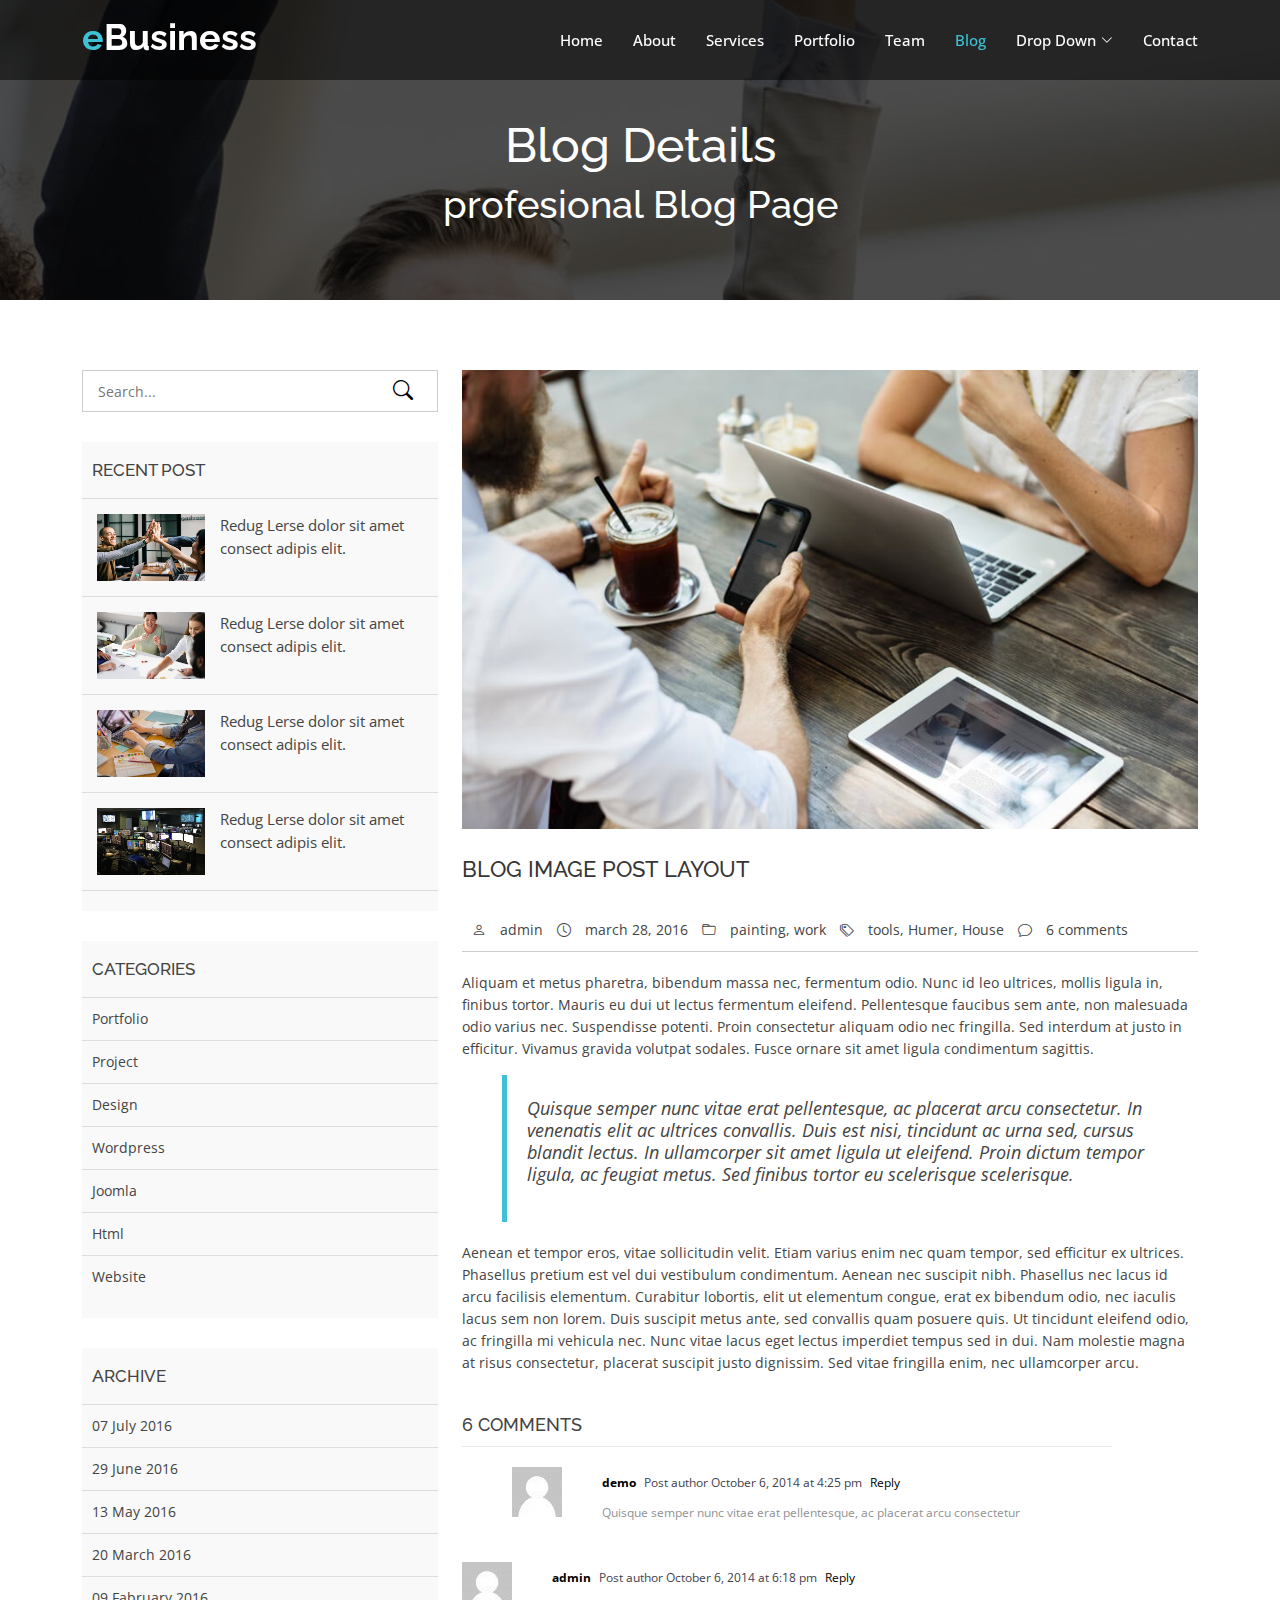
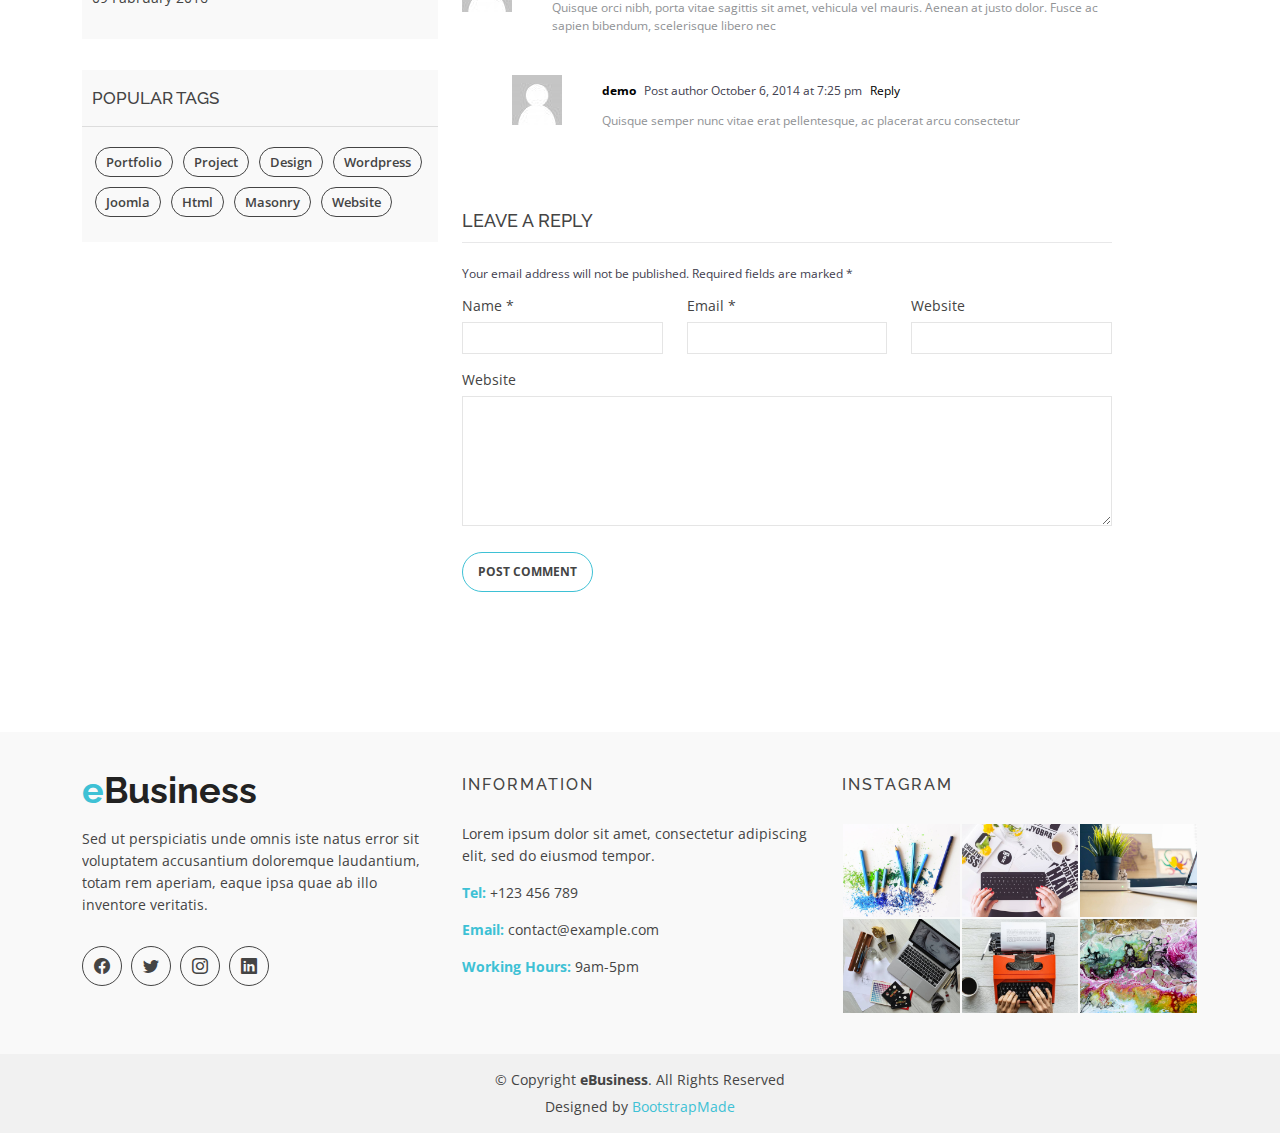
<file: blog-details.html>
<!DOCTYPE html>
<html lang="en">

<head>
  <meta charset="utf-8">
  <meta content="width=device-width, initial-scale=1.0" name="viewport">

  <title>eBusiness Bootstrap Template - Index</title>
  <meta content="" name="description">
  <meta content="" name="keywords">

  <!-- Favicons -->
  <link href="assets/img/favicon.png" rel="icon">
  <link href="assets/img/apple-touch-icon.png" rel="apple-touch-icon">

  <!-- Google Fonts -->
  <link href="https://fonts.googleapis.com/css?family=Open+Sans:300,400,400i,600,700|Raleway:300,400,400i,500,500i,700,800,900" rel="stylesheet">

  <!-- Vendor CSS Files -->
  <link href="assets/vendor/animate.css/animate.min.css" rel="stylesheet">
  <link href="assets/vendor/bootstrap/css/bootstrap.min.css" rel="stylesheet">
  <link href="assets/vendor/bootstrap-icons/bootstrap-icons.css" rel="stylesheet">
  <link href="assets/vendor/boxicons/css/boxicons.min.css" rel="stylesheet">
  <link href="assets/vendor/glightbox/css/glightbox.min.css" rel="stylesheet">
  <link href="assets/vendor/swiper/swiper-bundle.min.css" rel="stylesheet">

  <!-- Template Main CSS File -->
  <link href="assets/css/style.css" rel="stylesheet">

  <!-- =======================================================
  * Template Name: eBusiness
  * Updated: Mar 10 2023 with Bootstrap v5.2.3
  * Template URL: https://bootstrapmade.com/ebusiness-bootstrap-corporate-template/
  * Author: BootstrapMade.com
  * License: https://bootstrapmade.com/license/
  ======================================================== -->
</head>

<body>

  <!-- ======= Header ======= -->
  <header id="header" class="fixed-top d-flex align-items-center">
    <div class="container d-flex justify-content-between">

      <div class="logo">
        <h1><a href="index.html"><span>e</span>Business</a></h1>
        <!-- Uncomment below if you prefer to use an images logo -->
        <!-- <a href="index.html"><img src="assets/img/logo.png" alt="" class="img-fluid"></a>-->
      </div>

      <nav id="navbar" class="navbar">
        <ul>
          <li><a class="nav-link scrollto " href="#hero">Home</a></li>
          <li><a class="nav-link scrollto" href="#about">About</a></li>
          <li><a class="nav-link scrollto" href="#services">Services</a></li>
          <li><a class="nav-link scrollto" href="#portfolio">Portfolio</a></li>
          <li><a class="nav-link scrollto" href="#team">Team</a></li>
          <li><a class="active" href="blog.html">Blog</a></li>
          <li class="dropdown"><a href="#"><span>Drop Down</span> <i class="bi bi-chevron-down"></i></a>
            <ul>
              <li><a href="#">Drop Down 1</a></li>
              <li class="dropdown"><a href="#"><span>Deep Drop Down</span> <i class="bi bi-chevron-right"></i></a>
                <ul>
                  <li><a href="#">Deep Drop Down 1</a></li>
                  <li><a href="#">Deep Drop Down 2</a></li>
                  <li><a href="#">Deep Drop Down 3</a></li>
                  <li><a href="#">Deep Drop Down 4</a></li>
                  <li><a href="#">Deep Drop Down 5</a></li>
                </ul>
              </li>
              <li><a href="#">Drop Down 2</a></li>
              <li><a href="#">Drop Down 3</a></li>
              <li><a href="#">Drop Down 4</a></li>
            </ul>
          </li>
          <li><a class="nav-link scrollto" href="#contact">Contact</a></li>
        </ul>
        <i class="bi bi-list mobile-nav-toggle"></i>
      </nav><!-- .navbar -->

    </div>
  </header><!-- End Header -->

  <main id="main">

    <!-- ======= Blog Header ======= -->
    <div class="header-bg page-area">
      <div class="container position-relative">
        <div class="row">
          <div class="col-md-12 col-sm-12 col-xs-12">
            <div class="slider-content text-center">
              <div class="header-bottom">
                <div class="layer2">
                  <h1 class="title2">Blog Details </h1>
                </div>
                <div class="layer3">
                  <h2 class="title3">profesional Blog Page</h2>
                </div>
              </div>
            </div>
          </div>
        </div>
      </div>
    </div><!-- End Blog Header -->

    <!-- ======= Blog Page ======= -->
    <div class="blog-page area-padding">
      <div class="container">
        <div class="row">
          <div class="col-lg-4 col-md-4">
            <div class="page-head-blog">
              <div class="single-blog-page">
                <!-- search option start -->
                <form action="#">
                  <div class="search-option">
                    <input type="text" placeholder="Search...">
                    <button class="button" type="submit">
                      <i class="bi bi-search"></i>
                    </button>
                  </div>
                </form>
                <!-- search option end -->
              </div>
              <div class="single-blog-page">
                <!-- recent start -->
                <div class="left-blog">
                  <h4>recent post</h4>
                  <div class="recent-post">
                    <!-- start single post -->
                    <div class="recent-single-post">
                      <div class="post-img">
                        <a href="#">
                          <img src="assets/img/blog/1.jpg" alt="">
                        </a>
                      </div>
                      <div class="pst-content">
                        <p><a href="#"> Redug Lerse dolor sit amet consect adipis elit.</a></p>
                      </div>
                    </div>
                    <!-- End single post -->
                    <!-- start single post -->
                    <div class="recent-single-post">
                      <div class="post-img">
                        <a href="#">
                          <img src="assets/img/blog/2.jpg" alt="">
                        </a>
                      </div>
                      <div class="pst-content">
                        <p><a href="#"> Redug Lerse dolor sit amet consect adipis elit.</a></p>
                      </div>
                    </div>
                    <!-- End single post -->
                    <!-- start single post -->
                    <div class="recent-single-post">
                      <div class="post-img">
                        <a href="#">
                          <img src="assets/img/blog/3.jpg" alt="">
                        </a>
                      </div>
                      <div class="pst-content">
                        <p><a href="#"> Redug Lerse dolor sit amet consect adipis elit.</a></p>
                      </div>
                    </div>
                    <!-- End single post -->
                    <!-- start single post -->
                    <div class="recent-single-post">
                      <div class="post-img">
                        <a href="#">
                          <img src="assets/img/blog/4.jpg" alt="">
                        </a>
                      </div>
                      <div class="pst-content">
                        <p><a href="#"> Redug Lerse dolor sit amet consect adipis elit.</a></p>
                      </div>
                    </div>
                    <!-- End single post -->
                  </div>
                </div>
                <!-- recent end -->
              </div>
              <div class="single-blog-page">
                <div class="left-blog">
                  <h4>categories</h4>
                  <ul>
                    <li>
                      <a href="#">Portfolio</a>
                    </li>
                    <li>
                      <a href="#">Project</a>
                    </li>
                    <li>
                      <a href="#">Design</a>
                    </li>
                    <li>
                      <a href="#">wordpress</a>
                    </li>
                    <li>
                      <a href="#">Joomla</a>
                    </li>
                    <li>
                      <a href="#">Html</a>
                    </li>
                    <li>
                      <a href="#">Website</a>
                    </li>
                  </ul>
                </div>
              </div>
              <div class="single-blog-page">
                <div class="left-blog">
                  <h4>archive</h4>
                  <ul>
                    <li>
                      <a href="#">07 July 2016</a>
                    </li>
                    <li>
                      <a href="#">29 June 2016</a>
                    </li>
                    <li>
                      <a href="#">13 May 2016</a>
                    </li>
                    <li>
                      <a href="#">20 March 2016</a>
                    </li>
                    <li>
                      <a href="#">09 Fabruary 2016</a>
                    </li>
                  </ul>
                </div>
              </div>
              <div class="single-blog-page">
                <div class="left-tags blog-tags">
                  <div class="popular-tag left-side-tags left-blog">
                    <h4>popular tags</h4>
                    <ul>
                      <li>
                        <a href="#">Portfolio</a>
                      </li>
                      <li>
                        <a href="#">Project</a>
                      </li>
                      <li>
                        <a href="#">Design</a>
                      </li>
                      <li>
                        <a href="#">wordpress</a>
                      </li>
                      <li>
                        <a href="#">Joomla</a>
                      </li>
                      <li>
                        <a href="#">Html</a>
                      </li>
                      <li>
                        <a href="#">Masonry</a>
                      </li>
                      <li>
                        <a href="#">Website</a>
                      </li>
                    </ul>
                  </div>
                </div>
              </div>
            </div>
          </div>
          <!-- End left sidebar -->
          <!-- Start single blog -->
          <div class="col-md-8 col-sm-8 col-xs-12">
            <div class="row">
              <div class="col-md-12 col-sm-12 col-xs-12">
                <!-- single-blog start -->
                <article class="blog-post-wrapper">
                  <div class="post-thumbnail">
                    <img src="assets/img/blog/6.jpg" alt="" />
                  </div>
                  <div class="post-information">
                    <h2>Blog image post layout</h2>
                    <div class="entry-meta">
                      <span class="author-meta"><i class="bi bi-person"></i> <a href="#">admin</a></span>
                      <span><i class="bi bi-clock"></i> march 28, 2016</span>
                      <span class="tag-meta">
                        <i class="bi bi-folder"></i>
                        <a href="#">painting</a>,
                        <a href="#">work</a>
                      </span>
                      <span>
                        <i class="bi bi-tags"></i>
                        <a href="#">tools</a>,
                        <a href="#"> Humer</a>,
                        <a href="#">House</a>
                      </span>
                      <span><i class="bi bi-chat"></i> <a href="#">6 comments</a></span>
                    </div>
                    <div class="entry-content">
                      <p>Aliquam et metus pharetra, bibendum massa nec, fermentum odio. Nunc id leo ultrices, mollis ligula in, finibus tortor. Mauris eu dui ut lectus fermentum eleifend. Pellentesque faucibus sem ante, non malesuada odio varius nec. Suspendisse
                        potenti. Proin consectetur aliquam odio nec fringilla. Sed interdum at justo in efficitur. Vivamus gravida volutpat sodales. Fusce ornare sit amet ligula condimentum sagittis.</p>
                      <blockquote>
                        <p>Quisque semper nunc vitae erat pellentesque, ac placerat arcu consectetur. In venenatis elit ac ultrices convallis. Duis est nisi, tincidunt ac urna sed, cursus blandit lectus. In ullamcorper sit amet ligula ut eleifend. Proin dictum
                          tempor ligula, ac feugiat metus. Sed finibus tortor eu scelerisque scelerisque.</p>
                      </blockquote>
                      <p>Aenean et tempor eros, vitae sollicitudin velit. Etiam varius enim nec quam tempor, sed efficitur ex ultrices. Phasellus pretium est vel dui vestibulum condimentum. Aenean nec suscipit nibh. Phasellus nec lacus id arcu facilisis elementum.
                        Curabitur lobortis, elit ut elementum congue, erat ex bibendum odio, nec iaculis lacus sem non lorem. Duis suscipit metus ante, sed convallis quam posuere quis. Ut tincidunt eleifend odio, ac fringilla mi vehicula nec. Nunc vitae
                        lacus eget lectus imperdiet tempus sed in dui. Nam molestie magna at risus consectetur, placerat suscipit justo dignissim. Sed vitae fringilla enim, nec ullamcorper arcu.</p>
                    </div>
                  </div>
                </article>
                <div class="clear"></div>
                <div class="single-post-comments">
                  <div class="comments-area">
                    <div class="comments-heading">
                      <h3>6 comments</h3>
                    </div>
                    <div class="comments-list">
                      <ul>
                        <li class="threaded-comments">
                          <div class="comments-details">
                            <div class="comments-list-img">
                              <img src="assets/img/blog/b02.jpg" alt="post-author">
                            </div>
                            <div class="comments-content-wrap">
                              <span>
                                <b><a href="#">demo</a></b>
                                Post author
                                <span class="post-time">October 6, 2014 at 4:25 pm</span>
                                <a href="#">Reply</a>
                              </span>
                              <p>Quisque semper nunc vitae erat pellentesque, ac placerat arcu consectetur</p>
                            </div>
                          </div>
                        </li>
                        <li>
                          <div class="comments-details">
                            <div class="comments-list-img">
                              <img src="assets/img/blog/b02.jpg" alt="post-author">
                            </div>
                            <div class="comments-content-wrap">
                              <span>
                                <b><a href="#">admin</a></b>
                                Post author
                                <span class="post-time">October 6, 2014 at 6:18 pm </span>
                                <a href="#">Reply</a>
                              </span>
                              <p>Quisque orci nibh, porta vitae sagittis sit amet, vehicula vel mauris. Aenean at justo dolor. Fusce ac sapien bibendum, scelerisque libero nec</p>
                            </div>
                          </div>
                        </li>
                        <li class="threaded-comments">
                          <div class="comments-details">
                            <div class="comments-list-img">
                              <img src="assets/img/blog/b02.jpg" alt="post-author">
                            </div>
                            <div class="comments-content-wrap">
                              <span>
                                <b><a href="#">demo</a></b>
                                Post author
                                <span class="post-time">October 6, 2014 at 7:25 pm</span>
                                <a href="#">Reply</a>
                              </span>
                              <p>Quisque semper nunc vitae erat pellentesque, ac placerat arcu consectetur</p>
                            </div>
                          </div>
                        </li>
                      </ul>
                    </div>
                  </div>
                  <div class="comment-respond">
                    <h3 class="comment-reply-title">Leave a Reply </h3>
                    <span class="email-notes">Your email address will not be published. Required fields are marked *</span>
                    <form action="#">
                      <div class="row">
                        <div class="col-lg-4 col-md-4">
                          <p>Name *</p>
                          <input type="text" />
                        </div>
                        <div class="col-lg-4 col-md-4">
                          <p>Email *</p>
                          <input type="email" />
                        </div>
                        <div class="col-lg-4 col-md-4">
                          <p>Website</p>
                          <input type="text" />
                        </div>
                        <div class="col-lg-12 col-md-12 col-sm-12 comment-form-comment">
                          <p>Website</p>
                          <textarea id="message-box" cols="30" rows="10"></textarea>
                          <input type="submit" value="Post Comment" />
                        </div>
                      </div>
                    </form>
                  </div>
                </div>
                <!-- single-blog end -->
              </div>
            </div>
          </div>
        </div>
      </div>
    </div><!-- End Blog Page -->

  </main><!-- End #main -->

  <!-- ======= Footer ======= -->
  <footer>
    <div class="footer-area">
      <div class="container">
        <div class="row">
          <div class="col-md-4">
            <div class="footer-content">
              <div class="footer-head">
                <div class="footer-logo">
                  <h2><span>e</span>Business</h2>
                </div>

                <p>Sed ut perspiciatis unde omnis iste natus error sit voluptatem accusantium doloremque laudantium, totam rem aperiam, eaque ipsa quae ab illo inventore veritatis.</p>
                <div class="footer-icons">
                  <ul>
                    <li>
                      <a href="#"><i class="bi bi-facebook"></i></a>
                    </li>
                    <li>
                      <a href="#"><i class="bi bi-twitter"></i></a>
                    </li>
                    <li>
                      <a href="#"><i class="bi bi-instagram"></i></a>
                    </li>
                    <li>
                      <a href="#"><i class="bi bi-linkedin"></i></a>
                    </li>
                  </ul>
                </div>
              </div>
            </div>
          </div>
          <!-- end single footer -->
          <div class="col-md-4">
            <div class="footer-content">
              <div class="footer-head">
                <h4>information</h4>
                <p>
                  Lorem ipsum dolor sit amet, consectetur adipiscing elit, sed do eiusmod tempor.
                </p>
                <div class="footer-contacts">
                  <p><span>Tel:</span> +123 456 789</p>
                  <p><span>Email:</span> contact@example.com</p>
                  <p><span>Working Hours:</span> 9am-5pm</p>
                </div>
              </div>
            </div>
          </div>
          <!-- end single footer -->
          <div class="col-md-4">
            <div class="footer-content">
              <div class="footer-head">
                <h4>Instagram</h4>
                <div class="flicker-img">
                  <a href="#"><img src="assets/img/portfolio/1.jpg" alt=""></a>
                  <a href="#"><img src="assets/img/portfolio/2.jpg" alt=""></a>
                  <a href="#"><img src="assets/img/portfolio/3.jpg" alt=""></a>
                  <a href="#"><img src="assets/img/portfolio/4.jpg" alt=""></a>
                  <a href="#"><img src="assets/img/portfolio/5.jpg" alt=""></a>
                  <a href="#"><img src="assets/img/portfolio/6.jpg" alt=""></a>
                </div>
              </div>
            </div>
          </div>
        </div>
      </div>
    </div>
    <div class="footer-area-bottom">
      <div class="container">
        <div class="row">
          <div class="col-md-12 col-sm-12 col-xs-12">
            <div class="copyright text-center">
              <p>
                &copy; Copyright <strong>eBusiness</strong>. All Rights Reserved
              </p>
            </div>
            <div class="credits">
              <!--
              All the links in the footer should remain intact.
              You can delete the links only if you purchased the pro version.
              Licensing information: https://bootstrapmade.com/license/
              Purchase the pro version with working PHP/AJAX contact form: https://bootstrapmade.com/buy/?theme=eBusiness
            -->
              Designed by <a href="https://bootstrapmade.com/">BootstrapMade</a>
            </div>
          </div>
        </div>
      </div>
    </div>
  </footer><!-- End  Footer -->

  <div id="preloader"></div>
  <a href="#" class="back-to-top d-flex align-items-center justify-content-center"><i class="bi bi-arrow-up-short"></i></a>

  <!-- Vendor JS Files -->
  <script src="assets/vendor/bootstrap/js/bootstrap.bundle.min.js"></script>
  <script src="assets/vendor/glightbox/js/glightbox.min.js"></script>
  <script src="assets/vendor/isotope-layout/isotope.pkgd.min.js"></script>
  <script src="assets/vendor/swiper/swiper-bundle.min.js"></script>
  <script src="assets/vendor/php-email-form/validate.js"></script>

  <!-- Template Main JS File -->
  <script src="assets/js/main.js"></script>

</body>

</html>
</file>
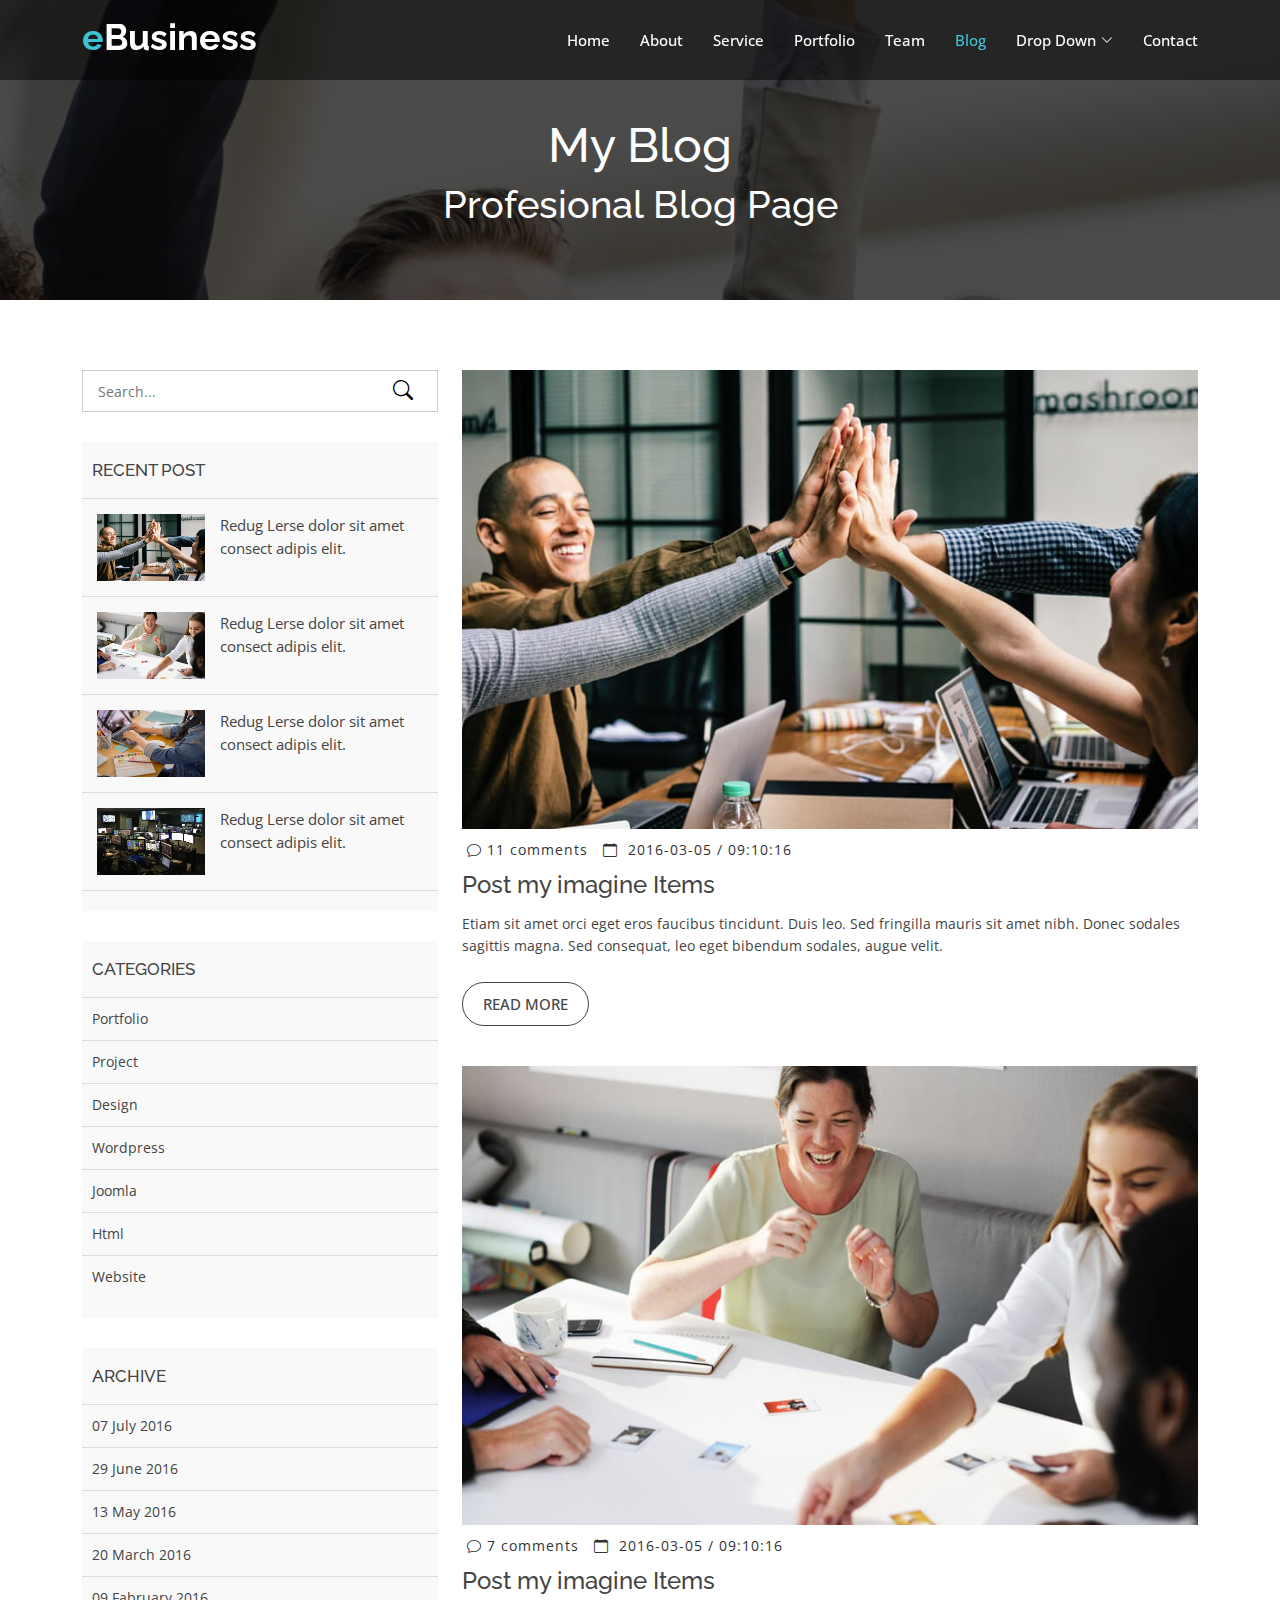
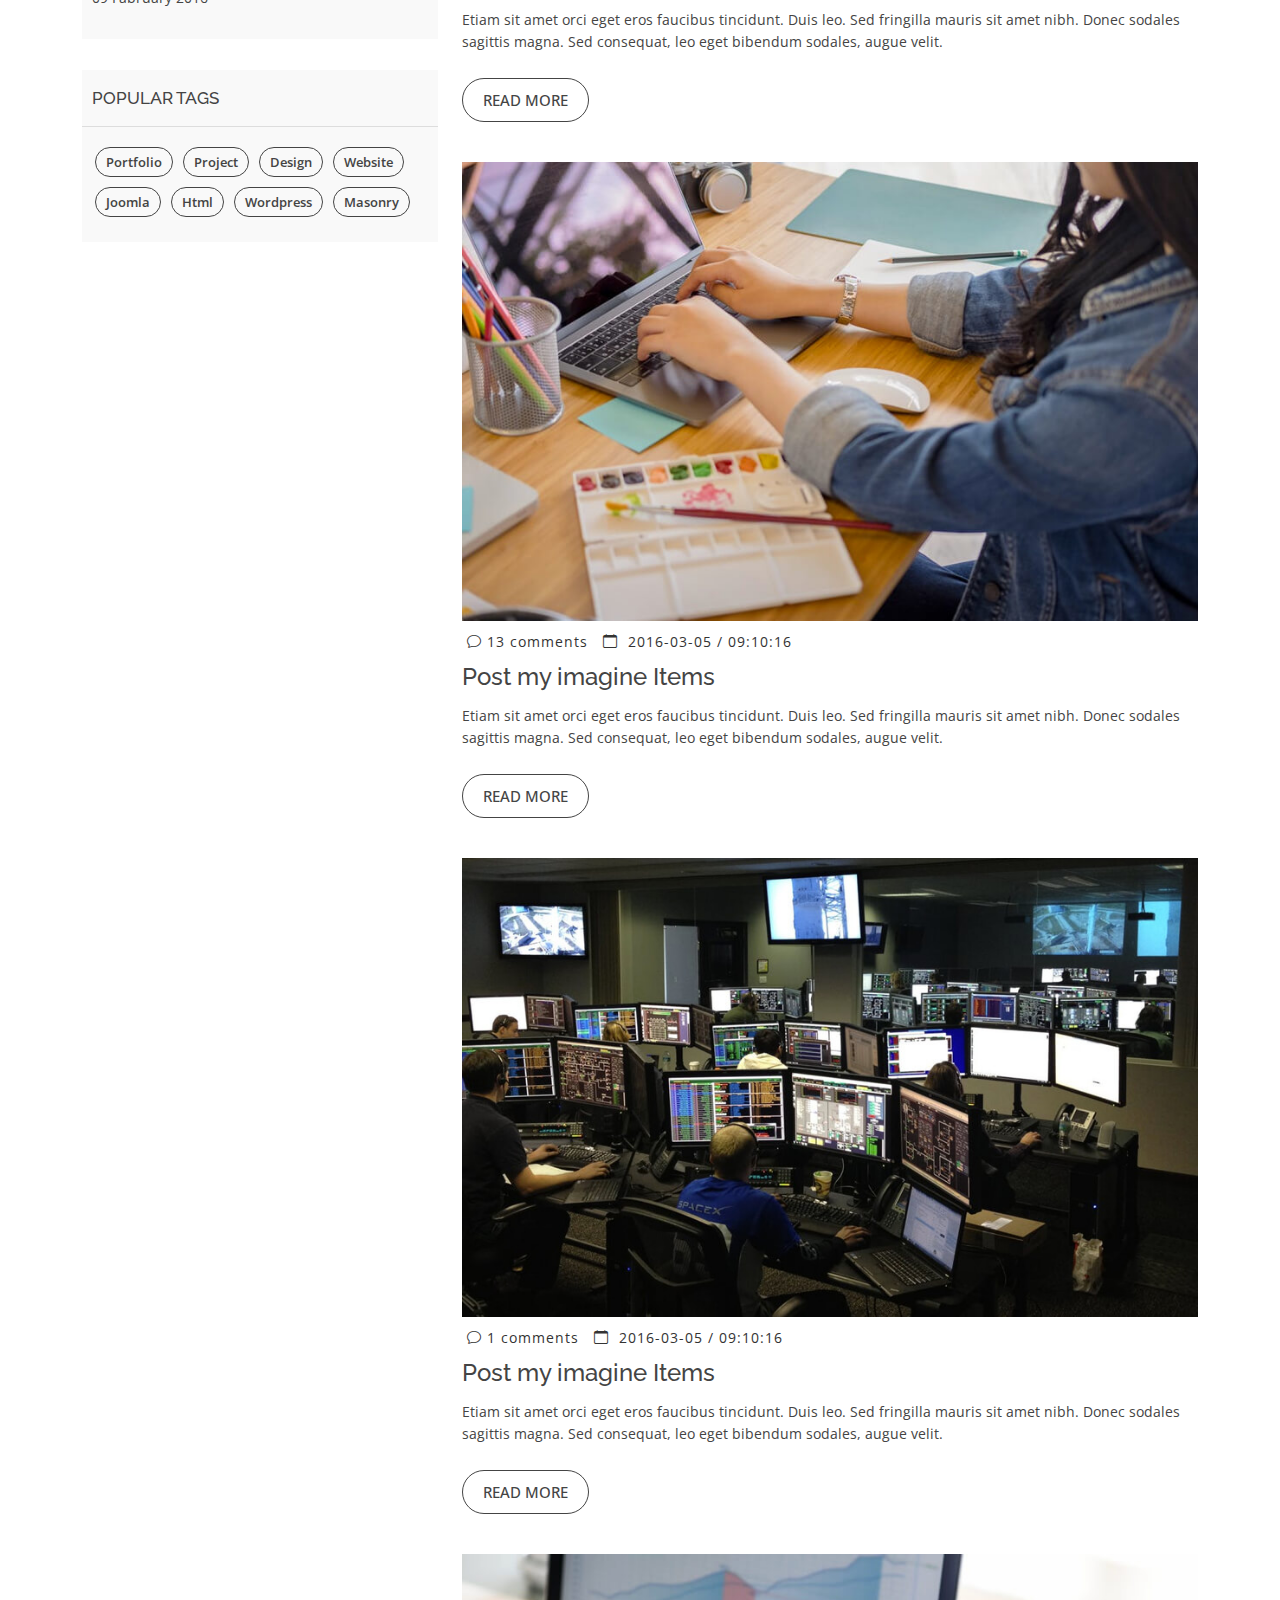
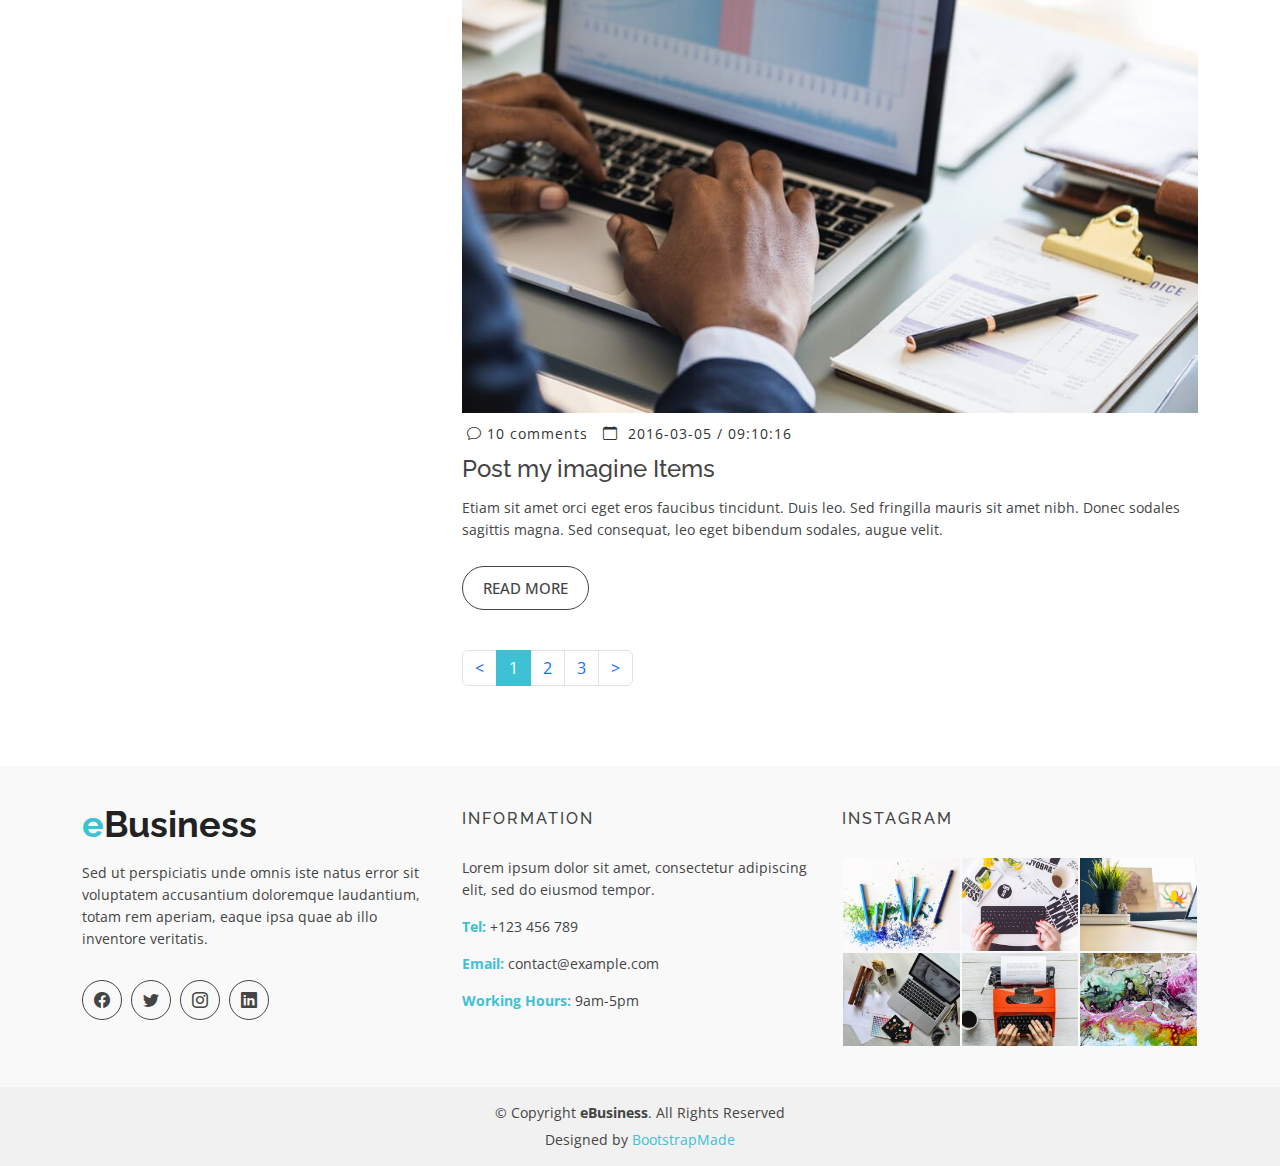
<file: blog.html>
<!DOCTYPE html>
<html lang="en">

<head>
  <meta charset="utf-8">
  <meta content="width=device-width, initial-scale=1.0" name="viewport">

  <title>eBusiness Bootstrap Template - Index</title>
  <meta content="" name="description">
  <meta content="" name="keywords">

  <!-- Favicons -->
  <link href="assets/img/favicon.png" rel="icon">
  <link href="assets/img/apple-touch-icon.png" rel="apple-touch-icon">

  <!-- Google Fonts -->
  <link href="https://fonts.googleapis.com/css?family=Open+Sans:300,400,400i,600,700|Raleway:300,400,400i,500,500i,700,800,900" rel="stylesheet">

  <!-- Vendor CSS Files -->
  <link href="assets/vendor/animate.css/animate.min.css" rel="stylesheet">
  <link href="assets/vendor/bootstrap/css/bootstrap.min.css" rel="stylesheet">
  <link href="assets/vendor/bootstrap-icons/bootstrap-icons.css" rel="stylesheet">
  <link href="assets/vendor/boxicons/css/boxicons.min.css" rel="stylesheet">
  <link href="assets/vendor/glightbox/css/glightbox.min.css" rel="stylesheet">
  <link href="assets/vendor/swiper/swiper-bundle.min.css" rel="stylesheet">

  <!-- Template Main CSS File -->
  <link href="assets/css/style.css" rel="stylesheet">

  <!-- =======================================================
  * Template Name: eBusiness
  * Updated: Mar 10 2023 with Bootstrap v5.2.3
  * Template URL: https://bootstrapmade.com/ebusiness-bootstrap-corporate-template/
  * Author: BootstrapMade.com
  * License: https://bootstrapmade.com/license/
  ======================================================== -->
</head>

<body>

  <!-- ======= Header ======= -->
  <header id="header" class="fixed-top d-flex align-items-center">
    <div class="container d-flex justify-content-between">

      <div class="logo">
        <h1><a href="index.html"><span>e</span>Business</a></h1>
        <!-- Uncomment below if you prefer to use an image logo -->
        <!-- <a href="index.html"><img src="assets/img/logo.png" alt="" class="img-fluid"></a>-->
      </div>

      <nav id="navbar" class="navbar">
        <ul>
          <li><a class="nav-link scrollto " href="#hero">Home</a></li>
          <li><a class="nav-link scrollto" href="#about">About</a></li>
          <li><a class="nav-link scrollto" href="#services">Service</a></li>
          <li><a class="nav-link scrollto" href="#portfolio">Portfolio</a></li>
          <li><a class="nav-link scrollto" href="#team">Team</a></li>
          <li><a class="active" href="blog.html">Blog</a></li>
          <li class="dropdown"><a href="#"><span>Drop Down</span> <i class="bi bi-chevron-down"></i></a>
            <ul>
              <li><a href="#">Drop Down 1</a></li>
              <li class="dropdown"><a href="#"><span>Deep Drop Down</span> <i class="bi bi-chevron-right"></i></a>
                <ul>
                  <li><a href="#">Deep Drop Down 1</a></li>
                  <li><a href="#">Deep Drop Down 2</a></li>
                  <li><a href="#">Deep Drop Down 3</a></li>
                  <li><a href="#">Deep Drop Down 4</a></li>
                  <li><a href="#">Deep Drop Down 5</a></li>
                </ul>
              </li>
              <li><a href="#">Drop Down 2</a></li>
              <li><a href="#">Drop Down 3</a></li>
              <li><a href="#">Drop Down 4</a></li>
            </ul>
          </li>
          <li><a class="nav-link scrollto" href="#contact">Contact</a></li>
        </ul>
        <i class="bi bi-list mobile-nav-toggle"></i>
      </nav><!-- .navbar -->

    </div>
  </header><!-- End Header -->

  <main id="main">

    <!-- ======= Blog Header ======= -->
    <div class="header-bg page-area">
      <div class="container position-relative">
        <div class="row">
          <div class="col-md-12 col-sm-12 col-xs-12">
            <div class="slider-content text-center">
              <div class="header-bottom">
                <div class="layer2">
                  <h1 class="title2">My Blog</h1>
                </div>
                <div class="layer3">
                  <h2 class="title3">Profesional Blog Page</h2>
                </div>
              </div>
            </div>
          </div>
        </div>
      </div>
    </div><!-- End Blog Header -->

    <!-- ======= Blog Page ======= -->
    <div class="blog-page area-padding">
      <div class="container">
        <div class="row">
          <div class="col-lg-4 col-md-4">
            <div class="page-head-blog">
              <div class="single-blog-page">
                <!-- search option start -->
                <form action="#">
                  <div class="search-option">
                    <input type="text" placeholder="Search...">
                    <button class="button" type="submit">
                      <i class="bi bi-search"></i>
                    </button>
                  </div>
                </form>
                <!-- search option end -->
              </div>
              <div class="single-blog-page">
                <!-- recent start -->
                <div class="left-blog">
                  <h4>recent post</h4>
                  <div class="recent-post">
                    <!-- start single post -->
                    <div class="recent-single-post">
                      <div class="post-img">
                        <a href="#">
                          <img src="assets/img/blog/1.jpg" alt="">
                        </a>
                      </div>
                      <div class="pst-content">
                        <p><a href="#"> Redug Lerse dolor sit amet consect adipis elit.</a></p>
                      </div>
                    </div>
                    <!-- End single post -->
                    <!-- start single post -->
                    <div class="recent-single-post">
                      <div class="post-img">
                        <a href="#">
                          <img src="assets/img/blog/2.jpg" alt="">
                        </a>
                      </div>
                      <div class="pst-content">
                        <p><a href="#"> Redug Lerse dolor sit amet consect adipis elit.</a></p>
                      </div>
                    </div>
                    <!-- End single post -->
                    <!-- start single post -->
                    <div class="recent-single-post">
                      <div class="post-img">
                        <a href="#">
                          <img src="assets/img/blog/3.jpg" alt="">
                        </a>
                      </div>
                      <div class="pst-content">
                        <p><a href="#"> Redug Lerse dolor sit amet consect adipis elit.</a></p>
                      </div>
                    </div>
                    <!-- End single post -->
                    <!-- start single post -->
                    <div class="recent-single-post">
                      <div class="post-img">
                        <a href="#">
                          <img src="assets/img/blog/4.jpg" alt="">
                        </a>
                      </div>
                      <div class="pst-content">
                        <p><a href="#"> Redug Lerse dolor sit amet consect adipis elit.</a></p>
                      </div>
                    </div>
                    <!-- End single post -->
                  </div>
                </div>
                <!-- recent end -->
              </div>
              <div class="single-blog-page">
                <div class="left-blog">
                  <h4>categories</h4>
                  <ul>
                    <li>
                      <a href="#">Portfolio</a>
                    </li>
                    <li>
                      <a href="#">Project</a>
                    </li>
                    <li>
                      <a href="#">Design</a>
                    </li>
                    <li>
                      <a href="#">wordpress</a>
                    </li>
                    <li>
                      <a href="#">Joomla</a>
                    </li>
                    <li>
                      <a href="#">Html</a>
                    </li>
                    <li>
                      <a href="#">Website</a>
                    </li>
                  </ul>
                </div>
              </div>
              <div class="single-blog-page">
                <div class="left-blog">
                  <h4>archive</h4>
                  <ul>
                    <li>
                      <a href="#">07 July 2016</a>
                    </li>
                    <li>
                      <a href="#">29 June 2016</a>
                    </li>
                    <li>
                      <a href="#">13 May 2016</a>
                    </li>
                    <li>
                      <a href="#">20 March 2016</a>
                    </li>
                    <li>
                      <a href="#">09 Fabruary 2016</a>
                    </li>
                  </ul>
                </div>
              </div>
              <div class="single-blog-page">
                <div class="left-tags blog-tags">
                  <div class="popular-tag left-side-tags left-blog">
                    <h4>popular tags</h4>
                    <ul>
                      <li>
                        <a href="#">Portfolio</a>
                      </li>
                      <li>
                        <a href="#">Project</a>
                      </li>
                      <li>
                        <a href="#">Design</a>
                      </li>
                      <li>
                        <a href="#">Website</a>
                      </li>
                      <li>
                        <a href="#">Joomla</a>
                      </li>
                      <li>
                        <a href="#">Html</a>
                      </li>
                      <li>
                        <a href="#">wordpress</a>
                      </li>
                      <li>
                        <a href="#">Masonry</a>
                      </li>
                    </ul>
                  </div>
                </div>
              </div>
            </div>
          </div>
          <!-- End left sidebar -->
          <!-- Start single blog -->
          <div class="col-md-8 col-sm-8 col-xs-12">
            <div class="row">
              <div class="col-md-12 col-sm-12 col-xs-12">
                <div class="single-blog">
                  <div class="single-blog-img">
                    <a href="blog-details.html">
                      <img src="assets/img/blog/1.jpg" alt="">
                    </a>
                  </div>
                  <div class="blog-meta">
                    <span class="comments-type">
                      <i class="bi bi-chat"></i>
                      <a href="#">11 comments</a>
                    </span>
                    <span class="date-type">
                      <i class="bi bi-calendar"></i>2016-03-05 / 09:10:16
                    </span>
                  </div>
                  <div class="blog-text">
                    <h4>
                      <a href="#">Post my imagine Items</a>
                    </h4>
                    <p>
                      Etiam sit amet orci eget eros faucibus tincidunt. Duis leo. Sed fringilla mauris sit amet nibh. Donec sodales sagittis magna. Sed consequat, leo eget bibendum sodales, augue velit.
                    </p>
                  </div>
                  <span>
                    <a href="blog-details.html" class="ready-btn">Read more</a>
                  </span>
                </div>
              </div>
              <!-- End single blog -->
              <div class="col-md-12 col-sm-12 col-xs-12">
                <div class="single-blog">
                  <div class="single-blog-img">
                    <a href="blog-details.html">
                      <img src="assets/img/blog/2.jpg" alt="">
                    </a>
                  </div>
                  <div class="blog-meta">
                    <span class="comments-type">
                      <i class="bi bi-chat"></i>
                      <a href="#">7 comments</a>
                    </span>
                    <span class="date-type">
                      <i class="bi bi-calendar"></i>2016-03-05 / 09:10:16
                    </span>
                  </div>
                  <div class="blog-text">
                    <h4>
                      <a href="#">Post my imagine Items</a>
                    </h4>
                    <p>
                      Etiam sit amet orci eget eros faucibus tincidunt. Duis leo. Sed fringilla mauris sit amet nibh. Donec sodales sagittis magna. Sed consequat, leo eget bibendum sodales, augue velit.
                    </p>
                  </div>
                  <span>
                    <a href="blog-details.html" class="ready-btn">Read more</a>
                  </span>
                </div>
              </div>
              <!-- Start single blog -->
              <div class="col-md-12 col-sm-12 col-xs-12">
                <div class="single-blog">
                  <div class="single-blog-img">
                    <a href="blog-details.html">
                      <img src="assets/img/blog/3.jpg" alt="">
                    </a>
                  </div>
                  <div class="blog-meta">
                    <span class="comments-type">
                      <i class="bi bi-chat"></i>
                      <a href="#">13 comments</a>
                    </span>
                    <span class="date-type">
                      <i class="bi bi-calendar"></i>2016-03-05 / 09:10:16
                    </span>
                  </div>
                  <div class="blog-text">
                    <h4>
                      <a href="#">Post my imagine Items</a>
                    </h4>
                    <p>
                      Etiam sit amet orci eget eros faucibus tincidunt. Duis leo. Sed fringilla mauris sit amet nibh. Donec sodales sagittis magna. Sed consequat, leo eget bibendum sodales, augue velit.
                    </p>
                  </div>
                  <span>
                    <a href="blog-details.html" class="ready-btn">Read more</a>
                  </span>
                </div>
              </div>
              <!-- End single blog -->
              <div class="col-md-12 col-sm-12 col-xs-12">
                <div class="single-blog">
                  <div class="single-blog-img">
                    <a href="blog-details.html">
                      <img src="assets/img/blog/4.jpg" alt="">
                    </a>
                  </div>
                  <div class="blog-meta">
                    <span class="comments-type">
                      <i class="bi bi-chat"></i>
                      <a href="#">1 comments</a>
                    </span>
                    <span class="date-type">
                      <i class="bi bi-calendar"></i>2016-03-05 / 09:10:16
                    </span>
                  </div>
                  <div class="blog-text">
                    <h4>
                      <a href="#">Post my imagine Items</a>
                    </h4>
                    <p>
                      Etiam sit amet orci eget eros faucibus tincidunt. Duis leo. Sed fringilla mauris sit amet nibh. Donec sodales sagittis magna. Sed consequat, leo eget bibendum sodales, augue velit.
                    </p>
                  </div>
                  <span>
                    <a href="blog-details.html" class="ready-btn">Read more</a>
                  </span>
                </div>
              </div>
              <!-- Start single blog -->
              <div class="col-md-12 col-sm-12 col-xs-12">
                <div class="single-blog">
                  <div class="single-blog-img">
                    <a href="blog-details.html">
                      <img src="assets/img/blog/5.jpg" alt="">
                    </a>
                  </div>
                  <div class="blog-meta">
                    <span class="comments-type">
                      <i class="bi bi-chat"></i>
                      <a href="#">10 comments</a>
                    </span>
                    <span class="date-type">
                      <i class="bi bi-calendar"></i>2016-03-05 / 09:10:16
                    </span>
                  </div>
                  <div class="blog-text">
                    <h4>
                      <a href="#">Post my imagine Items</a>
                    </h4>
                    <p>
                      Etiam sit amet orci eget eros faucibus tincidunt. Duis leo. Sed fringilla mauris sit amet nibh. Donec sodales sagittis magna. Sed consequat, leo eget bibendum sodales, augue velit.
                    </p>
                  </div>
                  <span>
                    <a href="blog-details.html" class="ready-btn">Read more</a>
                  </span>
                </div>
              </div>
              <!-- End single blog -->
              <div class="blog-pagination">
                <ul class="pagination">
                  <li class="page-item"><a href="#" class="page-link">&lt;</a></li>
                  <li class="page-item active"><a href="#" class="page-link">1</a></li>
                  <li class="page-item"><a href="#" class="page-link">2</a></li>
                  <li class="page-item"><a href="#" class="page-link">3</a></li>
                  <li class="page-item"><a href="#" class="page-link">&gt;</a></li>
                </ul>
              </div>
            </div>
          </div>
        </div>
      </div>
    </div><!-- End Blog Page -->

  </main><!-- End #main -->

  <!-- ======= Footer ======= -->
  <footer>
    <div class="footer-area">
      <div class="container">
        <div class="row">
          <div class="col-md-4">
            <div class="footer-content">
              <div class="footer-head">
                <div class="footer-logo">
                  <h2><span>e</span>Business</h2>
                </div>

                <p>Sed ut perspiciatis unde omnis iste natus error sit voluptatem accusantium doloremque laudantium, totam rem aperiam, eaque ipsa quae ab illo inventore veritatis.</p>
                <div class="footer-icons">
                  <ul>
                    <li>
                      <a href="#"><i class="bi bi-facebook"></i></a>
                    </li>
                    <li>
                      <a href="#"><i class="bi bi-twitter"></i></a>
                    </li>
                    <li>
                      <a href="#"><i class="bi bi-instagram"></i></a>
                    </li>
                    <li>
                      <a href="#"><i class="bi bi-linkedin"></i></a>
                    </li>
                  </ul>
                </div>
              </div>
            </div>
          </div>
          <!-- end single footer -->
          <div class="col-md-4">
            <div class="footer-content">
              <div class="footer-head">
                <h4>information</h4>
                <p>
                  Lorem ipsum dolor sit amet, consectetur adipiscing elit, sed do eiusmod tempor.
                </p>
                <div class="footer-contacts">
                  <p><span>Tel:</span> +123 456 789</p>
                  <p><span>Email:</span> contact@example.com</p>
                  <p><span>Working Hours:</span> 9am-5pm</p>
                </div>
              </div>
            </div>
          </div>
          <!-- end single footer -->
          <div class="col-md-4">
            <div class="footer-content">
              <div class="footer-head">
                <h4>Instagram</h4>
                <div class="flicker-img">
                  <a href="#"><img src="assets/img/portfolio/1.jpg" alt=""></a>
                  <a href="#"><img src="assets/img/portfolio/2.jpg" alt=""></a>
                  <a href="#"><img src="assets/img/portfolio/3.jpg" alt=""></a>
                  <a href="#"><img src="assets/img/portfolio/4.jpg" alt=""></a>
                  <a href="#"><img src="assets/img/portfolio/5.jpg" alt=""></a>
                  <a href="#"><img src="assets/img/portfolio/6.jpg" alt=""></a>
                </div>
              </div>
            </div>
          </div>
        </div>
      </div>
    </div>
    <div class="footer-area-bottom">
      <div class="container">
        <div class="row">
          <div class="col-md-12 col-sm-12 col-xs-12">
            <div class="copyright text-center">
              <p>
                &copy; Copyright <strong>eBusiness</strong>. All Rights Reserved
              </p>
            </div>
            <div class="credits">
              <!--
              All the links in the footer should remain intact.
              You can delete the links only if you purchased the pro version.
              Licensing information: https://bootstrapmade.com/license/
              Purchase the pro version with working PHP/AJAX contact form: https://bootstrapmade.com/buy/?theme=eBusiness
            -->
              Designed by <a href="https://bootstrapmade.com/">BootstrapMade</a>
            </div>
          </div>
        </div>
      </div>
    </div>
  </footer><!-- End  Footer -->

  <div id="preloader"></div>
  <a href="#" class="back-to-top d-flex align-items-center justify-content-center"><i class="bi bi-arrow-up-short"></i></a>

  <!-- Vendor JS Files -->
  <script src="assets/vendor/bootstrap/js/bootstrap.bundle.min.js"></script>
  <script src="assets/vendor/glightbox/js/glightbox.min.js"></script>
  <script src="assets/vendor/isotope-layout/isotope.pkgd.min.js"></script>
  <script src="assets/vendor/swiper/swiper-bundle.min.js"></script>
  <script src="assets/vendor/php-email-form/validate.js"></script>

  <!-- Template Main JS File -->
  <script src="assets/js/main.js"></script>

</body>

</html>
</file>
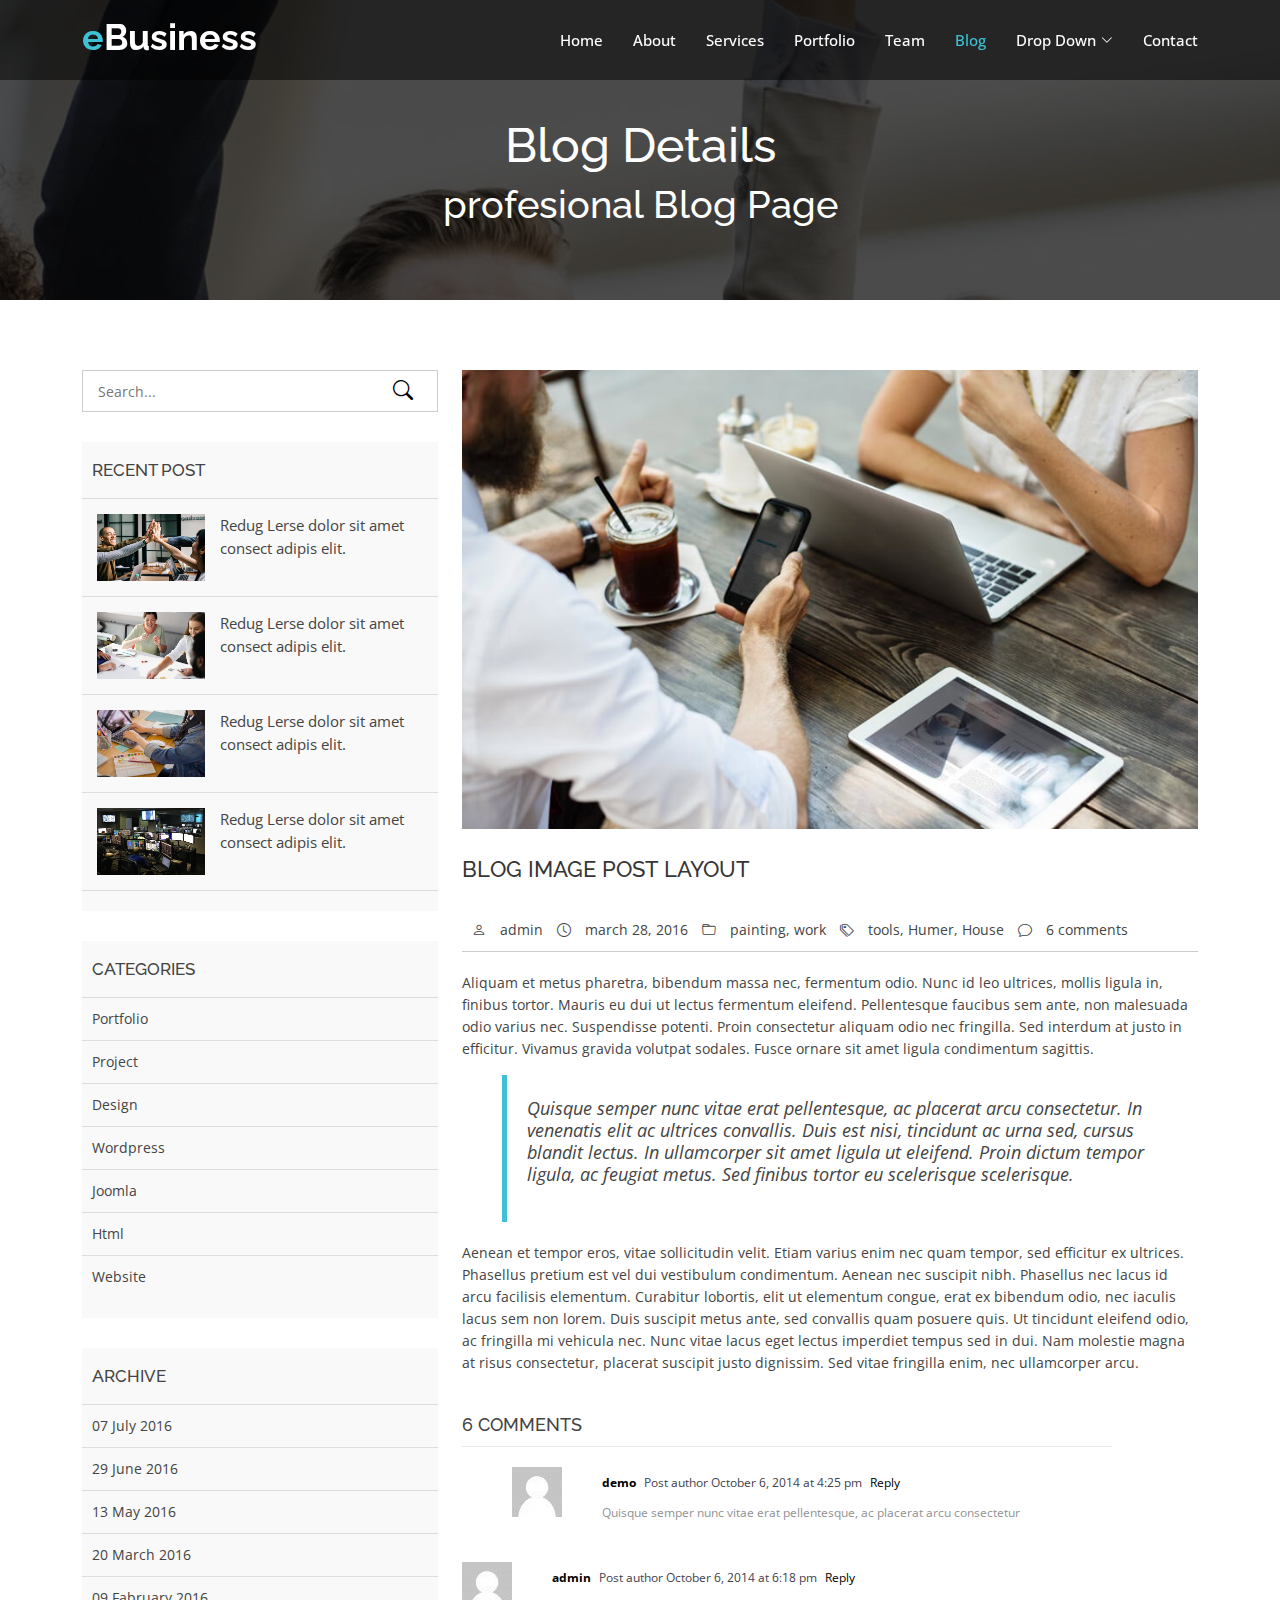
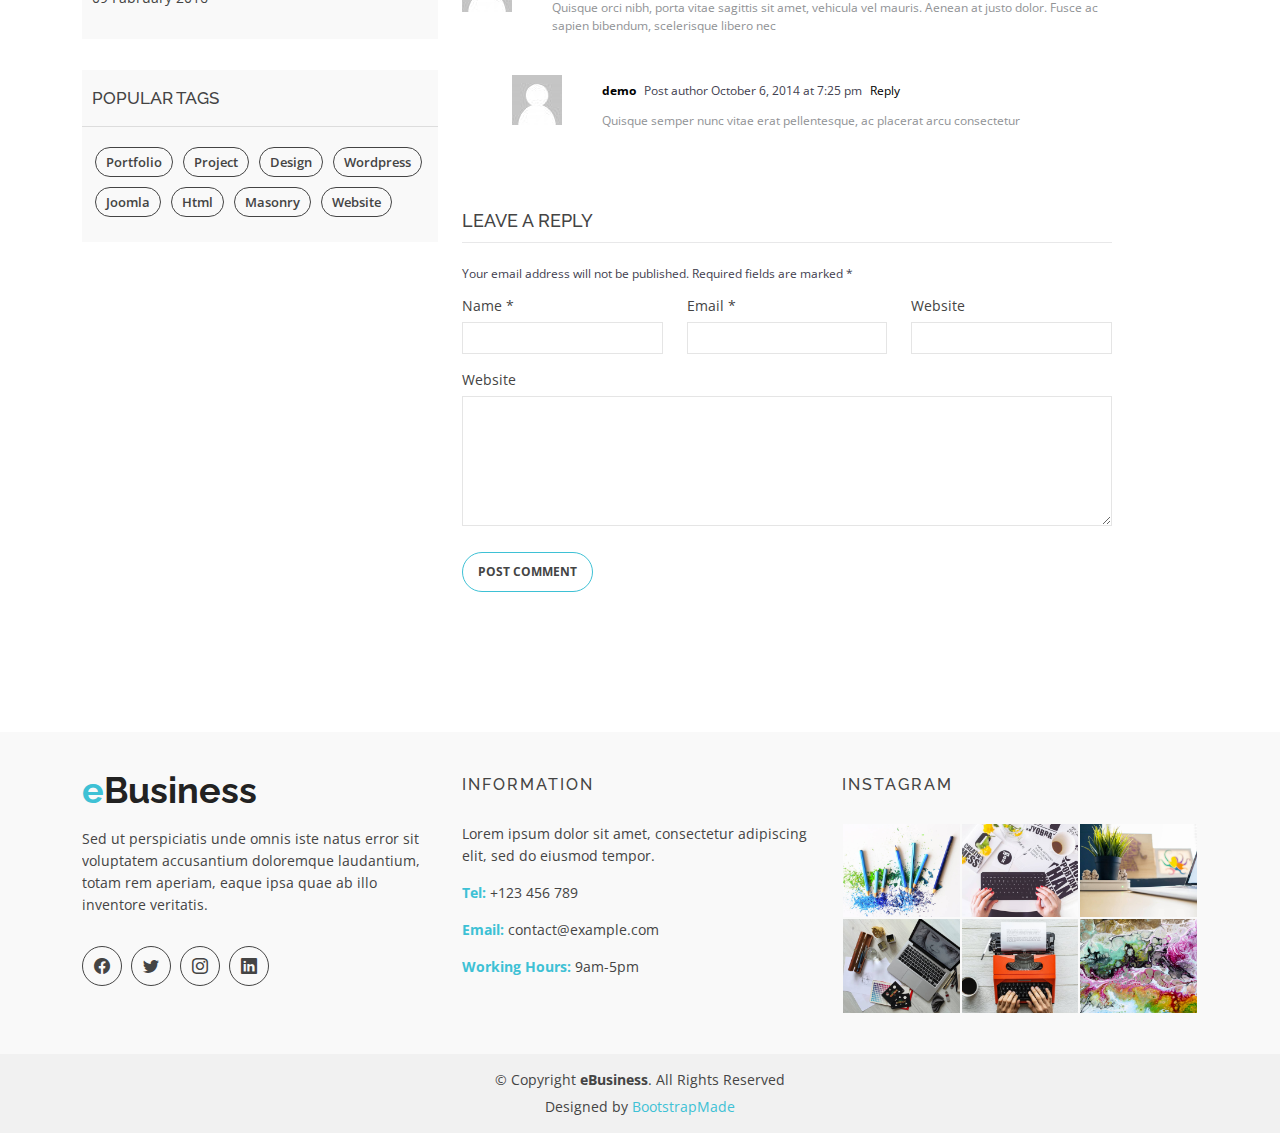
<file: eBusiness/blog-details.html>
<!DOCTYPE html>
<html lang="en">

<head>
  <meta charset="utf-8">
  <meta content="width=device-width, initial-scale=1.0" name="viewport">

  <title>eBusiness Bootstrap Template - Index</title>
  <meta content="" name="description">
  <meta content="" name="keywords">

  <!-- Favicons -->
  <link href="assets/img/favicon.png" rel="icon">
  <link href="assets/img/apple-touch-icon.png" rel="apple-touch-icon">

  <!-- Google Fonts -->
  <link href="https://fonts.googleapis.com/css?family=Open+Sans:300,400,400i,600,700|Raleway:300,400,400i,500,500i,700,800,900" rel="stylesheet">

  <!-- Vendor CSS Files -->
  <link href="assets/vendor/animate.css/animate.min.css" rel="stylesheet">
  <link href="assets/vendor/bootstrap/css/bootstrap.min.css" rel="stylesheet">
  <link href="assets/vendor/bootstrap-icons/bootstrap-icons.css" rel="stylesheet">
  <link href="assets/vendor/boxicons/css/boxicons.min.css" rel="stylesheet">
  <link href="assets/vendor/glightbox/css/glightbox.min.css" rel="stylesheet">
  <link href="assets/vendor/swiper/swiper-bundle.min.css" rel="stylesheet">

  <!-- Template Main CSS File -->
  <link href="assets/css/style.css" rel="stylesheet">

  <!-- =======================================================
  * Template Name: eBusiness
  * Updated: Mar 10 2023 with Bootstrap v5.2.3
  * Template URL: https://bootstrapmade.com/ebusiness-bootstrap-corporate-template/
  * Author: BootstrapMade.com
  * License: https://bootstrapmade.com/license/
  ======================================================== -->
</head>

<body>

  <!-- ======= Header ======= -->
  <header id="header" class="fixed-top d-flex align-items-center">
    <div class="container d-flex justify-content-between">

      <div class="logo">
        <h1><a href="index.html"><span>e</span>Business</a></h1>
        <!-- Uncomment below if you prefer to use an image logo -->
        <!-- <a href="index.html"><img src="assets/img/logo.png" alt="" class="img-fluid"></a>-->
      </div>

      <nav id="navbar" class="navbar">
        <ul>
          <li><a class="nav-link scrollto " href="#hero">Home</a></li>
          <li><a class="nav-link scrollto" href="#about">About</a></li>
          <li><a class="nav-link scrollto" href="#services">Services</a></li>
          <li><a class="nav-link scrollto" href="#portfolio">Portfolio</a></li>
          <li><a class="nav-link scrollto" href="#team">Team</a></li>
          <li><a class="active" href="blog.html">Blog</a></li>
          <li class="dropdown"><a href="#"><span>Drop Down</span> <i class="bi bi-chevron-down"></i></a>
            <ul>
              <li><a href="#">Drop Down 1</a></li>
              <li class="dropdown"><a href="#"><span>Deep Drop Down</span> <i class="bi bi-chevron-right"></i></a>
                <ul>
                  <li><a href="#">Deep Drop Down 1</a></li>
                  <li><a href="#">Deep Drop Down 2</a></li>
                  <li><a href="#">Deep Drop Down 3</a></li>
                  <li><a href="#">Deep Drop Down 4</a></li>
                  <li><a href="#">Deep Drop Down 5</a></li>
                </ul>
              </li>
              <li><a href="#">Drop Down 2</a></li>
              <li><a href="#">Drop Down 3</a></li>
              <li><a href="#">Drop Down 4</a></li>
            </ul>
          </li>
          <li><a class="nav-link scrollto" href="#contact">Contact</a></li>
        </ul>
        <i class="bi bi-list mobile-nav-toggle"></i>
      </nav><!-- .navbar -->

    </div>
  </header><!-- End Header -->

  <main id="main">

    <!-- ======= Blog Header ======= -->
    <div class="header-bg page-area">
      <div class="container position-relative">
        <div class="row">
          <div class="col-md-12 col-sm-12 col-xs-12">
            <div class="slider-content text-center">
              <div class="header-bottom">
                <div class="layer2">
                  <h1 class="title2">Blog Details </h1>
                </div>
                <div class="layer3">
                  <h2 class="title3">profesional Blog Page</h2>
                </div>
              </div>
            </div>
          </div>
        </div>
      </div>
    </div><!-- End Blog Header -->

    <!-- ======= Blog Page ======= -->
    <div class="blog-page area-padding">
      <div class="container">
        <div class="row">
          <div class="col-lg-4 col-md-4">
            <div class="page-head-blog">
              <div class="single-blog-page">
                <!-- search option start -->
                <form action="#">
                  <div class="search-option">
                    <input type="text" placeholder="Search...">
                    <button class="button" type="submit">
                      <i class="bi bi-search"></i>
                    </button>
                  </div>
                </form>
                <!-- search option end -->
              </div>
              <div class="single-blog-page">
                <!-- recent start -->
                <div class="left-blog">
                  <h4>recent post</h4>
                  <div class="recent-post">
                    <!-- start single post -->
                    <div class="recent-single-post">
                      <div class="post-img">
                        <a href="#">
                          <img src="assets/img/blog/1.jpg" alt="">
                        </a>
                      </div>
                      <div class="pst-content">
                        <p><a href="#"> Redug Lerse dolor sit amet consect adipis elit.</a></p>
                      </div>
                    </div>
                    <!-- End single post -->
                    <!-- start single post -->
                    <div class="recent-single-post">
                      <div class="post-img">
                        <a href="#">
                          <img src="assets/img/blog/2.jpg" alt="">
                        </a>
                      </div>
                      <div class="pst-content">
                        <p><a href="#"> Redug Lerse dolor sit amet consect adipis elit.</a></p>
                      </div>
                    </div>
                    <!-- End single post -->
                    <!-- start single post -->
                    <div class="recent-single-post">
                      <div class="post-img">
                        <a href="#">
                          <img src="assets/img/blog/3.jpg" alt="">
                        </a>
                      </div>
                      <div class="pst-content">
                        <p><a href="#"> Redug Lerse dolor sit amet consect adipis elit.</a></p>
                      </div>
                    </div>
                    <!-- End single post -->
                    <!-- start single post -->
                    <div class="recent-single-post">
                      <div class="post-img">
                        <a href="#">
                          <img src="assets/img/blog/4.jpg" alt="">
                        </a>
                      </div>
                      <div class="pst-content">
                        <p><a href="#"> Redug Lerse dolor sit amet consect adipis elit.</a></p>
                      </div>
                    </div>
                    <!-- End single post -->
                  </div>
                </div>
                <!-- recent end -->
              </div>
              <div class="single-blog-page">
                <div class="left-blog">
                  <h4>categories</h4>
                  <ul>
                    <li>
                      <a href="#">Portfolio</a>
                    </li>
                    <li>
                      <a href="#">Project</a>
                    </li>
                    <li>
                      <a href="#">Design</a>
                    </li>
                    <li>
                      <a href="#">wordpress</a>
                    </li>
                    <li>
                      <a href="#">Joomla</a>
                    </li>
                    <li>
                      <a href="#">Html</a>
                    </li>
                    <li>
                      <a href="#">Website</a>
                    </li>
                  </ul>
                </div>
              </div>
              <div class="single-blog-page">
                <div class="left-blog">
                  <h4>archive</h4>
                  <ul>
                    <li>
                      <a href="#">07 July 2016</a>
                    </li>
                    <li>
                      <a href="#">29 June 2016</a>
                    </li>
                    <li>
                      <a href="#">13 May 2016</a>
                    </li>
                    <li>
                      <a href="#">20 March 2016</a>
                    </li>
                    <li>
                      <a href="#">09 Fabruary 2016</a>
                    </li>
                  </ul>
                </div>
              </div>
              <div class="single-blog-page">
                <div class="left-tags blog-tags">
                  <div class="popular-tag left-side-tags left-blog">
                    <h4>popular tags</h4>
                    <ul>
                      <li>
                        <a href="#">Portfolio</a>
                      </li>
                      <li>
                        <a href="#">Project</a>
                      </li>
                      <li>
                        <a href="#">Design</a>
                      </li>
                      <li>
                        <a href="#">wordpress</a>
                      </li>
                      <li>
                        <a href="#">Joomla</a>
                      </li>
                      <li>
                        <a href="#">Html</a>
                      </li>
                      <li>
                        <a href="#">Masonry</a>
                      </li>
                      <li>
                        <a href="#">Website</a>
                      </li>
                    </ul>
                  </div>
                </div>
              </div>
            </div>
          </div>
          <!-- End left sidebar -->
          <!-- Start single blog -->
          <div class="col-md-8 col-sm-8 col-xs-12">
            <div class="row">
              <div class="col-md-12 col-sm-12 col-xs-12">
                <!-- single-blog start -->
                <article class="blog-post-wrapper">
                  <div class="post-thumbnail">
                    <img src="assets/img/blog/6.jpg" alt="" />
                  </div>
                  <div class="post-information">
                    <h2>Blog image post layout</h2>
                    <div class="entry-meta">
                      <span class="author-meta"><i class="bi bi-person"></i> <a href="#">admin</a></span>
                      <span><i class="bi bi-clock"></i> march 28, 2016</span>
                      <span class="tag-meta">
                        <i class="bi bi-folder"></i>
                        <a href="#">painting</a>,
                        <a href="#">work</a>
                      </span>
                      <span>
                        <i class="bi bi-tags"></i>
                        <a href="#">tools</a>,
                        <a href="#"> Humer</a>,
                        <a href="#">House</a>
                      </span>
                      <span><i class="bi bi-chat"></i> <a href="#">6 comments</a></span>
                    </div>
                    <div class="entry-content">
                      <p>Aliquam et metus pharetra, bibendum massa nec, fermentum odio. Nunc id leo ultrices, mollis ligula in, finibus tortor. Mauris eu dui ut lectus fermentum eleifend. Pellentesque faucibus sem ante, non malesuada odio varius nec. Suspendisse
                        potenti. Proin consectetur aliquam odio nec fringilla. Sed interdum at justo in efficitur. Vivamus gravida volutpat sodales. Fusce ornare sit amet ligula condimentum sagittis.</p>
                      <blockquote>
                        <p>Quisque semper nunc vitae erat pellentesque, ac placerat arcu consectetur. In venenatis elit ac ultrices convallis. Duis est nisi, tincidunt ac urna sed, cursus blandit lectus. In ullamcorper sit amet ligula ut eleifend. Proin dictum
                          tempor ligula, ac feugiat metus. Sed finibus tortor eu scelerisque scelerisque.</p>
                      </blockquote>
                      <p>Aenean et tempor eros, vitae sollicitudin velit. Etiam varius enim nec quam tempor, sed efficitur ex ultrices. Phasellus pretium est vel dui vestibulum condimentum. Aenean nec suscipit nibh. Phasellus nec lacus id arcu facilisis elementum.
                        Curabitur lobortis, elit ut elementum congue, erat ex bibendum odio, nec iaculis lacus sem non lorem. Duis suscipit metus ante, sed convallis quam posuere quis. Ut tincidunt eleifend odio, ac fringilla mi vehicula nec. Nunc vitae
                        lacus eget lectus imperdiet tempus sed in dui. Nam molestie magna at risus consectetur, placerat suscipit justo dignissim. Sed vitae fringilla enim, nec ullamcorper arcu.</p>
                    </div>
                  </div>
                </article>
                <div class="clear"></div>
                <div class="single-post-comments">
                  <div class="comments-area">
                    <div class="comments-heading">
                      <h3>6 comments</h3>
                    </div>
                    <div class="comments-list">
                      <ul>
                        <li class="threaded-comments">
                          <div class="comments-details">
                            <div class="comments-list-img">
                              <img src="assets/img/blog/b02.jpg" alt="post-author">
                            </div>
                            <div class="comments-content-wrap">
                              <span>
                                <b><a href="#">demo</a></b>
                                Post author
                                <span class="post-time">October 6, 2014 at 4:25 pm</span>
                                <a href="#">Reply</a>
                              </span>
                              <p>Quisque semper nunc vitae erat pellentesque, ac placerat arcu consectetur</p>
                            </div>
                          </div>
                        </li>
                        <li>
                          <div class="comments-details">
                            <div class="comments-list-img">
                              <img src="assets/img/blog/b02.jpg" alt="post-author">
                            </div>
                            <div class="comments-content-wrap">
                              <span>
                                <b><a href="#">admin</a></b>
                                Post author
                                <span class="post-time">October 6, 2014 at 6:18 pm </span>
                                <a href="#">Reply</a>
                              </span>
                              <p>Quisque orci nibh, porta vitae sagittis sit amet, vehicula vel mauris. Aenean at justo dolor. Fusce ac sapien bibendum, scelerisque libero nec</p>
                            </div>
                          </div>
                        </li>
                        <li class="threaded-comments">
                          <div class="comments-details">
                            <div class="comments-list-img">
                              <img src="assets/img/blog/b02.jpg" alt="post-author">
                            </div>
                            <div class="comments-content-wrap">
                              <span>
                                <b><a href="#">demo</a></b>
                                Post author
                                <span class="post-time">October 6, 2014 at 7:25 pm</span>
                                <a href="#">Reply</a>
                              </span>
                              <p>Quisque semper nunc vitae erat pellentesque, ac placerat arcu consectetur</p>
                            </div>
                          </div>
                        </li>
                      </ul>
                    </div>
                  </div>
                  <div class="comment-respond">
                    <h3 class="comment-reply-title">Leave a Reply </h3>
                    <span class="email-notes">Your email address will not be published. Required fields are marked *</span>
                    <form action="#">
                      <div class="row">
                        <div class="col-lg-4 col-md-4">
                          <p>Name *</p>
                          <input type="text" />
                        </div>
                        <div class="col-lg-4 col-md-4">
                          <p>Email *</p>
                          <input type="email" />
                        </div>
                        <div class="col-lg-4 col-md-4">
                          <p>Website</p>
                          <input type="text" />
                        </div>
                        <div class="col-lg-12 col-md-12 col-sm-12 comment-form-comment">
                          <p>Website</p>
                          <textarea id="message-box" cols="30" rows="10"></textarea>
                          <input type="submit" value="Post Comment" />
                        </div>
                      </div>
                    </form>
                  </div>
                </div>
                <!-- single-blog end -->
              </div>
            </div>
          </div>
        </div>
      </div>
    </div><!-- End Blog Page -->

  </main><!-- End #main -->

  <!-- ======= Footer ======= -->
  <footer>
    <div class="footer-area">
      <div class="container">
        <div class="row">
          <div class="col-md-4">
            <div class="footer-content">
              <div class="footer-head">
                <div class="footer-logo">
                  <h2><span>e</span>Business</h2>
                </div>

                <p>Sed ut perspiciatis unde omnis iste natus error sit voluptatem accusantium doloremque laudantium, totam rem aperiam, eaque ipsa quae ab illo inventore veritatis.</p>
                <div class="footer-icons">
                  <ul>
                    <li>
                      <a href="#"><i class="bi bi-facebook"></i></a>
                    </li>
                    <li>
                      <a href="#"><i class="bi bi-twitter"></i></a>
                    </li>
                    <li>
                      <a href="#"><i class="bi bi-instagram"></i></a>
                    </li>
                    <li>
                      <a href="#"><i class="bi bi-linkedin"></i></a>
                    </li>
                  </ul>
                </div>
              </div>
            </div>
          </div>
          <!-- end single footer -->
          <div class="col-md-4">
            <div class="footer-content">
              <div class="footer-head">
                <h4>information</h4>
                <p>
                  Lorem ipsum dolor sit amet, consectetur adipiscing elit, sed do eiusmod tempor.
                </p>
                <div class="footer-contacts">
                  <p><span>Tel:</span> +123 456 789</p>
                  <p><span>Email:</span> contact@example.com</p>
                  <p><span>Working Hours:</span> 9am-5pm</p>
                </div>
              </div>
            </div>
          </div>
          <!-- end single footer -->
          <div class="col-md-4">
            <div class="footer-content">
              <div class="footer-head">
                <h4>Instagram</h4>
                <div class="flicker-img">
                  <a href="#"><img src="assets/img/portfolio/1.jpg" alt=""></a>
                  <a href="#"><img src="assets/img/portfolio/2.jpg" alt=""></a>
                  <a href="#"><img src="assets/img/portfolio/3.jpg" alt=""></a>
                  <a href="#"><img src="assets/img/portfolio/4.jpg" alt=""></a>
                  <a href="#"><img src="assets/img/portfolio/5.jpg" alt=""></a>
                  <a href="#"><img src="assets/img/portfolio/6.jpg" alt=""></a>
                </div>
              </div>
            </div>
          </div>
        </div>
      </div>
    </div>
    <div class="footer-area-bottom">
      <div class="container">
        <div class="row">
          <div class="col-md-12 col-sm-12 col-xs-12">
            <div class="copyright text-center">
              <p>
                &copy; Copyright <strong>eBusiness</strong>. All Rights Reserved
              </p>
            </div>
            <div class="credits">
              <!--
              All the links in the footer should remain intact.
              You can delete the links only if you purchased the pro version.
              Licensing information: https://bootstrapmade.com/license/
              Purchase the pro version with working PHP/AJAX contact form: https://bootstrapmade.com/buy/?theme=eBusiness
            -->
              Designed by <a href="https://bootstrapmade.com/">BootstrapMade</a>
            </div>
          </div>
        </div>
      </div>
    </div>
  </footer><!-- End  Footer -->

  <div id="preloader"></div>
  <a href="#" class="back-to-top d-flex align-items-center justify-content-center"><i class="bi bi-arrow-up-short"></i></a>

  <!-- Vendor JS Files -->
  <script src="assets/vendor/bootstrap/js/bootstrap.bundle.min.js"></script>
  <script src="assets/vendor/glightbox/js/glightbox.min.js"></script>
  <script src="assets/vendor/isotope-layout/isotope.pkgd.min.js"></script>
  <script src="assets/vendor/swiper/swiper-bundle.min.js"></script>
  <script src="assets/vendor/php-email-form/validate.js"></script>

  <!-- Template Main JS File -->
  <script src="assets/js/main.js"></script>

</body>

</html>
</file>
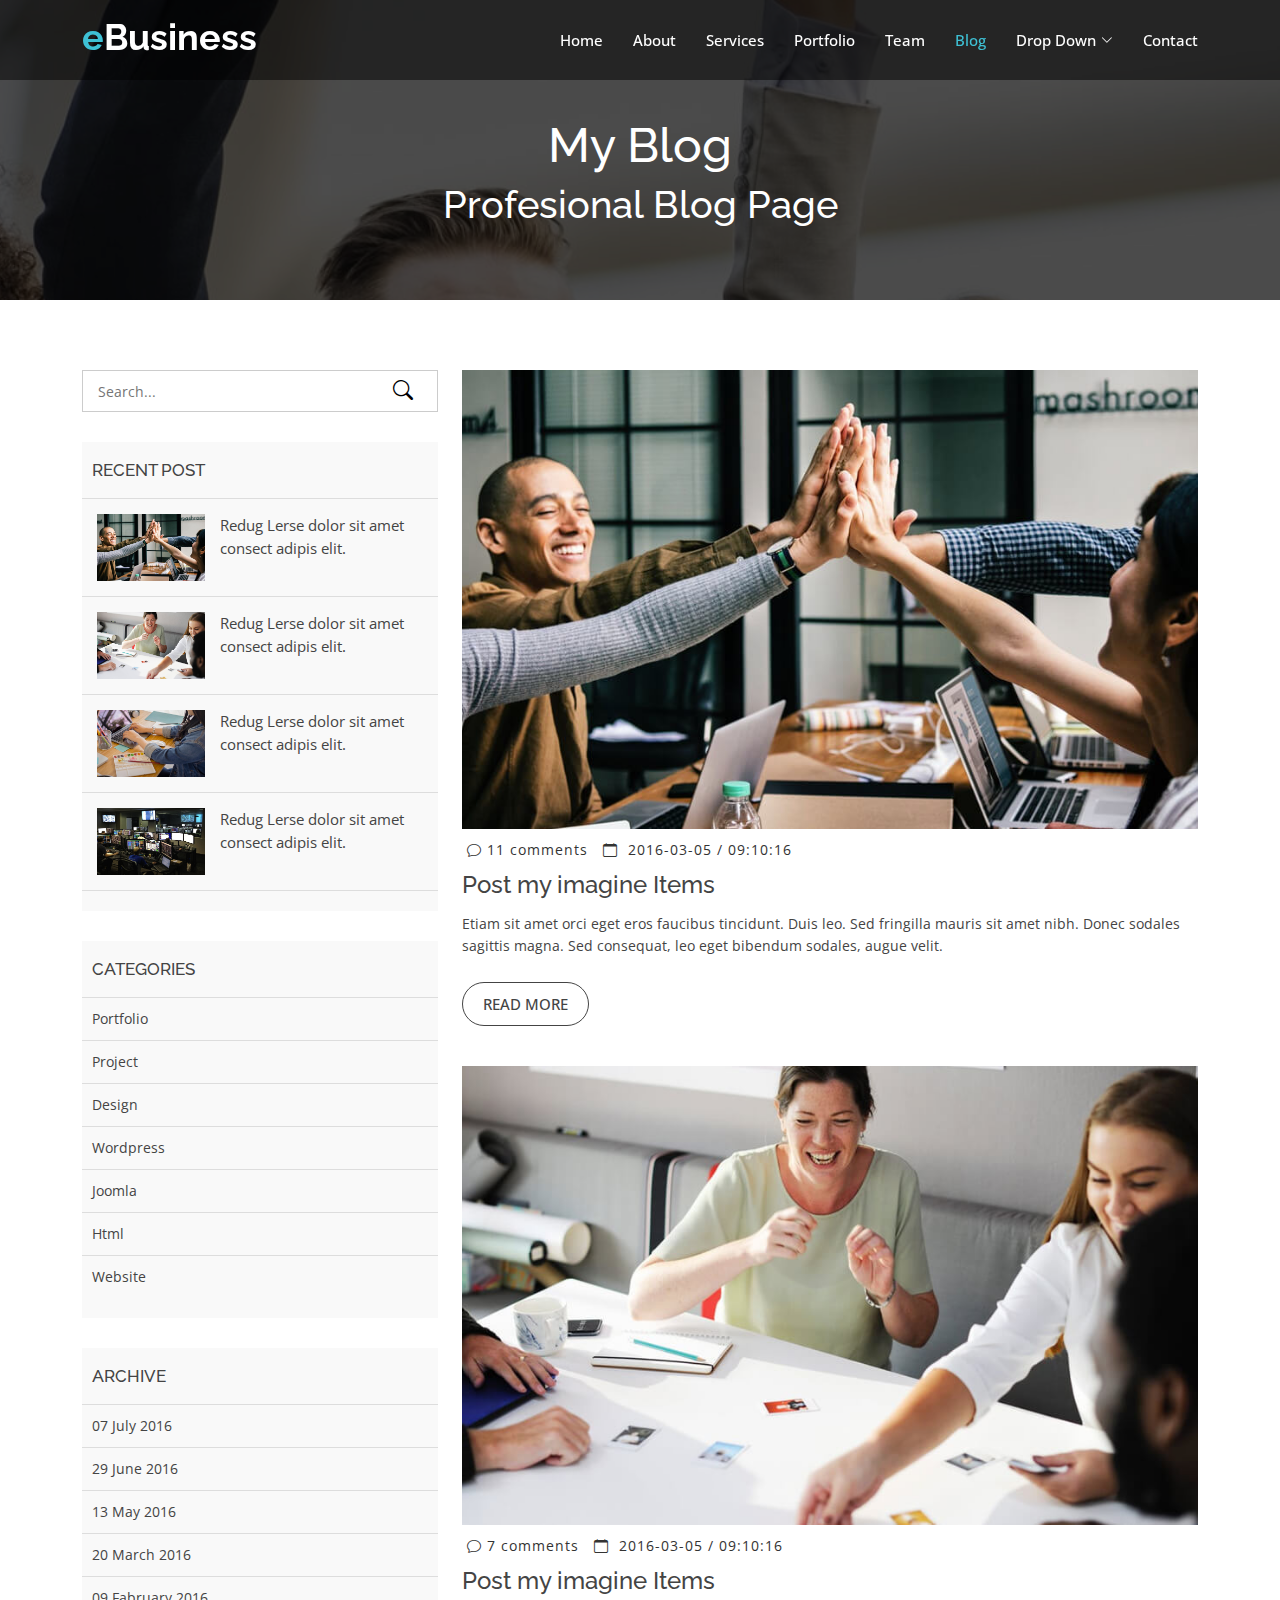
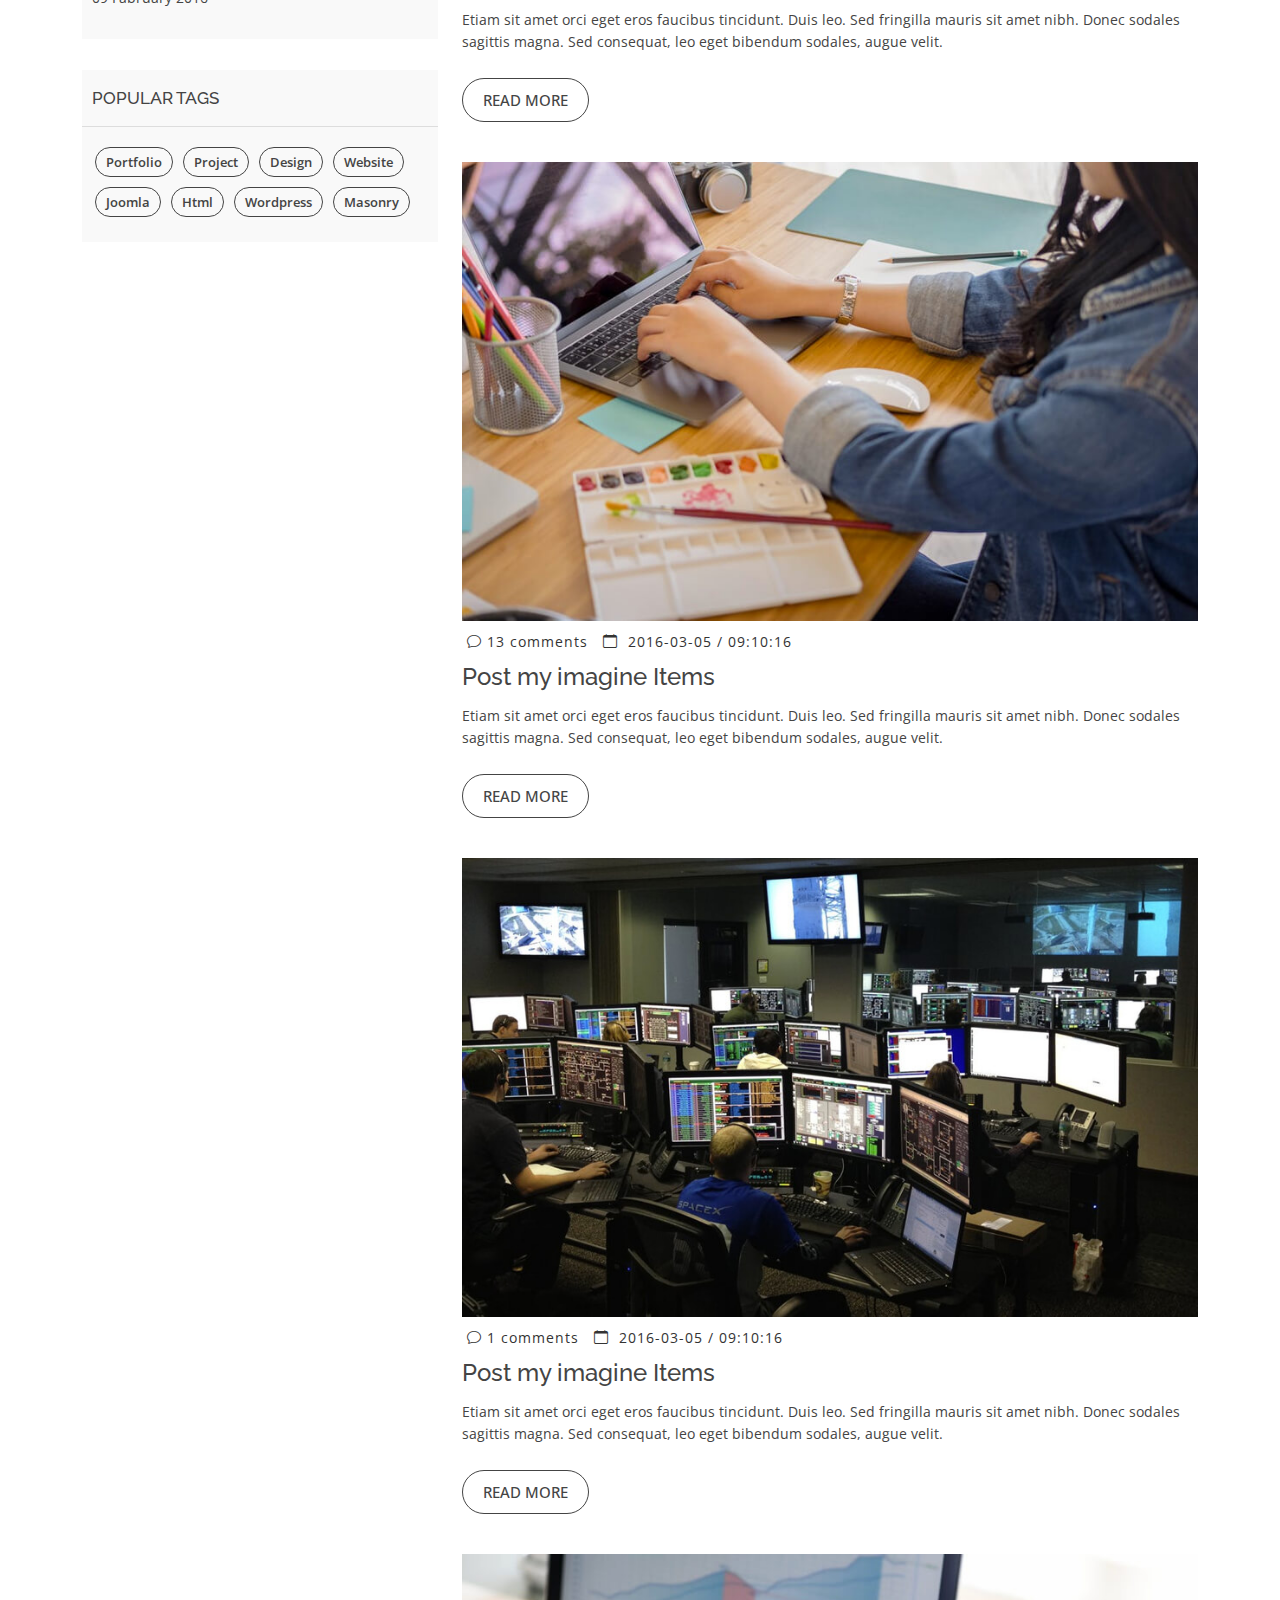
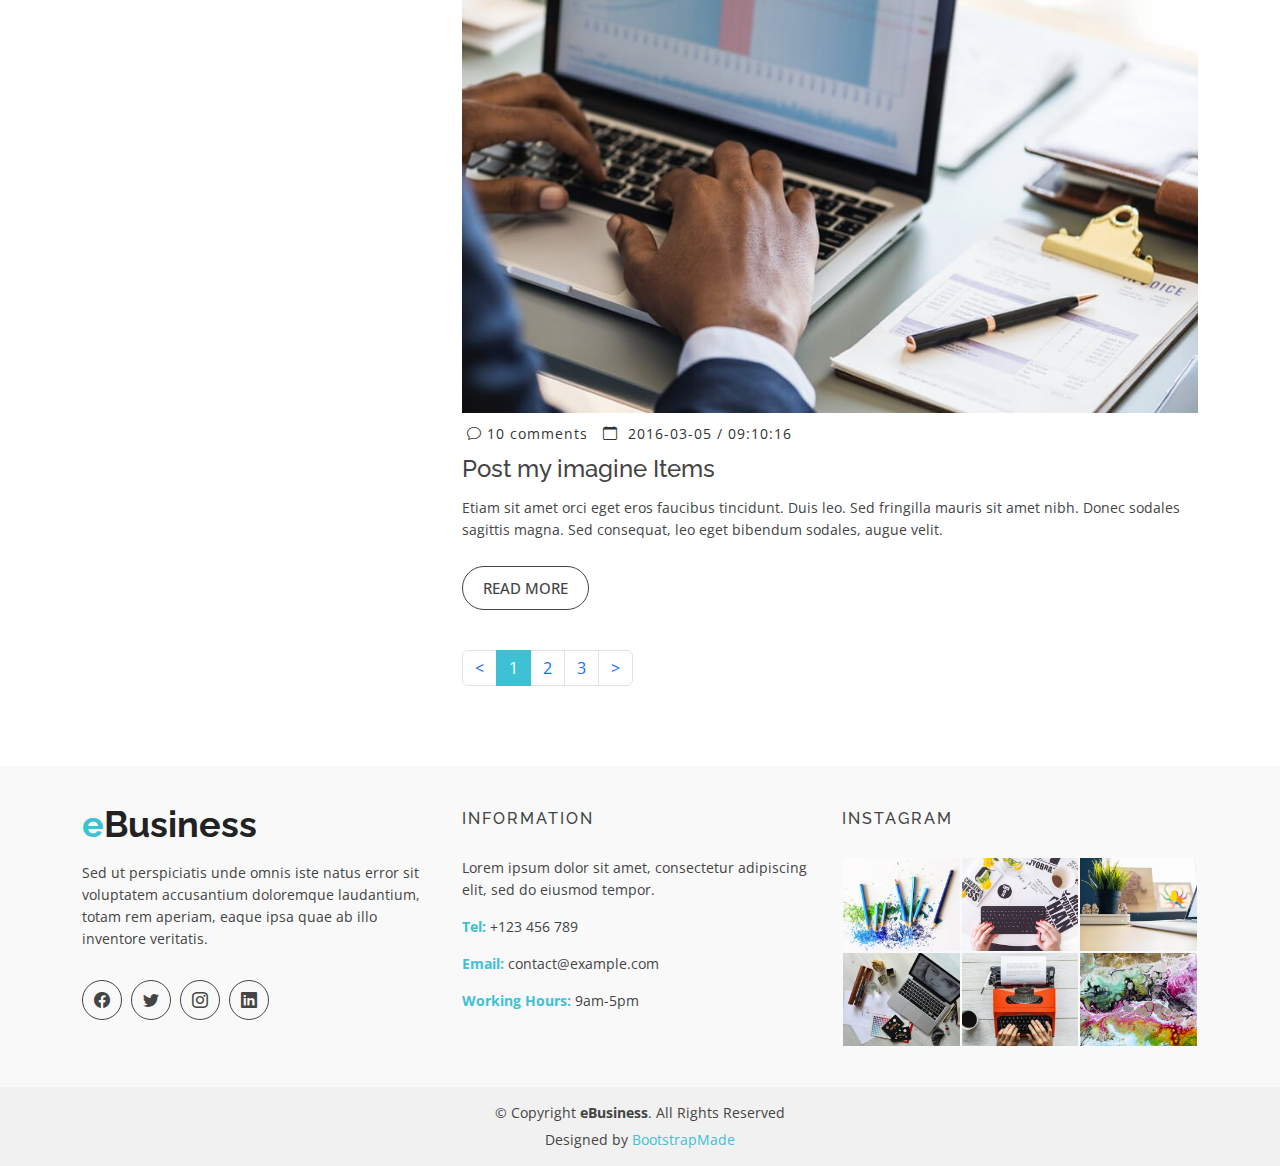
<file: eBusiness/blog.html>
<!DOCTYPE html>
<html lang="en">

<head>
  <meta charset="utf-8">
  <meta content="width=device-width, initial-scale=1.0" name="viewport">

  <title>eBusiness Bootstrap Template - Index</title>
  <meta content="" name="description">
  <meta content="" name="keywords">

  <!-- Favicons -->
  <link href="assets/img/favicon.png" rel="icon">
  <link href="assets/img/apple-touch-icon.png" rel="apple-touch-icon">

  <!-- Google Fonts -->
  <link href="https://fonts.googleapis.com/css?family=Open+Sans:300,400,400i,600,700|Raleway:300,400,400i,500,500i,700,800,900" rel="stylesheet">

  <!-- Vendor CSS Files -->
  <link href="assets/vendor/animate.css/animate.min.css" rel="stylesheet">
  <link href="assets/vendor/bootstrap/css/bootstrap.min.css" rel="stylesheet">
  <link href="assets/vendor/bootstrap-icons/bootstrap-icons.css" rel="stylesheet">
  <link href="assets/vendor/boxicons/css/boxicons.min.css" rel="stylesheet">
  <link href="assets/vendor/glightbox/css/glightbox.min.css" rel="stylesheet">
  <link href="assets/vendor/swiper/swiper-bundle.min.css" rel="stylesheet">

  <!-- Template Main CSS File -->
  <link href="assets/css/style.css" rel="stylesheet">

  <!-- =======================================================
  * Template Name: eBusiness
  * Updated: Mar 10 2023 with Bootstrap v5.2.3
  * Template URL: https://bootstrapmade.com/ebusiness-bootstrap-corporate-template/
  * Author: BootstrapMade.com
  * License: https://bootstrapmade.com/license/
  ======================================================== -->
</head>

<body>

  <!-- ======= Header ======= -->
  <header id="header" class="fixed-top d-flex align-items-center">
    <div class="container d-flex justify-content-between">

      <div class="logo">
        <h1><a href="index.html"><span>e</span>Business</a></h1>
        <!-- Uncomment below if you prefer to use an image logo -->
        <!-- <a href="index.html"><img src="assets/img/logo.png" alt="" class="img-fluid"></a>-->
      </div>

      <nav id="navbar" class="navbar">
        <ul>
          <li><a class="nav-link scrollto " href="#hero">Home</a></li>
          <li><a class="nav-link scrollto" href="#about">About</a></li>
          <li><a class="nav-link scrollto" href="#services">Services</a></li>
          <li><a class="nav-link scrollto" href="#portfolio">Portfolio</a></li>
          <li><a class="nav-link scrollto" href="#team">Team</a></li>
          <li><a class="active" href="blog.html">Blog</a></li>
          <li class="dropdown"><a href="#"><span>Drop Down</span> <i class="bi bi-chevron-down"></i></a>
            <ul>
              <li><a href="#">Drop Down 1</a></li>
              <li class="dropdown"><a href="#"><span>Deep Drop Down</span> <i class="bi bi-chevron-right"></i></a>
                <ul>
                  <li><a href="#">Deep Drop Down 1</a></li>
                  <li><a href="#">Deep Drop Down 2</a></li>
                  <li><a href="#">Deep Drop Down 3</a></li>
                  <li><a href="#">Deep Drop Down 4</a></li>
                  <li><a href="#">Deep Drop Down 5</a></li>
                </ul>
              </li>
              <li><a href="#">Drop Down 2</a></li>
              <li><a href="#">Drop Down 3</a></li>
              <li><a href="#">Drop Down 4</a></li>
            </ul>
          </li>
          <li><a class="nav-link scrollto" href="#contact">Contact</a></li>
        </ul>
        <i class="bi bi-list mobile-nav-toggle"></i>
      </nav><!-- .navbar -->

    </div>
  </header><!-- End Header -->

  <main id="main">

    <!-- ======= Blog Header ======= -->
    <div class="header-bg page-area">
      <div class="container position-relative">
        <div class="row">
          <div class="col-md-12 col-sm-12 col-xs-12">
            <div class="slider-content text-center">
              <div class="header-bottom">
                <div class="layer2">
                  <h1 class="title2">My Blog</h1>
                </div>
                <div class="layer3">
                  <h2 class="title3">Profesional Blog Page</h2>
                </div>
              </div>
            </div>
          </div>
        </div>
      </div>
    </div><!-- End Blog Header -->

    <!-- ======= Blog Page ======= -->
    <div class="blog-page area-padding">
      <div class="container">
        <div class="row">
          <div class="col-lg-4 col-md-4">
            <div class="page-head-blog">
              <div class="single-blog-page">
                <!-- search option start -->
                <form action="#">
                  <div class="search-option">
                    <input type="text" placeholder="Search...">
                    <button class="button" type="submit">
                      <i class="bi bi-search"></i>
                    </button>
                  </div>
                </form>
                <!-- search option end -->
              </div>
              <div class="single-blog-page">
                <!-- recent start -->
                <div class="left-blog">
                  <h4>recent post</h4>
                  <div class="recent-post">
                    <!-- start single post -->
                    <div class="recent-single-post">
                      <div class="post-img">
                        <a href="#">
                          <img src="assets/img/blog/1.jpg" alt="">
                        </a>
                      </div>
                      <div class="pst-content">
                        <p><a href="#"> Redug Lerse dolor sit amet consect adipis elit.</a></p>
                      </div>
                    </div>
                    <!-- End single post -->
                    <!-- start single post -->
                    <div class="recent-single-post">
                      <div class="post-img">
                        <a href="#">
                          <img src="assets/img/blog/2.jpg" alt="">
                        </a>
                      </div>
                      <div class="pst-content">
                        <p><a href="#"> Redug Lerse dolor sit amet consect adipis elit.</a></p>
                      </div>
                    </div>
                    <!-- End single post -->
                    <!-- start single post -->
                    <div class="recent-single-post">
                      <div class="post-img">
                        <a href="#">
                          <img src="assets/img/blog/3.jpg" alt="">
                        </a>
                      </div>
                      <div class="pst-content">
                        <p><a href="#"> Redug Lerse dolor sit amet consect adipis elit.</a></p>
                      </div>
                    </div>
                    <!-- End single post -->
                    <!-- start single post -->
                    <div class="recent-single-post">
                      <div class="post-img">
                        <a href="#">
                          <img src="assets/img/blog/4.jpg" alt="">
                        </a>
                      </div>
                      <div class="pst-content">
                        <p><a href="#"> Redug Lerse dolor sit amet consect adipis elit.</a></p>
                      </div>
                    </div>
                    <!-- End single post -->
                  </div>
                </div>
                <!-- recent end -->
              </div>
              <div class="single-blog-page">
                <div class="left-blog">
                  <h4>categories</h4>
                  <ul>
                    <li>
                      <a href="#">Portfolio</a>
                    </li>
                    <li>
                      <a href="#">Project</a>
                    </li>
                    <li>
                      <a href="#">Design</a>
                    </li>
                    <li>
                      <a href="#">wordpress</a>
                    </li>
                    <li>
                      <a href="#">Joomla</a>
                    </li>
                    <li>
                      <a href="#">Html</a>
                    </li>
                    <li>
                      <a href="#">Website</a>
                    </li>
                  </ul>
                </div>
              </div>
              <div class="single-blog-page">
                <div class="left-blog">
                  <h4>archive</h4>
                  <ul>
                    <li>
                      <a href="#">07 July 2016</a>
                    </li>
                    <li>
                      <a href="#">29 June 2016</a>
                    </li>
                    <li>
                      <a href="#">13 May 2016</a>
                    </li>
                    <li>
                      <a href="#">20 March 2016</a>
                    </li>
                    <li>
                      <a href="#">09 Fabruary 2016</a>
                    </li>
                  </ul>
                </div>
              </div>
              <div class="single-blog-page">
                <div class="left-tags blog-tags">
                  <div class="popular-tag left-side-tags left-blog">
                    <h4>popular tags</h4>
                    <ul>
                      <li>
                        <a href="#">Portfolio</a>
                      </li>
                      <li>
                        <a href="#">Project</a>
                      </li>
                      <li>
                        <a href="#">Design</a>
                      </li>
                      <li>
                        <a href="#">Website</a>
                      </li>
                      <li>
                        <a href="#">Joomla</a>
                      </li>
                      <li>
                        <a href="#">Html</a>
                      </li>
                      <li>
                        <a href="#">wordpress</a>
                      </li>
                      <li>
                        <a href="#">Masonry</a>
                      </li>
                    </ul>
                  </div>
                </div>
              </div>
            </div>
          </div>
          <!-- End left sidebar -->
          <!-- Start single blog -->
          <div class="col-md-8 col-sm-8 col-xs-12">
            <div class="row">
              <div class="col-md-12 col-sm-12 col-xs-12">
                <div class="single-blog">
                  <div class="single-blog-img">
                    <a href="blog-details.html">
                      <img src="assets/img/blog/1.jpg" alt="">
                    </a>
                  </div>
                  <div class="blog-meta">
                    <span class="comments-type">
                      <i class="bi bi-chat"></i>
                      <a href="#">11 comments</a>
                    </span>
                    <span class="date-type">
                      <i class="bi bi-calendar"></i>2016-03-05 / 09:10:16
                    </span>
                  </div>
                  <div class="blog-text">
                    <h4>
                      <a href="#">Post my imagine Items</a>
                    </h4>
                    <p>
                      Etiam sit amet orci eget eros faucibus tincidunt. Duis leo. Sed fringilla mauris sit amet nibh. Donec sodales sagittis magna. Sed consequat, leo eget bibendum sodales, augue velit.
                    </p>
                  </div>
                  <span>
                    <a href="blog-details.html" class="ready-btn">Read more</a>
                  </span>
                </div>
              </div>
              <!-- End single blog -->
              <div class="col-md-12 col-sm-12 col-xs-12">
                <div class="single-blog">
                  <div class="single-blog-img">
                    <a href="blog-details.html">
                      <img src="assets/img/blog/2.jpg" alt="">
                    </a>
                  </div>
                  <div class="blog-meta">
                    <span class="comments-type">
                      <i class="bi bi-chat"></i>
                      <a href="#">7 comments</a>
                    </span>
                    <span class="date-type">
                      <i class="bi bi-calendar"></i>2016-03-05 / 09:10:16
                    </span>
                  </div>
                  <div class="blog-text">
                    <h4>
                      <a href="#">Post my imagine Items</a>
                    </h4>
                    <p>
                      Etiam sit amet orci eget eros faucibus tincidunt. Duis leo. Sed fringilla mauris sit amet nibh. Donec sodales sagittis magna. Sed consequat, leo eget bibendum sodales, augue velit.
                    </p>
                  </div>
                  <span>
                    <a href="blog-details.html" class="ready-btn">Read more</a>
                  </span>
                </div>
              </div>
              <!-- Start single blog -->
              <div class="col-md-12 col-sm-12 col-xs-12">
                <div class="single-blog">
                  <div class="single-blog-img">
                    <a href="blog-details.html">
                      <img src="assets/img/blog/3.jpg" alt="">
                    </a>
                  </div>
                  <div class="blog-meta">
                    <span class="comments-type">
                      <i class="bi bi-chat"></i>
                      <a href="#">13 comments</a>
                    </span>
                    <span class="date-type">
                      <i class="bi bi-calendar"></i>2016-03-05 / 09:10:16
                    </span>
                  </div>
                  <div class="blog-text">
                    <h4>
                      <a href="#">Post my imagine Items</a>
                    </h4>
                    <p>
                      Etiam sit amet orci eget eros faucibus tincidunt. Duis leo. Sed fringilla mauris sit amet nibh. Donec sodales sagittis magna. Sed consequat, leo eget bibendum sodales, augue velit.
                    </p>
                  </div>
                  <span>
                    <a href="blog-details.html" class="ready-btn">Read more</a>
                  </span>
                </div>
              </div>
              <!-- End single blog -->
              <div class="col-md-12 col-sm-12 col-xs-12">
                <div class="single-blog">
                  <div class="single-blog-img">
                    <a href="blog-details.html">
                      <img src="assets/img/blog/4.jpg" alt="">
                    </a>
                  </div>
                  <div class="blog-meta">
                    <span class="comments-type">
                      <i class="bi bi-chat"></i>
                      <a href="#">1 comments</a>
                    </span>
                    <span class="date-type">
                      <i class="bi bi-calendar"></i>2016-03-05 / 09:10:16
                    </span>
                  </div>
                  <div class="blog-text">
                    <h4>
                      <a href="#">Post my imagine Items</a>
                    </h4>
                    <p>
                      Etiam sit amet orci eget eros faucibus tincidunt. Duis leo. Sed fringilla mauris sit amet nibh. Donec sodales sagittis magna. Sed consequat, leo eget bibendum sodales, augue velit.
                    </p>
                  </div>
                  <span>
                    <a href="blog-details.html" class="ready-btn">Read more</a>
                  </span>
                </div>
              </div>
              <!-- Start single blog -->
              <div class="col-md-12 col-sm-12 col-xs-12">
                <div class="single-blog">
                  <div class="single-blog-img">
                    <a href="blog-details.html">
                      <img src="assets/img/blog/5.jpg" alt="">
                    </a>
                  </div>
                  <div class="blog-meta">
                    <span class="comments-type">
                      <i class="bi bi-chat"></i>
                      <a href="#">10 comments</a>
                    </span>
                    <span class="date-type">
                      <i class="bi bi-calendar"></i>2016-03-05 / 09:10:16
                    </span>
                  </div>
                  <div class="blog-text">
                    <h4>
                      <a href="#">Post my imagine Items</a>
                    </h4>
                    <p>
                      Etiam sit amet orci eget eros faucibus tincidunt. Duis leo. Sed fringilla mauris sit amet nibh. Donec sodales sagittis magna. Sed consequat, leo eget bibendum sodales, augue velit.
                    </p>
                  </div>
                  <span>
                    <a href="blog-details.html" class="ready-btn">Read more</a>
                  </span>
                </div>
              </div>
              <!-- End single blog -->
              <div class="blog-pagination">
                <ul class="pagination">
                  <li class="page-item"><a href="#" class="page-link">&lt;</a></li>
                  <li class="page-item active"><a href="#" class="page-link">1</a></li>
                  <li class="page-item"><a href="#" class="page-link">2</a></li>
                  <li class="page-item"><a href="#" class="page-link">3</a></li>
                  <li class="page-item"><a href="#" class="page-link">&gt;</a></li>
                </ul>
              </div>
            </div>
          </div>
        </div>
      </div>
    </div><!-- End Blog Page -->

  </main><!-- End #main -->

  <!-- ======= Footer ======= -->
  <footer>
    <div class="footer-area">
      <div class="container">
        <div class="row">
          <div class="col-md-4">
            <div class="footer-content">
              <div class="footer-head">
                <div class="footer-logo">
                  <h2><span>e</span>Business</h2>
                </div>

                <p>Sed ut perspiciatis unde omnis iste natus error sit voluptatem accusantium doloremque laudantium, totam rem aperiam, eaque ipsa quae ab illo inventore veritatis.</p>
                <div class="footer-icons">
                  <ul>
                    <li>
                      <a href="#"><i class="bi bi-facebook"></i></a>
                    </li>
                    <li>
                      <a href="#"><i class="bi bi-twitter"></i></a>
                    </li>
                    <li>
                      <a href="#"><i class="bi bi-instagram"></i></a>
                    </li>
                    <li>
                      <a href="#"><i class="bi bi-linkedin"></i></a>
                    </li>
                  </ul>
                </div>
              </div>
            </div>
          </div>
          <!-- end single footer -->
          <div class="col-md-4">
            <div class="footer-content">
              <div class="footer-head">
                <h4>information</h4>
                <p>
                  Lorem ipsum dolor sit amet, consectetur adipiscing elit, sed do eiusmod tempor.
                </p>
                <div class="footer-contacts">
                  <p><span>Tel:</span> +123 456 789</p>
                  <p><span>Email:</span> contact@example.com</p>
                  <p><span>Working Hours:</span> 9am-5pm</p>
                </div>
              </div>
            </div>
          </div>
          <!-- end single footer -->
          <div class="col-md-4">
            <div class="footer-content">
              <div class="footer-head">
                <h4>Instagram</h4>
                <div class="flicker-img">
                  <a href="#"><img src="assets/img/portfolio/1.jpg" alt=""></a>
                  <a href="#"><img src="assets/img/portfolio/2.jpg" alt=""></a>
                  <a href="#"><img src="assets/img/portfolio/3.jpg" alt=""></a>
                  <a href="#"><img src="assets/img/portfolio/4.jpg" alt=""></a>
                  <a href="#"><img src="assets/img/portfolio/5.jpg" alt=""></a>
                  <a href="#"><img src="assets/img/portfolio/6.jpg" alt=""></a>
                </div>
              </div>
            </div>
          </div>
        </div>
      </div>
    </div>
    <div class="footer-area-bottom">
      <div class="container">
        <div class="row">
          <div class="col-md-12 col-sm-12 col-xs-12">
            <div class="copyright text-center">
              <p>
                &copy; Copyright <strong>eBusiness</strong>. All Rights Reserved
              </p>
            </div>
            <div class="credits">
              <!--
              All the links in the footer should remain intact.
              You can delete the links only if you purchased the pro version.
              Licensing information: https://bootstrapmade.com/license/
              Purchase the pro version with working PHP/AJAX contact form: https://bootstrapmade.com/buy/?theme=eBusiness
            -->
              Designed by <a href="https://bootstrapmade.com/">BootstrapMade</a>
            </div>
          </div>
        </div>
      </div>
    </div>
  </footer><!-- End  Footer -->

  <div id="preloader"></div>
  <a href="#" class="back-to-top d-flex align-items-center justify-content-center"><i class="bi bi-arrow-up-short"></i></a>

  <!-- Vendor JS Files -->
  <script src="assets/vendor/bootstrap/js/bootstrap.bundle.min.js"></script>
  <script src="assets/vendor/glightbox/js/glightbox.min.js"></script>
  <script src="assets/vendor/isotope-layout/isotope.pkgd.min.js"></script>
  <script src="assets/vendor/swiper/swiper-bundle.min.js"></script>
  <script src="assets/vendor/php-email-form/validate.js"></script>

  <!-- Template Main JS File -->
  <script src="assets/js/main.js"></script>

</body>

</html>
</file>
<file: assets/css/style.css>
/**
* Template Name: eBusiness
* Updated: Mar 10 2023 with Bootstrap v5.2.3
* Template URL: https://bootstrapmade.com/ebusiness-bootstrap-corporate-template/
* Author: BootstrapMade.com
* License: https://bootstrapmade.com/license/
*/

/*--------------------------------------------------------------
# General
--------------------------------------------------------------*/
html,
body {
  height: 100%;
}

.floatleft {
  float: left;
}

.floatright {
  float: right;
}

.alignleft {
  float: left;
  margin-right: 15px;
  margin-bottom: 15px;
}

.alignright {
  float: right;
  margin-left: 15px;
  margin-bottom: 15px;
}

.aligncenter {
  display: block;
  margin: 0 auto 15px;
}

a:focus {
  outline: 0px solid;
}

img {
  max-width: 100%;
  height: auto;
}

.fix {
  overflow: hidden;
}

p {
  margin: 0 0 15px;
  color: #444;
}

h1,
h2,
h3,
h4,
h5,
h6 {
  font-family: "Raleway", sans-serif;
  margin: 0 0 15px;
  color: #444;
  font-weight: 500;
}

h1 {
  font-size: 48px;
  line-height: 50px;
}

h2 {
  font-size: 38px;
  line-height: 40px;
}

h3 {
  font-size: 30px;
  line-height: 32px;
}

h4 {
  font-size: 24px;
  line-height: 26px;
}

h5 {
  font-size: 20px;
  line-height: 22px;
}

h6 {
  font-size: 16px;
  line-height: 20px;
}

a {
  transition: all 0.3s ease 0s;
  text-decoration: none;
}

a:hover {
  color: #3EC1D5;
  text-decoration: none;
}

a:active,
a:hover {
  outline: 0 none;
}

body {
  background: #fff none repeat scroll 0 0;
  color: #444;
  font-family: "Open Sans", sans-serif;
  font-size: 14px;
  text-align: left;
  overflow-x: hidden;
  line-height: 22px;
}

/*--------------------------------------------------------------
# Back to top button
--------------------------------------------------------------*/
.back-to-top {
  position: fixed;
  visibility: hidden;
  opacity: 0;
  right: 15px;
  bottom: 15px;
  z-index: 996;
  background: #3ec1d5;
  width: 40px;
  height: 40px;
  transition: all 0.4s;
}

.back-to-top i {
  font-size: 28px;
  color: #fff;
  line-height: 0;
}

.back-to-top:hover {
  background: #60ccdc;
  color: #fff;
}

.back-to-top.active {
  visibility: visible;
  opacity: 1;
}

.clear {
  clear: both;
}

ul {
  list-style: outside none none;
  margin: 0;
  padding: 0;
}

input,
select,
textarea,
input[type=text],
input[type=date],
input[type=url],
input[type=email],
input[type=password],
input[type=tel],
button,
button[type=submit] {
  -moz-appearance: none;
  box-shadow: none !important;
}

div#preloader {
  position: fixed;
  left: 0;
  top: 0;
  z-index: 99999;
  width: 100%;
  height: 100%;
  overflow: visible;
  background: #fff url("../img/preloader.gif") no-repeat center center;
}

::-moz-selection {
  background: #3EC1D5;
  text-shadow: none;
}

::selection {
  background: #3EC1D5;
  text-shadow: none;
}

.area-padding {
  padding: 70px 0px 80px;
}

.area-padding-2 {
  padding: 70px 0px 50px;
}

.padding-2 {
  padding-bottom: 90px;
}

.section-headline h2 {
  display: inline-block;
  font-size: 40px;
  font-weight: 600;
  margin-bottom: 70px;
  position: relative;
  text-transform: capitalize;
}

.section-headline h2::after {
  border: 1px solid #333;
  bottom: -20px;
  content: "";
  left: 0;
  margin: 0 auto;
  position: absolute;
  right: 0;
  width: 40%;
}

.sec-head {
  display: inline-block;
  font-size: 17px;
  font-weight: 600;
  margin-bottom: 0;
  padding: 0 0 10px;
  text-transform: uppercase;
  transition: all 0.4s ease 0s;
}

/*--------------------------------------------------------------
# Header
--------------------------------------------------------------*/
#header {
  height: 80px;
  transition: all 0.5s;
  z-index: 997;
  transition: all 0.5s;
  background: rgba(0, 0, 0, 0.5);
}

#header.header-scrolled {
  background: rgba(0, 0, 0, 0.8);
  height: 64px;
}

#header .logo h1 {
  font-size: 36px;
  margin: 0;
  padding: 0;
  line-height: 1;
  font-weight: bold;
}

#header .logo h1 span {
  color: #3ec1d5;
}

#header .logo h1 a,
#header .logo h1 a:hover {
  color: #fff;
  text-decoration: none;
}

#header .logo img {
  padding: 0;
  margin: 0;
  max-height: 40px;
}

@media (max-width: 768px) {
  #header {
    height: 64px;
    background: rgba(0, 0, 0, 0.8);
  }

  #header .logo h1 {
    font-size: 28px;
  }
}

.header-bg {
  background: url(../img/background/page-header.jpg);
  background-repeat: no-repeat;
  background-size: cover;
  background-position: top center;
  padding: 120px 0 60px;
}

.header-bg::before {
  content: "";
  position: absolute;
  left: 0;
  right: 0;
  top: 0;
  bottom: 0;
  background: rgba(0, 0, 0, 0.7);
}

@media (min-width: 1025px) {
  .header-bg {
    background-attachment: fixed;
  }
}

/*--------------------------------------------------------------
# Navigation Menu
--------------------------------------------------------------*/
/**
* Desktop Navigation 
*/
.navbar {
  padding: 0;
}

.navbar ul {
  margin: 0;
  padding: 0;
  display: flex;
  list-style: none;
  align-items: center;
}

.navbar li {
  position: relative;
}

.navbar a,
.navbar a:focus {
  display: flex;
  align-items: center;
  justify-content: space-between;
  padding: 10px 0 10px 30px;
  font-size: 15px;
  font-weight: 500;
  color: #fff;
  white-space: nowrap;
  transition: 0.3s;
}

.navbar a i,
.navbar a:focus i {
  font-size: 12px;
  line-height: 0;
  margin-left: 5px;
}

.navbar a:hover,
.navbar .active,
.navbar .active:focus,
.navbar li:hover>a {
  color: #3ec1d5;
}

.navbar .dropdown ul {
  display: block;
  position: absolute;
  left: 14px;
  top: calc(100% + 30px);
  margin: 0;
  padding: 10px 0;
  z-index: 99;
  opacity: 0;
  visibility: hidden;
  background: #fff;
  box-shadow: 0px 0px 30px rgba(127, 137, 161, 0.25);
  transition: 0.3s;
}

.navbar .dropdown ul li {
  min-width: 200px;
}

.navbar .dropdown ul a {
  padding: 10px 20px;
  font-size: 14px;
  text-transform: none;
  color: #0d2529;
}

.navbar .dropdown ul a i {
  font-size: 12px;
}

.navbar .dropdown ul a:hover,
.navbar .dropdown ul .active:hover,
.navbar .dropdown ul li:hover>a {
  color: #3ec1d5;
}

.navbar .dropdown:hover>ul {
  opacity: 1;
  top: 100%;
  visibility: visible;
}

.navbar .dropdown .dropdown ul {
  top: 0;
  left: calc(100% - 30px);
  visibility: hidden;
}

.navbar .dropdown .dropdown:hover>ul {
  opacity: 1;
  top: 0;
  left: 100%;
  visibility: visible;
}

@media (max-width: 1366px) {
  .navbar .dropdown .dropdown ul {
    left: -90%;
  }

  .navbar .dropdown .dropdown:hover>ul {
    left: -100%;
  }
}

/**
* Mobile Navigation 
*/
.mobile-nav-toggle {
  color: #fff;
  font-size: 28px;
  cursor: pointer;
  display: none;
  line-height: 0;
  transition: 0.5s;
}

@media (max-width: 991px) {
  .mobile-nav-toggle {
    display: block;
  }

  .navbar ul {
    display: none;
  }
}

.navbar-mobile {
  position: fixed;
  overflow: hidden;
  top: 0;
  right: 0;
  left: 0;
  bottom: 0;
  background: rgba(1, 2, 2, 0.9);
  transition: 0.3s;
  z-index: 999;
}

.navbar-mobile .mobile-nav-toggle {
  position: absolute;
  top: 15px;
  right: 15px;
}

.navbar-mobile ul {
  display: block;
  position: absolute;
  top: 55px;
  right: 15px;
  bottom: 15px;
  left: 15px;
  padding: 10px 0;
  background-color: #fff;
  overflow-y: auto;
  transition: 0.3s;
}

.navbar-mobile a,
.navbar-mobile a:focus {
  padding: 10px 20px;
  font-size: 15px;
  color: #0d2529;
}

.navbar-mobile a:hover,
.navbar-mobile .active,
.navbar-mobile li:hover>a {
  color: #3ec1d5;
}

.navbar-mobile .getstarted,
.navbar-mobile .getstarted:focus {
  margin: 15px;
}

.navbar-mobile .dropdown ul {
  position: static;
  display: none;
  margin: 10px 20px;
  padding: 10px 0;
  z-index: 99;
  opacity: 1;
  visibility: visible;
  background: #fff;
  box-shadow: 0px 0px 30px rgba(127, 137, 161, 0.25);
}

.navbar-mobile .dropdown ul li {
  min-width: 200px;
}

.navbar-mobile .dropdown ul a {
  padding: 10px 20px;
}

.navbar-mobile .dropdown ul a i {
  font-size: 12px;
}

.navbar-mobile .dropdown ul a:hover,
.navbar-mobile .dropdown ul .active:hover,
.navbar-mobile .dropdown ul li:hover>a {
  color: #3ec1d5;
}

.navbar-mobile .dropdown>.dropdown-active {
  display: block;
}

/*--------------------------------------------------------------
# Hero Section
--------------------------------------------------------------*/
#hero {
  width: 100%;
  height: 100vh;
  background: #000;
  overflow: hidden;
  position: relative;
}

@media (max-height: 500px) {
  #hero {
    height: 150vh;
  }
}

#hero .carousel,
#hero .carousel-inner,
#hero .carousel-item,
#hero .carousel-item::before {
  position: absolute;
  top: 0;
  right: 0;
  left: 0;
  bottom: 0;
}

#hero .carousel-item {
  background-size: cover;
  background-position: center;
  background-repeat: no-repeat;
}

#hero .carousel-item::before {
  content: "";
  background-color: rgba(39, 38, 38, 0.7);
}

#hero .carousel-container {
  display: flex;
  justify-content: center;
  align-items: center;
  position: absolute;
  bottom: 0;
  top: 70px;
  left: 50px;
  right: 50px;
}

#hero .container {
  text-align: center;
}

#hero h2 {
  color: #fff;
  margin-bottom: 20px;
  font-size: 24px;
  font-weight: 700;
}

@media (max-width: 768px) {
  #hero h2 {
    font-size: 20px;
    line-height: 1.2;
  }
}

#hero p {
  width: 80%;
  font-size: 38px;
  line-height: 1.2;
  margin: 0 auto 30px auto;
  color: #fff;
}

@media (min-width: 1024px) {
  #hero p {
    width: 60%;
  }
}

@media (max-width: 768px) {
  #hero p {
    font-size: 28px;
    line-height: 1.2;
  }
}

#hero .carousel-fade {
  overflow: hidden;
}

#hero .carousel-fade .carousel-inner .carousel-item {
  transition-property: opacity;
}

#hero .carousel-fade .carousel-inner .carousel-item,
#hero .carousel-fade .carousel-inner .active.carousel-item-start,
#hero .carousel-fade .carousel-inner .active.carousel-item-end {
  opacity: 0;
}

#hero .carousel-fade .carousel-inner .active,
#hero .carousel-fade .carousel-inner .carousel-item-next.carousel-item-start,
#hero .carousel-fade .carousel-inner .carousel-item-prev.carousel-item-end {
  opacity: 1;
  transition: 0.5s;
}

#hero .carousel-fade .carousel-inner .carousel-item-next,
#hero .carousel-fade .carousel-inner .carousel-item-prev,
#hero .carousel-fade .carousel-inner .active.carousel-item-start,
#hero .carousel-fade .carousel-inner .active.carousel-item-end {
  left: 0;
  transform: translate3d(0, 0, 0);
}

#hero .carousel-control-prev,
#hero .carousel-control-next {
  width: 10%;
}

@media (min-width: 1024px) {

  #hero .carousel-control-prev,
  #hero .carousel-control-next {
    width: 5%;
  }
}

#hero .carousel-control-next-icon,
#hero .carousel-control-prev-icon {
  background: none;
  font-size: 32px;
  line-height: 1;
}

#hero .carousel-indicators li {
  cursor: pointer;
}

#hero .btn-get-started {
  font-weight: 500;
  font-size: 16px;
  letter-spacing: 1px;
  display: inline-block;
  padding: 8px 32px;
  border-radius: 50px;
  transition: 0.5s;
  margin: 10px;
  color: #fff;
  background: #3ec1d5;
}

#hero .btn-get-started:hover {
  background: #fff;
  color: #3ec1d5;
}

/*--------------------------------------------------------------
# About
--------------------------------------------------------------*/
.about-area {
  background-color: #f9f9f9;
}

.single-well>a {
  display: block;
}

.single-well ul li {
  color: #444;
  display: block;
  padding: 5px 0;
}

.single-well ul li i {
  color: #3EC1D5;
  margin-right: 5px;
  font-size: 18px;
}

.single-well p {
  color: #444;
}

/*--------------------------------------------------------------
# Services
--------------------------------------------------------------*/
.services-icon {
  color: #444;
  display: inline-block;
  font-size: 36px;
  line-height: 36px;
  margin-bottom: 20px;
}

.section-headline.services-head>h2 {
  margin-bottom: 25px;
}

.services-details {
  padding-top: 40px;
  transition: all 0.5s ease 0s;
}

.services-details:hover h4,
.services-details:hover .services-icon {
  color: #3EC1D5;
}

.row.second-row {
  margin-top: 40px;
}

.section-head>h2 {
  color: #333;
}

.single-services>h4 {
  color: #444;
  font-size: 24px;
  font-weight: 500;
}

.single-services>p {
  color: #333;
  font-size: 14px;
}

/*--------------------------------------------------------------
# Team
--------------------------------------------------------------*/
.team-member {
  background: rgba(0, 0, 0, 0.65) none repeat scroll 0 0;
  display: block;
  margin-right: -15px;
  padding: 10px;
  position: relative;
  overflow: hidden;
}

.team-member::before {
  background: rgba(0, 0, 0, 0) url("../img/team/team01.jpg") repeat scroll 0 0;
  content: "";
  display: block;
  height: 100%;
  left: 0;
  margin-right: -15px;
  padding: 10px;
  position: absolute;
  top: 0;
  width: 100%;
  z-index: -1;
  background-repeat: no-repeat;
  background-size: cover;
  background-position: top center;
  transition: 5s;
  transform: scale(1);
}

.team-member:hover.team-member::before {
  transform: scale(1.2);
}

.single-team-member {
  border: 1px solid #ddd;
}

.team-left-text h4 {
  color: #fff;
  font-size: 30px;
  font-weight: 700;
  text-transform: uppercase;
}

.team-left-text p {
  color: #fff;
  font-size: 17px;
  line-height: 26px;
}

.email-news {
  display: block;
  margin: 30px 0;
  overflow: hidden;
  text-align: center;
  width: 100%;
}

.email-news .email_button input {
  background: rgba(0, 0, 0, 0) none repeat scroll 0 0;
  border: 1px solid #fff;
  color: #fff;
  float: left;
  font-size: 13px;
  padding: 8px;
  width: 81%;
}

.email-news .email_button>button {
  background: rgba(0, 0, 0, 0) none repeat scroll 0 0;
  border: 1px solid #fff;
  color: #fff;
  float: left;
  font-size: 16px;
  padding: 8px 12px;
  text-align: center;
}

.email-news .email_button>button:hover {
  background: #3EC1D5;
  border: 1px solid #fff;
  color: #fff;
}

.team-left-icon ul li {
  display: inline-block;
}

.team-left-icon ul li a:hover {
  color: #3EC1D5;
  background: #fff;
  border: 2px solid #fff;
}

.team-left-icon ul li a {
  border: 2px solid #fff;
  color: #fff;
  display: block;
  font-size: 16px;
  height: 40px;
  line-height: 37px;
  margin: 0 3px;
  width: 40px;
}

.team-member-carousel .single-team-member {
  overflow: hidden;
  width: 100%;
}

.single-team-member:hover .team-img a:after {
  opacity: 1;
}

.single-team-member:hover .team-social-icon {
  top: 45%;
  opacity: 1;
}

.team-img {
  position: relative;
}

.team-img>a {
  display: block;
}

.team-img>a::after {
  background: rgba(0, 0, 0, 0.7);
  bottom: 0;
  content: "";
  height: 100%;
  left: 0;
  position: absolute;
  transition: all 0.5s ease 0s;
  width: 100%;
  opacity: 0;
}

.team-social-icon {
  left: 50%;
  margin-left: -61px;
  opacity: 0;
  position: absolute;
  top: 30%;
  transition: 1.3s;
}

.team-social-icon ul li {
  display: inline-block;
}

.team-social-icon ul li a {
  border: 1px solid #fff;
  border-radius: 50%;
  color: #fff;
  display: inline-flex;
  align-items: center;
  justify-content: center;
  font-size: 14px;
  height: 34px;
  width: 34px;
  margin: 0 3px;
}

.team-social-icon ul li a i {
  line-height: 0;
}

.team-social-icon ul li a:hover {
  color: #fff;
  border: 1px solid #3EC1D5;
  background: #3EC1D5;
}

.team-content {
  padding: 10px 0px;
}

.team-content>h4,
.team-content>p {
  color: #444;
  margin-bottom: 5px;
}

.team-content.head-team p {
  margin-bottom: 0;
}

.team-left-icon.text-center {
  margin-bottom: 20px;
}

.head-team h4 {
  display: inline-block;
  font-size: 25px;
  font-weight: 600;
  padding-bottom: 10px;
  text-transform: uppercase;
}

/*--------------------------------------------------------------
# Review
--------------------------------------------------------------*/
.reviews-area {
  background: url(../img/background/reviews-bg.jpg);
  overflow: hidden;
  background-repeat: no-repeat;
  background-size: cover;
  background-position: top center;
  background-attachment: fixed;
  width: 100%;
  height: auto;
  position: relative;
}

.work-left-text {
  background: #3EC1D5 none repeat scroll 0 0;
}

.work-right-text {
  background: rgba(0, 0, 0, 0.8) none repeat scroll 0 0;
}

.work-right-text h2 {
  color: #fff;
  text-transform: uppercase;
  font-size: 24px;
}

.work-right-text h5 {
  color: #fff;
  font-size: 18px;
  font-weight: 700;
  line-height: 34px;
  text-transform: uppercase;
}

.work-right-text .sus-btn {
  margin-left: 0;
  margin-top: 20px;
}

.single-awesome-4 {
  display: block;
  float: left;
  overflow: hidden;
  width: 33.33%;
}

.single-awesome-4 .add-actions {
  padding: 10px 20px;
}

/*--------------------------------------------------------------
# Portfolio
--------------------------------------------------------------*/
.pst-content {
  padding-left: 10px;
}

#portfolio-flters {
  padding: 0;
  margin: 5px 0 35px 0;
  list-style: none;
  text-align: center;
}

#portfolio-flters li {
  cursor: pointer;
  margin: 15px 15px 15px 0;
  display: inline-block;
  padding: 8px 24px;
  font-size: 12px;
  line-height: 20px;
  color: #555;
  border-radius: 50px;
  text-transform: uppercase;
  background: #fff;
  margin-bottom: 5px;
  transition: all 0.3s ease-in-out;
  border: 1px solid #444;
}

#portfolio-flters li:hover,
#portfolio-flters li.filter-active {
  border-color: #3EC1D5;
  background: #3EC1D5;
  color: #fff;
}

#portfolio-flters li:last-child {
  margin-right: 0;
}

.single-awesome-portfolio {
  float: left;
  overflow: hidden;
  padding: 15px;
  width: 25%;
  position: relative;
}

.single-awesome-project {
  overflow: hidden;
  margin-bottom: 30px;
}

.first-item {
  margin-bottom: 30px;
}

.awesome-img {
  display: block;
  width: 100%;
  height: 100%;
  position: relative;
}

.awesome-img>a {
  display: block;
  position: relative;
}

.single-awesome-project:hover .awesome-img>a::after {
  opacity: 1;
}

.single-awesome-project:hover .add-actions {
  opacity: 1;
  bottom: 0;
}

.awesome-img>a::after {
  background: rgba(203, 214, 183, 0.7) none repeat scroll 0 0;
  content: "";
  height: 100%;
  left: 0;
  position: absolute;
  top: 0;
  width: 100%;
  opacity: 0;
  transition: 0.4s;
}

.add-actions {
  background: rgba(0, 0, 0, 0.6) none repeat scroll 0 0;
  bottom: 30px;
  display: block;
  height: 100%;
  left: 0;
  opacity: 0;
  overflow: hidden;
  padding: 10px 15px;
  position: absolute;
  transition: all 0.4s ease 0s;
  width: 100%;
}

.project-dec {
  display: block;
  height: 100%;
  width: 100%;
}

.project-dec a {
  display: block;
  height: 100%;
  width: 100%;
}

.project-dec h4 {
  margin-bottom: 5px;
}

.project-dec h4:hover {
  color: #fff;
}

.project-dec h4 {
  color: #ddd;
  font-size: 24px;
  margin-top: -45px;
  padding-top: 50%;
  text-decoration: none;
  text-transform: uppercase;
  font-weight: 800;
}

.project-dec span {
  color: #ddd;
  font-size: 13px;
}

.project-action-btn {
  display: block;
  height: 100%;
  text-align: center;
  transition: all 1s ease 0s;
  width: 100%;
}

.project-action-btn li {
  display: block;
  height: 100%;
  width: 100%;
}

.project-action-btn li a {
  display: block;
  height: 100%;
  width: 100%;
}

/*--------------------------------------------------------------
# Pricing
--------------------------------------------------------------*/
.pricing-area {
  background: rgba(0, 0, 0, 0.02) none repeat scroll 0 0;
}

.pri_table_list {
  border: 1px solid #ccc;
  text-align: center;
  transition: all 0.4s ease 0s;
  background: #fff;
}

.pri_table_list h3 span {
  font-size: 16px;
}

.pri_table_list ol li {
  border-bottom: 1px solid #ccc;
  color: #666;
  padding: 12px 15px;
  position: relative;
  display: flex;
  align-items: center;
}

.pri_table_list li.check {
  font-weight: 600;
}

.pri_table_list li.check i {
  color: #3EC1D5;
  line-height: 0;
  font-size: 24px;
  margin-right: 5px;
}

.pri_table_list li.cross {
  text-decoration: line-through;
  color: #999;
}

.pri_table_list li.cross i {
  color: #999;
  line-height: 0;
  font-size: 24px;
  margin-right: 5px;
}

.pri_table_list button {
  background: #444 none repeat scroll 0 0;
  border: 1px solid #444;
  color: #fff;
  margin-bottom: 25px;
  padding: 10px 35px;
  text-transform: uppercase;
  transition: all 0.4s ease 0s;
  border-radius: 30px;
}

.pri_table_list>h3 {
  color: #333;
  font-size: 24px;
  font-weight: 700;
  line-height: 25px;
  padding: 30px 0 20px;
  text-transform: uppercase;
  transition: all 0.4s ease 0s;
}

.pri_table_list ol {
  list-style: outside none none;
  margin: 0;
  padding: 0 0 25px;
}

.pri_table_list.active {
  transition: all 0.4s ease 0s;
  position: relative;
  overflow: hidden;
}

.saleon {
  background: #3EC1D5 none repeat scroll 0 0;
  color: #fff;
  font-size: 13px;
  font-weight: 700;
  left: -26px;
  padding: 2px 25px;
  position: absolute;
  text-transform: uppercase;
  top: 16px;
  transform: rotate(-45deg);
  -webkit-transform: rotate(-45deg);
  -ms-transform: rotate(-45deg);
  -o-transform: rotate(-45deg);
  -moz-transform: rotate(-45deg);
}

.pri_table_list>button:hover {
  background-color: #fff;
  border: 1px solid #333;
  color: #333;
}

.active>h3 {
  background: #f5f5f5 none repeat scroll 0 0;
  color: #333;
  transition: all 0.4s ease 0s;
}

.active>button {
  background: #3EC1D5 none repeat scroll 0 0;
  border: 1px solid #3EC1D5;
  color: #fff;
  transition: 0.4s;
}

.active>button:hover {
  background: #333 none repeat scroll 0 0;
  border: 1px solid #333;
  color: #fff;
  transition: 0.4s;
}

/*--------------------------------------------------------------
# Testimonials
--------------------------------------------------------------*/
.testimonials {
  padding: 80px 0;
  background: url("https://img.freepik.com/free-photo/collage-customer-experience-concept_23-2149367121.jpg?w=1060&t=st=1680857256~exp=1680857856~hmac=b5333d691ae70dfce755f49a0aba61ef649f15c87021b2c2b66678d3dc482111") no-repeat;
  background-position: center center;
  background-size: cover;
  position: relative;
}

.testimonials::before {
  content: "";
  position: absolute;
  left: 0;
  right: 0;
  top: 0;
  bottom: 0;
  background: rgba(0, 0, 0, 0.7);
}

.testimonials .testimonials-carousel,
.testimonials .testimonials-slider {
  overflow: hidden;
}

.testimonials .testimonial-item {
  text-align: center;
  color: #fff;
}

.testimonials .testimonial-item .testimonial-img {
  width: 100px;
  border-radius: 50%;
  border: 6px solid rgba(255, 255, 255, 0.15);
  margin: 0 auto;
}

.testimonials .testimonial-item h3 {
  font-size: 20px;
  font-weight: bold;
  margin: 10px 0 5px 0;
  color: #fff;
}

.testimonials .testimonial-item h4 {
  font-size: 14px;
  color: #ddd;
  margin: 0 0 15px 0;
}

.testimonials .testimonial-item .quote-icon-left,
.testimonials .testimonial-item .quote-icon-right {
  color: rgba(255, 255, 255, 0.4);
  font-size: 26px;
}

.testimonials .testimonial-item .quote-icon-left {
  display: inline-block;
  left: -5px;
  position: relative;
}

.testimonials .testimonial-item .quote-icon-right {
  display: inline-block;
  right: -5px;
  position: relative;
  top: 10px;
}

.testimonials .testimonial-item p {
  font-style: italic;
  margin: 0 auto 15px auto;
  color: #eee;
}

.testimonials .swiper-pagination {
  margin-top: 20px;
  position: relative;
}

.testimonials .swiper-pagination .swiper-pagination-bullet {
  width: 12px;
  height: 12px;
  background-color: rgba(255, 255, 255, 0.5);
  opacity: 1;
}

.testimonials .swiper-pagination .swiper-pagination-bullet-active {
  background-color: #3ec1d5;
}

@media (min-width: 992px) {
  .testimonials .testimonial-item p {
    width: 80%;
  }
}

/*--------------------------------------------------------------
# Quote
--------------------------------------------------------------*/
.suscribe-area {
  background: #3EC1D5 none repeat scroll 0 0;
  padding: 30px 0;
}

.suscribe-text {
  display: block;
  padding: 10px 0;
}

.suscribe-text h3 {
  color: #fff;
  display: inline-block;
  font-size: 20px;
  font-weight: 600;
  margin: 0;
  text-transform: uppercase;
  letter-spacing: 2px;
}

.sus-btn {
  background: #fff none repeat scroll 0 0;
  border: 2px solid #fff;
  color: #3EC1D5;
  display: inline-block;
  font-size: 16px;
  font-weight: 700;
  margin-left: 100px;
  padding: 10px 20px;
  text-decoration: none;
  text-transform: uppercase;
  border-radius: 30px;
}

.sus-btn:hover {
  background: #3EC1D5 none repeat scroll 0 0;
  border: 2px solid #fff;
  color: #fff;
}

/*--------------------------------------------------------------
# Contact
--------------------------------------------------------------*/
.contact-area {
  height: auto;
  width: 100%;
}

.contact-content {
  padding: 100px;
  background: #000 none repeat scroll 0 0;
}

.contact-content-right {
  padding: 100px;
}

.single-icon i {
  font-size: 32px;
  width: 50px;
  height: 50px;
  line-height: 56px;
  border-radius: 50%;
  margin-bottom: 30px;
  color: #3ec1d5;
}

.single-icon p {
  font-size: 16px;
  line-height: 30px;
}

.contact-icon {
  margin-bottom: 40px;
}

#google-map {
  height: 370px;
  margin-bottom: 20px;
}

.php-email-form .validate {
  display: none;
  color: red;
  margin: 0;
  font-weight: 400;
  font-size: 13px;
}

.php-email-form .error-message {
  display: none;
  color: #fff;
  background: #ed3c0d;
  text-align: center;
  padding: 15px;
  font-weight: 600;
}

.php-email-form .sent-message {
  display: none;
  color: #fff;
  background: #18d26e;
  text-align: center;
  padding: 15px;
  font-weight: 600;
}

.php-email-form .loading {
  display: none;
  background: #fff;
  text-align: center;
  padding: 15px;
}

.php-email-form .loading:before {
  content: "";
  display: inline-block;
  border-radius: 50%;
  width: 24px;
  height: 24px;
  margin: 0 10px -6px 0;
  border: 3px solid #18d26e;
  border-top-color: #eee;
  animation: animate-loading 1s linear infinite;
}

.php-email-form input,
.php-email-form textarea {
  border-radius: 0;
  box-shadow: none;
  font-size: 14px;
}

.php-email-form input:focus,
.php-email-form textarea:focus {
  border-color: #3ec1d5;
}

.php-email-form input {
  padding: 10px 15px;
}

.php-email-form textarea {
  padding: 12px 15px;
}

.php-email-form button[type=submit] {
  background: rgba(0, 0, 0, 0) none repeat scroll 0 0;
  border: 1px solid #ccc;
  color: #444;
  font-size: 16px;
  font-weight: 700;
  margin-top: 8px;
  padding: 12px 30px;
  text-transform: uppercase;
  transition: all 0.3s ease 0s;
  border-radius: 30px;
}

@keyframes animate-loading {
  0% {
    transform: rotate(0deg);
  }

  100% {
    transform: rotate(360deg);
  }
}

/*--------------------------------------------------------------
# Blog
--------------------------------------------------------------*/
.blog-area {
  height: auto;
  width: 100%;
}

.blog-text h4 a {
  color: #444;
  text-decoration: none;
}

.blog-text h4 {
  color: #444;
  margin-bottom: 15px;
}

.blog-btn {
  border-bottom: 1px dotted #444;
  color: #444;
  text-decoration: none;
}

.blog-btn {
  border-bottom: 1px dotted #444;
  color: #444;
  display: inline-block;
  padding: 0 1px 5px 0;
  position: relative;
  text-decoration: none;
}

.blog-btn {
  position: relative;
}

.blog-btn::after {
  content: "\f178";
  font-family: fontawesome;
  position: absolute;
  right: -20px;
  top: 1px;
  transition: all 0.3s ease 0s;
}

.blog-btn:hover::after {
  right: -30px;
}

.blog-btn:hover {
  color: #333;
  text-decoration: none;
}

.blog_meta span.date_type i {
  margin-left: 5px;
}

.blog-meta span.comments-type {
  margin-left: 5px;
}

.blog-meta span i {
  padding-right: 10px;
}

.blog-content .blog-meta {
  border-bottom: 1px dotted #333;
}

.blog-meta {
  border-bottom: 1px dotted #fff;
  padding: 10px 0;
}

.comments-type>a,
.date-type,
.blog-meta span.comments-type {
  color: #333;
  letter-spacing: 1px;
  margin-right: 5px;
}

.blog-meta .comments-type i {
  padding-right: 0 !important;
}

.blog-content-right .comments-type>a,
.blog-content-right .date-type,
.blog-content-right .blog-meta span.comments-type,
.blog-content-right .blog-text p {
  color: #fff;
  letter-spacing: 1px;
}

.single-blog .ready-btn {
  border: 1px solid #444;
  border-radius: 30px;
  color: #444;
  cursor: pointer;
  display: inline-block;
  font-size: 15px;
  font-weight: 500;
  margin-top: 10px;
  padding: 10px 20px;
  text-align: center;
  text-transform: uppercase;
  transition: all 0.4s ease 0s;
}

.single-blog .ready-btn:hover {
  border: 1px solid #3EC1D5;
  color: #fff;
}

/*--------------------------------------------------------------
# Blog page
--------------------------------------------------------------*/
.page-area {
  position: relative;
}

.blog-page .banner-box {
  margin-bottom: 40px;
}

.search-option input {
  border: medium none;
  padding: 6px 15px;
  width: 80%;
}

.search-option {
  border: 1px solid #ccc;
  height: 42px;
  margin-bottom: 30px;
}

.search-option button {
  background: transparent none repeat scroll 0 0;
  border: medium none;
  font-size: 20px;
  padding: 8px 23px;
}

.search-option button:hover {
  color: #3ec1d5;
}

.left-blog h4 {
  border-bottom: 1px solid #ddd;
  color: #444;
  font-size: 17px;
  font-weight: 500;
  margin-bottom: 0;
  padding: 15px 10px;
  text-transform: uppercase;
}

.left-blog {
  background: #f9f9f9 none repeat scroll 0 0;
  margin-bottom: 30px;
  overflow: hidden;
  padding-bottom: 20px;
}

.left-blog li {
  border-bottom: 1px solid #ddd;
  display: block;
}

.left-blog ul li a {
  color: #444;
  display: block;
  font-size: 14px;
  padding: 10px;
  text-transform: capitalize;
}

.recent-single-post {
  border-bottom: 1px solid #ddd;
  display: block;
  overflow: hidden;
  padding: 15px 10px;
}

.ready-btn {
  border: 1px solid #fff;
  border-radius: 30px;
  color: #fff;
  cursor: pointer;
  display: inline-block;
  font-size: 17px;
  font-weight: 600;
  margin-top: 30px;
  padding: 12px 40px;
  text-align: center;
  text-transform: uppercase;
  transition: all 0.4s ease 0s;
  z-index: 222;
}

.ready-btn:hover {
  color: #fff;
  background: #3EC1D5;
  border: 1px solid #3EC1D5;
  text-decoration: none;
}

.post-img {
  display: inline-block;
  float: left;
  padding: 0 5px;
  width: 35%;
}

.pst-content {
  display: inline-block;
  float: left;
  width: 65%;
}

.pst-content p a:hover,
.left-blog ul li a:hover {
  color: #3EC1D5;
}

.blog-page .single-blog {
  margin-bottom: 40px;
}

.pst-content p a {
  color: #444;
  font-size: 15px;
}

.header-bottom h1,
.header-bottom h2 {
  color: #fff;
}

.blog-tags {
  padding: 1px 0;
}

.left-blog li:last-child {
  border-bottom: 0;
}

.popular-tag.left-blog ul li a:hover {
  color: #fff;
}

.popular-tag.left-side-tags.left-blog ul {
  padding: 0 10px;
}

.blog-1 .banner-box {
  margin-bottom: 30px;
}

.left-tags .left-side-tags ul li {
  border-bottom: 0;
}

.left-tags .left-side-tags ul li a {
  padding: 3px 10px;
  width: auto;
}

.left-side-tags h4 {
  margin-bottom: 15px;
}

/*--------------------------------------------------------------
# Blog Details
--------------------------------------------------------------*/
.post-information h2 {
  color: #363636;
  font-size: 22px;
  text-transform: uppercase;
}

.post-information {
  padding: 20px 0;
}

.post-information .entry-meta span a {
  color: #444;
  display: inline-block;
  padding: 10px 0;
}

.entry-meta span a:hover {
  color: #3EC1D5;
}

.post-information .entry-meta {
  border-bottom: 1px solid #ccc;
  margin: 20px 0;
}

.post-information .entry-meta span i {
  padding: 0 10px;
}

.entry-content>p {
  color: #444;
}

.entry-meta>span {
  color: #444;
}

.entry-content blockquote {
  background: #fff none repeat scroll 0 0;
  border-left: 5px solid #3EC1D5;
  font-size: 17.5px;
  font-style: italic;
  margin: 0 0 20px 40px;
  padding: 22px 20px;
}

.pagination>.active>a,
.pagination>.active>span,
.pagination>.active>a:hover,
.pagination>.active>span:hover,
.pagination>.active>a:focus,
.pagination>.active>span:focus {
  background-color: #3EC1D5;
  border-color: #3EC1D5;
  color: #fff;
  cursor: default;
  z-index: 3;
}

.social-sharing {
  background: #fff none repeat scroll 0 0;
  border: 1px solid #ccc;
  display: block;
  margin: 30px 0;
}

.social-sharing>h3 {
  display: inline-block;
  font-size: 18px;
  margin: 0;
  padding: 20px 10px;
}

.sharing-icon {
  display: inline-block;
  float: right;
  padding: 13px 10px;
}

.sharing-icon a {
  border: 1px solid #444;
  color: #444;
  display: block;
  float: left;
  font-size: 18px;
  height: 34px;
  line-height: 30px;
  margin-left: 10px;
  text-align: center;
  width: 34px;
}

.sharing-icon a:hover {
  color: #3EC1D5;
  border: 1px solid #3EC1D5;
}

.single-blog .author-avatar {
  float: left;
  margin-right: 10px;
}

.single-blog .author-description h2 {
  font-size: 18px;
  margin: 0;
  padding: 0 0 5px;
}

.author-info {
  background: #fff none repeat scroll 0 0;
  float: left;
  margin: 30px 0;
  padding: 15px;
  width: 100%;
}

.single-post-comments {
  margin-bottom: 60px;
  max-width: 650px;
}

.comments-heading h3,
h3.comment-reply-title {
  border-bottom: 1px solid #e8e8e9;
  color: #444;
  font-size: 18px;
  margin: 0 0 20px;
  padding: 0 0 5px;
  text-transform: uppercase;
}

.comments-list ul li {
  margin-bottom: 25px;
}

.comments-list-img {
  float: left;
  margin-right: 15px;
}

.comments-content-wrap {
  color: #42414f;
  font-size: 12px;
  line-height: 1;
  margin: 0 0 15px 80px;
  padding: 10px;
  position: relative;
}

.author-avatar {
  display: inline-block;
  float: left;
  width: 10%;
}

.author-description h2 {
  color: #777;
  font-size: 20px;
  text-transform: uppercase;
}

.author-description h2 a {
  color: #000;
}

.comments-content-wrap span b {
  margin-right: 5px;
}

span.post-time {
  margin-right: 5px;
}

.comments-content-wrap p {
  color: #909295;
  line-height: 18px;
  margin-bottom: 5px;
  margin-top: 15px;
}

li.threaded-comments {
  margin-left: 50px;
}

.comment-respond {
  margin-top: 60px;
}

span.email-notes {
  color: #42414f;
  display: block;
  font-size: 12px;
  margin-bottom: 10px;
}

.comment-respond p {
  color: #444;
  margin-bottom: 5px;
}

.comment-respond input[type=text],
.comment-respond input[type=email] {
  border: 1px solid #e5e5e5;
  border-radius: 0;
  height: 32px;
  margin-bottom: 15px;
  padding: 0 0 0 10px;
  width: 100%;
}

.comment-respond textarea#message-box {
  border: 1px solid #e5e5e5;
  border-radius: 0;
  max-width: 100%;
  padding: 10px;
  height: 130px;
  width: 100%;
}

.comment-respond input[type=submit] {
  background: rgba(0, 0, 0, 0) none repeat scroll 0 0;
  border: 1px solid #3ec1d5;
  border-radius: 20px;
  box-shadow: none;
  color: #444;
  display: inline-block;
  font-size: 12px;
  font-weight: 700;
  height: 40px;
  line-height: 14px;
  margin-top: 20px;
  padding: 10px 15px;
  text-shadow: none;
  text-transform: uppercase;
  transition: all 0.3s ease 0s;
  white-space: nowrap;
}

.comments-content-wrap span a {
  color: #000;
}

.comments-content-wrap span a:hover {
  color: #3EC1D5;
}

.comment-respond input[type=submit]:hover {
  border: 1px solid #3EC1D5;
  color: #fff;
  background: #3EC1D5;
}

.single-blog .blog-pagination {
  border-top: 1px solid #e5e5e5;
  margin: 0;
  padding-top: 30px;
}

/*--------------------------------------------------------------
# Footer
--------------------------------------------------------------*/
.footer-area {
  padding: 40px 0;
  background: #f9f9f9;
}

.footer-head p {
  color: #444;
}

.footer-head h4 {
  color: #444;
  font-size: 16px;
  letter-spacing: 2px;
  padding-bottom: 10px;
  text-transform: uppercase;
}

.footer-logo {
  padding-bottom: 20px;
}

.footer-logo h2 {
  color: #222;
  padding: 0;
  margin: 0;
  font-size: 36px;
  font-weight: bold;
  line-height: 1;
}

.footer-logo h2 span {
  color: #3ec1d5;
}

.footer-icons ul li {
  display: inline-block;
}

.footer-icons ul li a {
  border: 1px solid #444;
  color: #444;
  display: block;
  font-size: 16px;
  height: 40px;
  line-height: 38px;
  margin-right: 5px;
  text-align: center;
  width: 40px;
  border-radius: 50%;
  display: flex;
  align-items: center;
  justify-content: center;
  line-height: 0;
}

.footer-icons ul li a i {
  line-height: 0;
}

.flicker-img>a {
  float: left;
  padding: 1px;
  width: 33.33%;
}

.footer-icons {
  margin-top: 30px;
}

.footer-contacts p span {
  color: #3EC1D5;
  font-weight: 700;
}

.popular-tag ul li {
  display: inline-block;
}

.footer-content {
  display: block;
  overflow: hidden;
}

.popular-tag ul li a:hover,
.footer-icons ul li a:hover {
  background: #3EC1D5;
  border: 1px solid #3EC1D5;
  color: #fff;
}

.popular-tag ul li a {
  border: 1px solid #444;
  border-radius: 30px;
  color: #444;
  font-size: 13px;
  display: block;
  font-weight: 600;
  margin: 5px 3px;
  position: relative;
  text-decoration: none;
  text-transform: capitalize;
  transition: all 0.4s ease 0s;
  width: 70px;
}

.footer-area-bottom {
  background: #f1f1f1 none repeat scroll 0 0;
  padding: 15px 0;
}

.copyright-text a:hover {
  text-decoration: underline;
  color: #3EC1D5;
}

.copyright-text a {
  color: #444;
}

.copyright>p {
  margin-bottom: 0;
  color: #444;
}

.copyright a,
.credits a {
  color: #3EC1D5;
}

.credits {
  padding-top: 5px;
  text-align: center;
}

/*--------------------------------------------------------------
# Responsive
--------------------------------------------------------------*/
@media (min-width: 1920px) {
  .work-right-text {
    padding: 150px 150px;
  }
}

/* Normal desktop :992px. */
@media (min-width: 992px) and (max-width: 1169px) {
  .slider-content {
    padding: 146px 0;
  }

  .work-right-text {
    padding: 40px 0;
  }

  .work-right-text h2 {
    font-size: 18px;
    line-height: 28px;
  }
}

/* Tablet desktop :768px. */
@media (min-width: 768px) and (max-width: 991px) {
  .layer-1-1 h2 {
    font-size: 24px;
  }

  .layer-1-2 h1 {
    font-size: 31px;
    line-height: 38px;
    padding: 0px 30px;
  }

  .tab-menu ul.nav li a {
    padding: 10px 16px;
  }

  .suscribe-input input {
    width: 60%;
  }

  .suscribe-input button {
    width: 40%;
  }

  .team-content.text-center>h4 {
    font-size: 20px;
  }

  .sus-btn {
    margin-left: 0;
  }

  .suscribe-text h3 {
    font-size: 16px;
    padding-right: 20px;
  }

  .work-right-text h5 {
    font-size: 14px;
    line-height: 22px;
  }

  .work-right-text {
    padding: 36px 0;
  }

  .work-right-text h2 {
    font-size: 14px;
    line-height: 22px;
  }

  .work-right-text .ready-btn {
    font-size: 13px;
    padding: 7px 20px;
    margin-top: 5px;
  }

  .single-awesome-portfolio {
    width: 33.33%;
  }

  .widget-product a img {
    display: block;
    float: none;
    width: 100%;
  }

  .widget-product .product-info {
    display: block;
    float: none;
    padding-left: 0;
    width: 100%;
    margin-top: 20px;
  }

  .map-column {
    margin-left: 0;
    padding-right: 40px;
  }

  .post-information .entry-meta {
    font-size: 13px;
    padding: 5px 0;
  }

  .post-information .entry-meta span a {
    padding: 4px 0;
  }

  .service-pic {
    margin-bottom: 30px;
    text-align: center;
  }

  .single-add-itms {
    width: 50%;
  }

  .left-sidebar-title>h4 {
    font-size: 18px;
  }

  .contact-form {
    margin-top: 0px;
  }

  .search-option input {
    width: 67%;
  }
}

/* small mobile :320px. */
@media (max-width: 767px) {
  .slider-area {
    margin-top: 60px;
  }

  .slider-content {
    padding: 80px 0;
  }

  .slider-content h2 {
    font-size: 18px !important;
    line-height: 24px !important;
  }

  .slider-content h1 {
    font-size: 20px !important;
    line-height: 26px !important;
  }

  .layer-1-3 a.ready-btn {
    padding: 8px 15px;
  }

  .section-headline h2 {
    font-size: 30px;
  }

  .well-middle .single-well {
    margin-top: 30px;
  }

  .single-skill {
    margin-bottom: 40px;
  }

  .tab-menu {
    margin-top: 30px;
  }

  .tab-menu ul.nav li a {
    padding: 8px 6px;
  }

  .wellcome-text {
    margin: 0px;
    padding: 70px 0px;
  }

  .subs-feilds {
    width: 100%;
  }

  .suscribe-input input {
    width: 60%;
  }

  .suscribe-input button {
    font-size: 15px;
    padding: 14px 10px;
    width: 40%;
  }

  .section-headline h3 {
    font-size: 25px;
  }

  .well-text>h2 {
    font-size: 18px;
  }

  .well-text p {
    display: none;
  }

  .single-team-member {
    margin-bottom: 30px;
  }

  .service-right {
    width: 100%;
  }

  .service-images:hover .overly-text {
    display: none;
  }

  .portfolio-area {
    padding-top: 0px;
  }

  .project-menu li a {
    padding: 8px 12px;
    margin: 10px 4px;
  }

  .pri_table_list {
    margin-bottom: 30px;
  }

  .single-awesome-project,
  .portfolio-2 .single-awesome-project {
    width: 100%;
    float: none;
  }

  .single-blog {
    margin-bottom: 30px;
  }

  .sus-btn {
    margin-left: 0;
    margin-top: 30px;
  }

  .contact-form {
    margin-top: 30px;
  }

  .head-team h5 {
    font-size: 22px;
  }

  .footer-content {
    margin-bottom: 30px;
  }

  .header-bottom h1 {
    font-size: 30px;
    margin-bottom: 0;
  }

  .page-area .slider-content {
    padding: 500px 0;
  }

  .search-option input {
    width: 74%;
  }

  .header-bottom h2 {
    font-size: 20px;
    margin-bottom: 0;
  }

  li.threaded-comments {
    margin-left: 0;
  }
}

/* Large Mobile :480px. */
@media only screen and (min-width: 480px) and (max-width: 767px) {
  .submitbtn {
    float: none;
    width: 99.8%;
  }

  .icons-bottom ul li a {
    height: 40px;
    line-height: 37px;
    width: 40px;
  }

  .blog-post-dlc ul li {
    padding-left: 20px;
    padding-right: 20px;
  }

  .awesome-portfolio-content .portfolio-2 {
    width: 50%;
  }

  .gallary-details .single-awesome-portfolio {
    width: 50%;
  }

  .tab-menu ul.nav li a {
    padding: 8px 20px;
  }
}

@media (max-width: 575px) {
  .slider-content {
    padding: 0;
  }
}

.chat{
  padding-top: 20px;
  color: rgb(13, 155, 244);
  text-align: center;
}

@media screen and (max-width: 600px) {
  .whatsapp_img{
    width: 200px; } }

    .contact-rooo {
      padding: 50px;
      background-color: #FFF; }
      @media screen and (max-width: 940px) {
        .contact-rooo {
          padding: 30px 10px; } }
    
    .contact-rooo {
      padding: 50px;
      background-color: #FFF; }
      @media screen and (max-width: 940px) {
        .contact-rooo {
          padding: 30px 10px; } }
    
    .contact-us-single {
      background: linear-gradient(to right, #70e1f5, #ffd194); 
    }
      .contact-us-single .cop-ck {
        padding: 10px 30px; }
        .contact-us-single .cop-ck h2 {
          font-size: 22px;
          margin-bottom: 20px; }
      .contact-us-single .cf-ro {
        margin-top: 10px; }    

/* Start Servicing pricing table */

.box{
  box-shadow: 2px 2px 30px rgba(0,0,0,0.2);
  border-radius:10px;
  overflow:hidden; 
}

.slide-img{
  height: 300px;
  position: relative;
}

.slide-img img{
  width:100%;
  height:100%;
  object-fit: cover;
  box-sizing: border-box;
}
.detail-box{
  width: 100%;
  display: flex;
  justify-content: space-between;
  align-items: center;
  padding: 10px 20px;
  box-sizing: border-box;
  font-family: calibari;
}
.type{
  display: flex;
  flex-direction: column;

}
.type a{
  color: #5c5959;
  margin: 5px 8px;
  font-weight: 700;
  letter-spacing: 0.5px;
  padding-right: 8px;
}

.text span{
  color:rgba(26,26,26,.5);

}
.price{
  color:#ea2222;
  font-weight: 600;
  font-size: 1.1rem;
  font-family: poppins;
  letter-spacing: .5px;
}

.overlay{
  position:absolute;
  left:50%;
  top: 50%;
  transform: translate(-50%,-50%);
  width: 100%;
  height: 100%;
  background-color: rgb(255, 245, 214, 0.3);
  display: flex;
  justify-content: center;
  align-items: center;
}
.buy-btn{
  width: 160px;
  height: 40px;
  display: flex;
  justify-content: center;
  align-items: center;
  background-color: rgb(255, 245, 214, 0.6);
  color: #252525;
  font-weight: 700;
  letter-spacing: 1px;
  font-family: calibri;
  border-radius: 20px;
  box-shadow: 2px 2px 30px rgba(0,0,0,.2)
}
.buy-btn:hover{
  color:#ffffff;
  background-color: #f15fa3;
  transition: all ease 0.3s;
}
.overlay{
  visibility: hidden;
}
.slide-img:hover .overlay{
  visibility:visible;
  animation: fade 0.5s;
}
@keyframes fade {
  0%{
    opacity: 0;
  }
  100%{
    opacity: 1;
  }
}        

/* End Servicing pricing table */
</file>
<file: eBusiness/assets/css/style.css>
/**
* Template Name: eBusiness
* Updated: Mar 10 2023 with Bootstrap v5.2.3
* Template URL: https://bootstrapmade.com/ebusiness-bootstrap-corporate-template/
* Author: BootstrapMade.com
* License: https://bootstrapmade.com/license/
*/

/*--------------------------------------------------------------
# General
--------------------------------------------------------------*/
html,
body {
  height: 100%;
}

.floatleft {
  float: left;
}

.floatright {
  float: right;
}

.alignleft {
  float: left;
  margin-right: 15px;
  margin-bottom: 15px;
}

.alignright {
  float: right;
  margin-left: 15px;
  margin-bottom: 15px;
}

.aligncenter {
  display: block;
  margin: 0 auto 15px;
}

a:focus {
  outline: 0px solid;
}

img {
  max-width: 100%;
  height: auto;
}

.fix {
  overflow: hidden;
}

p {
  margin: 0 0 15px;
  color: #444;
}

h1,
h2,
h3,
h4,
h5,
h6 {
  font-family: "Raleway", sans-serif;
  margin: 0 0 15px;
  color: #444;
  font-weight: 500;
}

h1 {
  font-size: 48px;
  line-height: 50px;
}

h2 {
  font-size: 38px;
  line-height: 40px;
}

h3 {
  font-size: 30px;
  line-height: 32px;
}

h4 {
  font-size: 24px;
  line-height: 26px;
}

h5 {
  font-size: 20px;
  line-height: 22px;
}

h6 {
  font-size: 16px;
  line-height: 20px;
}

a {
  transition: all 0.3s ease 0s;
  text-decoration: none;
}

a:hover {
  color: #3EC1D5;
  text-decoration: none;
}

a:active,
a:hover {
  outline: 0 none;
}

body {
  background: #fff none repeat scroll 0 0;
  color: #444;
  font-family: "Open Sans", sans-serif;
  font-size: 14px;
  text-align: left;
  overflow-x: hidden;
  line-height: 22px;
}

/*--------------------------------------------------------------
# Back to top button
--------------------------------------------------------------*/
.back-to-top {
  position: fixed;
  visibility: hidden;
  opacity: 0;
  right: 15px;
  bottom: 15px;
  z-index: 996;
  background: #3ec1d5;
  width: 40px;
  height: 40px;
  transition: all 0.4s;
}

.back-to-top i {
  font-size: 28px;
  color: #fff;
  line-height: 0;
}

.back-to-top:hover {
  background: #60ccdc;
  color: #fff;
}

.back-to-top.active {
  visibility: visible;
  opacity: 1;
}

.clear {
  clear: both;
}

ul {
  list-style: outside none none;
  margin: 0;
  padding: 0;
}

input,
select,
textarea,
input[type=text],
input[type=date],
input[type=url],
input[type=email],
input[type=password],
input[type=tel],
button,
button[type=submit] {
  -moz-appearance: none;
  box-shadow: none !important;
}

div#preloader {
  position: fixed;
  left: 0;
  top: 0;
  z-index: 99999;
  width: 100%;
  height: 100%;
  overflow: visible;
  background: #fff url("../img/preloader.gif") no-repeat center center;
}

::-moz-selection {
  background: #3EC1D5;
  text-shadow: none;
}

::selection {
  background: #3EC1D5;
  text-shadow: none;
}

.area-padding {
  padding: 70px 0px 80px;
}

.area-padding-2 {
  padding: 70px 0px 50px;
}

.padding-2 {
  padding-bottom: 90px;
}

.section-headline h2 {
  display: inline-block;
  font-size: 40px;
  font-weight: 600;
  margin-bottom: 70px;
  position: relative;
  text-transform: capitalize;
}

.section-headline h2::after {
  border: 1px solid #333;
  bottom: -20px;
  content: "";
  left: 0;
  margin: 0 auto;
  position: absolute;
  right: 0;
  width: 40%;
}

.sec-head {
  display: inline-block;
  font-size: 17px;
  font-weight: 600;
  margin-bottom: 0;
  padding: 0 0 10px;
  text-transform: uppercase;
  transition: all 0.4s ease 0s;
}

/*--------------------------------------------------------------
# Header
--------------------------------------------------------------*/
#header {
  height: 80px;
  transition: all 0.5s;
  z-index: 997;
  transition: all 0.5s;
  background: rgba(0, 0, 0, 0.5);
}

#header.header-scrolled {
  background: rgba(0, 0, 0, 0.8);
  height: 64px;
}

#header .logo h1 {
  font-size: 36px;
  margin: 0;
  padding: 0;
  line-height: 1;
  font-weight: bold;
}

#header .logo h1 span {
  color: #3ec1d5;
}

#header .logo h1 a,
#header .logo h1 a:hover {
  color: #fff;
  text-decoration: none;
}

#header .logo img {
  padding: 0;
  margin: 0;
  max-height: 40px;
}

@media (max-width: 768px) {
  #header {
    height: 64px;
    background: rgba(0, 0, 0, 0.8);
  }

  #header .logo h1 {
    font-size: 28px;
  }
}

.header-bg {
  background: url(../img/background/page-header.jpg);
  background-repeat: no-repeat;
  background-size: cover;
  background-position: top center;
  padding: 120px 0 60px;
}

.header-bg::before {
  content: "";
  position: absolute;
  left: 0;
  right: 0;
  top: 0;
  bottom: 0;
  background: rgba(0, 0, 0, 0.7);
}

@media (min-width: 1025px) {
  .header-bg {
    background-attachment: fixed;
  }
}

/*--------------------------------------------------------------
# Navigation Menu
--------------------------------------------------------------*/
/**
* Desktop Navigation 
*/
.navbar {
  padding: 0;
}

.navbar ul {
  margin: 0;
  padding: 0;
  display: flex;
  list-style: none;
  align-items: center;
}

.navbar li {
  position: relative;
}

.navbar a,
.navbar a:focus {
  display: flex;
  align-items: center;
  justify-content: space-between;
  padding: 10px 0 10px 30px;
  font-size: 15px;
  font-weight: 500;
  color: #fff;
  white-space: nowrap;
  transition: 0.3s;
}

.navbar a i,
.navbar a:focus i {
  font-size: 12px;
  line-height: 0;
  margin-left: 5px;
}

.navbar a:hover,
.navbar .active,
.navbar .active:focus,
.navbar li:hover>a {
  color: #3ec1d5;
}

.navbar .dropdown ul {
  display: block;
  position: absolute;
  left: 14px;
  top: calc(100% + 30px);
  margin: 0;
  padding: 10px 0;
  z-index: 99;
  opacity: 0;
  visibility: hidden;
  background: #fff;
  box-shadow: 0px 0px 30px rgba(127, 137, 161, 0.25);
  transition: 0.3s;
}

.navbar .dropdown ul li {
  min-width: 200px;
}

.navbar .dropdown ul a {
  padding: 10px 20px;
  font-size: 14px;
  text-transform: none;
  color: #0d2529;
}

.navbar .dropdown ul a i {
  font-size: 12px;
}

.navbar .dropdown ul a:hover,
.navbar .dropdown ul .active:hover,
.navbar .dropdown ul li:hover>a {
  color: #3ec1d5;
}

.navbar .dropdown:hover>ul {
  opacity: 1;
  top: 100%;
  visibility: visible;
}

.navbar .dropdown .dropdown ul {
  top: 0;
  left: calc(100% - 30px);
  visibility: hidden;
}

.navbar .dropdown .dropdown:hover>ul {
  opacity: 1;
  top: 0;
  left: 100%;
  visibility: visible;
}

@media (max-width: 1366px) {
  .navbar .dropdown .dropdown ul {
    left: -90%;
  }

  .navbar .dropdown .dropdown:hover>ul {
    left: -100%;
  }
}

/**
* Mobile Navigation 
*/
.mobile-nav-toggle {
  color: #fff;
  font-size: 28px;
  cursor: pointer;
  display: none;
  line-height: 0;
  transition: 0.5s;
}

@media (max-width: 991px) {
  .mobile-nav-toggle {
    display: block;
  }

  .navbar ul {
    display: none;
  }
}

.navbar-mobile {
  position: fixed;
  overflow: hidden;
  top: 0;
  right: 0;
  left: 0;
  bottom: 0;
  background: rgba(1, 2, 2, 0.9);
  transition: 0.3s;
  z-index: 999;
}

.navbar-mobile .mobile-nav-toggle {
  position: absolute;
  top: 15px;
  right: 15px;
}

.navbar-mobile ul {
  display: block;
  position: absolute;
  top: 55px;
  right: 15px;
  bottom: 15px;
  left: 15px;
  padding: 10px 0;
  background-color: #fff;
  overflow-y: auto;
  transition: 0.3s;
}

.navbar-mobile a,
.navbar-mobile a:focus {
  padding: 10px 20px;
  font-size: 15px;
  color: #0d2529;
}

.navbar-mobile a:hover,
.navbar-mobile .active,
.navbar-mobile li:hover>a {
  color: #3ec1d5;
}

.navbar-mobile .getstarted,
.navbar-mobile .getstarted:focus {
  margin: 15px;
}

.navbar-mobile .dropdown ul {
  position: static;
  display: none;
  margin: 10px 20px;
  padding: 10px 0;
  z-index: 99;
  opacity: 1;
  visibility: visible;
  background: #fff;
  box-shadow: 0px 0px 30px rgba(127, 137, 161, 0.25);
}

.navbar-mobile .dropdown ul li {
  min-width: 200px;
}

.navbar-mobile .dropdown ul a {
  padding: 10px 20px;
}

.navbar-mobile .dropdown ul a i {
  font-size: 12px;
}

.navbar-mobile .dropdown ul a:hover,
.navbar-mobile .dropdown ul .active:hover,
.navbar-mobile .dropdown ul li:hover>a {
  color: #3ec1d5;
}

.navbar-mobile .dropdown>.dropdown-active {
  display: block;
}

/*--------------------------------------------------------------
# Hero Section
--------------------------------------------------------------*/
#hero {
  width: 100%;
  height: 100vh;
  background: #000;
  overflow: hidden;
  position: relative;
}

@media (max-height: 500px) {
  #hero {
    height: 150vh;
  }
}

#hero .carousel,
#hero .carousel-inner,
#hero .carousel-item,
#hero .carousel-item::before {
  position: absolute;
  top: 0;
  right: 0;
  left: 0;
  bottom: 0;
}

#hero .carousel-item {
  background-size: cover;
  background-position: center;
  background-repeat: no-repeat;
}

#hero .carousel-item::before {
  content: "";
  background-color: rgba(0, 0, 0, 0.7);
}

#hero .carousel-container {
  display: flex;
  justify-content: center;
  align-items: center;
  position: absolute;
  bottom: 0;
  top: 70px;
  left: 50px;
  right: 50px;
}

#hero .container {
  text-align: center;
}

#hero h2 {
  color: #fff;
  margin-bottom: 20px;
  font-size: 24px;
  font-weight: 700;
}

@media (max-width: 768px) {
  #hero h2 {
    font-size: 20px;
    line-height: 1.2;
  }
}

#hero p {
  width: 80%;
  font-size: 38px;
  line-height: 1.2;
  margin: 0 auto 30px auto;
  color: #fff;
}

@media (min-width: 1024px) {
  #hero p {
    width: 60%;
  }
}

@media (max-width: 768px) {
  #hero p {
    font-size: 28px;
    line-height: 1.2;
  }
}

#hero .carousel-fade {
  overflow: hidden;
}

#hero .carousel-fade .carousel-inner .carousel-item {
  transition-property: opacity;
}

#hero .carousel-fade .carousel-inner .carousel-item,
#hero .carousel-fade .carousel-inner .active.carousel-item-start,
#hero .carousel-fade .carousel-inner .active.carousel-item-end {
  opacity: 0;
}

#hero .carousel-fade .carousel-inner .active,
#hero .carousel-fade .carousel-inner .carousel-item-next.carousel-item-start,
#hero .carousel-fade .carousel-inner .carousel-item-prev.carousel-item-end {
  opacity: 1;
  transition: 0.5s;
}

#hero .carousel-fade .carousel-inner .carousel-item-next,
#hero .carousel-fade .carousel-inner .carousel-item-prev,
#hero .carousel-fade .carousel-inner .active.carousel-item-start,
#hero .carousel-fade .carousel-inner .active.carousel-item-end {
  left: 0;
  transform: translate3d(0, 0, 0);
}

#hero .carousel-control-prev,
#hero .carousel-control-next {
  width: 10%;
}

@media (min-width: 1024px) {

  #hero .carousel-control-prev,
  #hero .carousel-control-next {
    width: 5%;
  }
}

#hero .carousel-control-next-icon,
#hero .carousel-control-prev-icon {
  background: none;
  font-size: 32px;
  line-height: 1;
}

#hero .carousel-indicators li {
  cursor: pointer;
}

#hero .btn-get-started {
  font-weight: 500;
  font-size: 16px;
  letter-spacing: 1px;
  display: inline-block;
  padding: 8px 32px;
  border-radius: 50px;
  transition: 0.5s;
  margin: 10px;
  color: #fff;
  background: #3ec1d5;
}

#hero .btn-get-started:hover {
  background: #fff;
  color: #3ec1d5;
}

/*--------------------------------------------------------------
# About
--------------------------------------------------------------*/
.about-area {
  background-color: #f9f9f9;
}

.single-well>a {
  display: block;
}

.single-well ul li {
  color: #444;
  display: block;
  padding: 5px 0;
}

.single-well ul li i {
  color: #3EC1D5;
  margin-right: 5px;
  font-size: 18px;
}

.single-well p {
  color: #444;
}

/*--------------------------------------------------------------
# Services
--------------------------------------------------------------*/
.services-icon {
  color: #444;
  display: inline-block;
  font-size: 36px;
  line-height: 36px;
  margin-bottom: 20px;
}

.section-headline.services-head>h2 {
  margin-bottom: 25px;
}

.services-details {
  padding-top: 40px;
  transition: all 0.5s ease 0s;
}

.services-details:hover h4,
.services-details:hover .services-icon {
  color: #3EC1D5;
}

.row.second-row {
  margin-top: 40px;
}

.section-head>h2 {
  color: #333;
}

.single-services>h4 {
  color: #444;
  font-size: 24px;
  font-weight: 500;
}

.single-services>p {
  color: #333;
  font-size: 14px;
}

/*--------------------------------------------------------------
# Team
--------------------------------------------------------------*/
.team-member {
  background: rgba(0, 0, 0, 0.65) none repeat scroll 0 0;
  display: block;
  margin-right: -15px;
  padding: 10px;
  position: relative;
  overflow: hidden;
}

.team-member::before {
  background: rgba(0, 0, 0, 0) url("../img/team/team01.jpg") repeat scroll 0 0;
  content: "";
  display: block;
  height: 100%;
  left: 0;
  margin-right: -15px;
  padding: 10px;
  position: absolute;
  top: 0;
  width: 100%;
  z-index: -1;
  background-repeat: no-repeat;
  background-size: cover;
  background-position: top center;
  transition: 5s;
  transform: scale(1);
}

.team-member:hover.team-member::before {
  transform: scale(1.2);
}

.single-team-member {
  border: 1px solid #ddd;
}

.team-left-text h4 {
  color: #fff;
  font-size: 30px;
  font-weight: 700;
  text-transform: uppercase;
}

.team-left-text p {
  color: #fff;
  font-size: 17px;
  line-height: 26px;
}

.email-news {
  display: block;
  margin: 30px 0;
  overflow: hidden;
  text-align: center;
  width: 100%;
}

.email-news .email_button input {
  background: rgba(0, 0, 0, 0) none repeat scroll 0 0;
  border: 1px solid #fff;
  color: #fff;
  float: left;
  font-size: 13px;
  padding: 8px;
  width: 81%;
}

.email-news .email_button>button {
  background: rgba(0, 0, 0, 0) none repeat scroll 0 0;
  border: 1px solid #fff;
  color: #fff;
  float: left;
  font-size: 16px;
  padding: 8px 12px;
  text-align: center;
}

.email-news .email_button>button:hover {
  background: #3EC1D5;
  border: 1px solid #fff;
  color: #fff;
}

.team-left-icon ul li {
  display: inline-block;
}

.team-left-icon ul li a:hover {
  color: #3EC1D5;
  background: #fff;
  border: 2px solid #fff;
}

.team-left-icon ul li a {
  border: 2px solid #fff;
  color: #fff;
  display: block;
  font-size: 16px;
  height: 40px;
  line-height: 37px;
  margin: 0 3px;
  width: 40px;
}

.team-member-carousel .single-team-member {
  overflow: hidden;
  width: 100%;
}

.single-team-member:hover .team-img a:after {
  opacity: 1;
}

.single-team-member:hover .team-social-icon {
  top: 45%;
  opacity: 1;
}

.team-img {
  position: relative;
}

.team-img>a {
  display: block;
}

.team-img>a::after {
  background: rgba(0, 0, 0, 0.7);
  bottom: 0;
  content: "";
  height: 100%;
  left: 0;
  position: absolute;
  transition: all 0.5s ease 0s;
  width: 100%;
  opacity: 0;
}

.team-social-icon {
  left: 50%;
  margin-left: -61px;
  opacity: 0;
  position: absolute;
  top: 30%;
  transition: 1.3s;
}

.team-social-icon ul li {
  display: inline-block;
}

.team-social-icon ul li a {
  border: 1px solid #fff;
  border-radius: 50%;
  color: #fff;
  display: inline-flex;
  align-items: center;
  justify-content: center;
  font-size: 14px;
  height: 34px;
  width: 34px;
  margin: 0 3px;
}

.team-social-icon ul li a i {
  line-height: 0;
}

.team-social-icon ul li a:hover {
  color: #fff;
  border: 1px solid #3EC1D5;
  background: #3EC1D5;
}

.team-content {
  padding: 10px 0px;
}

.team-content>h4,
.team-content>p {
  color: #444;
  margin-bottom: 5px;
}

.team-content.head-team p {
  margin-bottom: 0;
}

.team-left-icon.text-center {
  margin-bottom: 20px;
}

.head-team h4 {
  display: inline-block;
  font-size: 25px;
  font-weight: 600;
  padding-bottom: 10px;
  text-transform: uppercase;
}

/*--------------------------------------------------------------
# Review
--------------------------------------------------------------*/
.reviews-area {
  background: url(../img/background/reviews-bg.jpg);
  overflow: hidden;
  background-repeat: no-repeat;
  background-size: cover;
  background-position: top center;
  background-attachment: fixed;
  width: 100%;
  height: auto;
  position: relative;
}

.work-left-text {
  background: #3EC1D5 none repeat scroll 0 0;
}

.work-right-text {
  background: rgba(0, 0, 0, 0.8) none repeat scroll 0 0;
}

.work-right-text h2 {
  color: #fff;
  text-transform: uppercase;
  font-size: 24px;
}

.work-right-text h5 {
  color: #fff;
  font-size: 18px;
  font-weight: 700;
  line-height: 34px;
  text-transform: uppercase;
}

.work-right-text .sus-btn {
  margin-left: 0;
  margin-top: 20px;
}

.single-awesome-4 {
  display: block;
  float: left;
  overflow: hidden;
  width: 33.33%;
}

.single-awesome-4 .add-actions {
  padding: 10px 20px;
}

/*--------------------------------------------------------------
# Portfolio
--------------------------------------------------------------*/
.pst-content {
  padding-left: 10px;
}

#portfolio-flters {
  padding: 0;
  margin: 5px 0 35px 0;
  list-style: none;
  text-align: center;
}

#portfolio-flters li {
  cursor: pointer;
  margin: 15px 15px 15px 0;
  display: inline-block;
  padding: 8px 24px;
  font-size: 12px;
  line-height: 20px;
  color: #555;
  border-radius: 50px;
  text-transform: uppercase;
  background: #fff;
  margin-bottom: 5px;
  transition: all 0.3s ease-in-out;
  border: 1px solid #444;
}

#portfolio-flters li:hover,
#portfolio-flters li.filter-active {
  border-color: #3EC1D5;
  background: #3EC1D5;
  color: #fff;
}

#portfolio-flters li:last-child {
  margin-right: 0;
}

.single-awesome-portfolio {
  float: left;
  overflow: hidden;
  padding: 15px;
  width: 25%;
  position: relative;
}

.single-awesome-project {
  overflow: hidden;
  margin-bottom: 30px;
}

.first-item {
  margin-bottom: 30px;
}

.awesome-img {
  display: block;
  width: 100%;
  height: 100%;
  position: relative;
}

.awesome-img>a {
  display: block;
  position: relative;
}

.single-awesome-project:hover .awesome-img>a::after {
  opacity: 1;
}

.single-awesome-project:hover .add-actions {
  opacity: 1;
  bottom: 0;
}

.awesome-img>a::after {
  background: rgba(0, 0, 0, 0.7) none repeat scroll 0 0;
  content: "";
  height: 100%;
  left: 0;
  position: absolute;
  top: 0;
  width: 100%;
  opacity: 0;
  transition: 0.4s;
}

.add-actions {
  background: rgba(0, 0, 0, 0.6) none repeat scroll 0 0;
  bottom: 30px;
  display: block;
  height: 100%;
  left: 0;
  opacity: 0;
  overflow: hidden;
  padding: 10px 15px;
  position: absolute;
  transition: all 0.4s ease 0s;
  width: 100%;
}

.project-dec {
  display: block;
  height: 100%;
  width: 100%;
}

.project-dec a {
  display: block;
  height: 100%;
  width: 100%;
}

.project-dec h4 {
  margin-bottom: 5px;
}

.project-dec h4:hover {
  color: #fff;
}

.project-dec h4 {
  color: #ddd;
  font-size: 24px;
  margin-top: -45px;
  padding-top: 50%;
  text-decoration: none;
  text-transform: uppercase;
  font-weight: 800;
}

.project-dec span {
  color: #ddd;
  font-size: 13px;
}

.project-action-btn {
  display: block;
  height: 100%;
  text-align: center;
  transition: all 1s ease 0s;
  width: 100%;
}

.project-action-btn li {
  display: block;
  height: 100%;
  width: 100%;
}

.project-action-btn li a {
  display: block;
  height: 100%;
  width: 100%;
}

/*--------------------------------------------------------------
# Pricing
--------------------------------------------------------------*/
.pricing-area {
  background: rgba(0, 0, 0, 0.02) none repeat scroll 0 0;
}

.pri_table_list {
  border: 1px solid #ccc;
  text-align: center;
  transition: all 0.4s ease 0s;
  background: #fff;
}

.pri_table_list h3 span {
  font-size: 16px;
}

.pri_table_list ol li {
  border-bottom: 1px solid #ccc;
  color: #666;
  padding: 12px 15px;
  position: relative;
  display: flex;
  align-items: center;
}

.pri_table_list li.check {
  font-weight: 600;
}

.pri_table_list li.check i {
  color: #3EC1D5;
  line-height: 0;
  font-size: 24px;
  margin-right: 5px;
}

.pri_table_list li.cross {
  text-decoration: line-through;
  color: #999;
}

.pri_table_list li.cross i {
  color: #999;
  line-height: 0;
  font-size: 24px;
  margin-right: 5px;
}

.pri_table_list button {
  background: #444 none repeat scroll 0 0;
  border: 1px solid #444;
  color: #fff;
  margin-bottom: 25px;
  padding: 10px 35px;
  text-transform: uppercase;
  transition: all 0.4s ease 0s;
  border-radius: 30px;
}

.pri_table_list>h3 {
  color: #333;
  font-size: 24px;
  font-weight: 700;
  line-height: 25px;
  padding: 30px 0 20px;
  text-transform: uppercase;
  transition: all 0.4s ease 0s;
}

.pri_table_list ol {
  list-style: outside none none;
  margin: 0;
  padding: 0 0 25px;
}

.pri_table_list.active {
  transition: all 0.4s ease 0s;
  position: relative;
  overflow: hidden;
}

.saleon {
  background: #3EC1D5 none repeat scroll 0 0;
  color: #fff;
  font-size: 13px;
  font-weight: 700;
  left: -26px;
  padding: 2px 25px;
  position: absolute;
  text-transform: uppercase;
  top: 16px;
  transform: rotate(-45deg);
  -webkit-transform: rotate(-45deg);
  -ms-transform: rotate(-45deg);
  -o-transform: rotate(-45deg);
  -moz-transform: rotate(-45deg);
}

.pri_table_list>button:hover {
  background-color: #fff;
  border: 1px solid #333;
  color: #333;
}

.active>h3 {
  background: #f5f5f5 none repeat scroll 0 0;
  color: #333;
  transition: all 0.4s ease 0s;
}

.active>button {
  background: #3EC1D5 none repeat scroll 0 0;
  border: 1px solid #3EC1D5;
  color: #fff;
  transition: 0.4s;
}

.active>button:hover {
  background: #333 none repeat scroll 0 0;
  border: 1px solid #333;
  color: #fff;
  transition: 0.4s;
}

/*--------------------------------------------------------------
# Testimonials
--------------------------------------------------------------*/
.testimonials {
  padding: 80px 0;
  background: url("../img/background/slider-bg.jpg") no-repeat;
  background-position: center center;
  background-size: cover;
  position: relative;
}

.testimonials::before {
  content: "";
  position: absolute;
  left: 0;
  right: 0;
  top: 0;
  bottom: 0;
  background: rgba(0, 0, 0, 0.7);
}

.testimonials .testimonials-carousel,
.testimonials .testimonials-slider {
  overflow: hidden;
}

.testimonials .testimonial-item {
  text-align: center;
  color: #fff;
}

.testimonials .testimonial-item .testimonial-img {
  width: 100px;
  border-radius: 50%;
  border: 6px solid rgba(255, 255, 255, 0.15);
  margin: 0 auto;
}

.testimonials .testimonial-item h3 {
  font-size: 20px;
  font-weight: bold;
  margin: 10px 0 5px 0;
  color: #fff;
}

.testimonials .testimonial-item h4 {
  font-size: 14px;
  color: #ddd;
  margin: 0 0 15px 0;
}

.testimonials .testimonial-item .quote-icon-left,
.testimonials .testimonial-item .quote-icon-right {
  color: rgba(255, 255, 255, 0.4);
  font-size: 26px;
}

.testimonials .testimonial-item .quote-icon-left {
  display: inline-block;
  left: -5px;
  position: relative;
}

.testimonials .testimonial-item .quote-icon-right {
  display: inline-block;
  right: -5px;
  position: relative;
  top: 10px;
}

.testimonials .testimonial-item p {
  font-style: italic;
  margin: 0 auto 15px auto;
  color: #eee;
}

.testimonials .swiper-pagination {
  margin-top: 20px;
  position: relative;
}

.testimonials .swiper-pagination .swiper-pagination-bullet {
  width: 12px;
  height: 12px;
  background-color: rgba(255, 255, 255, 0.5);
  opacity: 1;
}

.testimonials .swiper-pagination .swiper-pagination-bullet-active {
  background-color: #3ec1d5;
}

@media (min-width: 992px) {
  .testimonials .testimonial-item p {
    width: 80%;
  }
}

/*--------------------------------------------------------------
# Quote
--------------------------------------------------------------*/
.suscribe-area {
  background: #3EC1D5 none repeat scroll 0 0;
  padding: 30px 0;
}

.suscribe-text {
  display: block;
  padding: 10px 0;
}

.suscribe-text h3 {
  color: #fff;
  display: inline-block;
  font-size: 20px;
  font-weight: 600;
  margin: 0;
  text-transform: uppercase;
  letter-spacing: 2px;
}

.sus-btn {
  background: #fff none repeat scroll 0 0;
  border: 2px solid #fff;
  color: #3EC1D5;
  display: inline-block;
  font-size: 16px;
  font-weight: 700;
  margin-left: 100px;
  padding: 10px 20px;
  text-decoration: none;
  text-transform: uppercase;
  border-radius: 30px;
}

.sus-btn:hover {
  background: #3EC1D5 none repeat scroll 0 0;
  border: 2px solid #fff;
  color: #fff;
}

/*--------------------------------------------------------------
# Contact
--------------------------------------------------------------*/
.contact-area {
  height: auto;
  width: 100%;
}

.contact-content {
  padding: 100px;
  background: #000 none repeat scroll 0 0;
}

.contact-content-right {
  padding: 100px;
}

.single-icon i {
  font-size: 32px;
  width: 50px;
  height: 50px;
  line-height: 56px;
  border-radius: 50%;
  margin-bottom: 30px;
  color: #3ec1d5;
}

.single-icon p {
  font-size: 16px;
  line-height: 30px;
}

.contact-icon {
  margin-bottom: 40px;
}

#google-map {
  height: 370px;
  margin-bottom: 20px;
}

.php-email-form .validate {
  display: none;
  color: red;
  margin: 0;
  font-weight: 400;
  font-size: 13px;
}

.php-email-form .error-message {
  display: none;
  color: #fff;
  background: #ed3c0d;
  text-align: center;
  padding: 15px;
  font-weight: 600;
}

.php-email-form .sent-message {
  display: none;
  color: #fff;
  background: #18d26e;
  text-align: center;
  padding: 15px;
  font-weight: 600;
}

.php-email-form .loading {
  display: none;
  background: #fff;
  text-align: center;
  padding: 15px;
}

.php-email-form .loading:before {
  content: "";
  display: inline-block;
  border-radius: 50%;
  width: 24px;
  height: 24px;
  margin: 0 10px -6px 0;
  border: 3px solid #18d26e;
  border-top-color: #eee;
  animation: animate-loading 1s linear infinite;
}

.php-email-form input,
.php-email-form textarea {
  border-radius: 0;
  box-shadow: none;
  font-size: 14px;
}

.php-email-form input:focus,
.php-email-form textarea:focus {
  border-color: #3ec1d5;
}

.php-email-form input {
  padding: 10px 15px;
}

.php-email-form textarea {
  padding: 12px 15px;
}

.php-email-form button[type=submit] {
  background: rgba(0, 0, 0, 0) none repeat scroll 0 0;
  border: 1px solid #ccc;
  color: #444;
  font-size: 16px;
  font-weight: 700;
  margin-top: 8px;
  padding: 12px 30px;
  text-transform: uppercase;
  transition: all 0.3s ease 0s;
  border-radius: 30px;
}

@keyframes animate-loading {
  0% {
    transform: rotate(0deg);
  }

  100% {
    transform: rotate(360deg);
  }
}

/*--------------------------------------------------------------
# Blog
--------------------------------------------------------------*/
.blog-area {
  height: auto;
  width: 100%;
}

.blog-text h4 a {
  color: #444;
  text-decoration: none;
}

.blog-text h4 {
  color: #444;
  margin-bottom: 15px;
}

.blog-btn {
  border-bottom: 1px dotted #444;
  color: #444;
  text-decoration: none;
}

.blog-btn {
  border-bottom: 1px dotted #444;
  color: #444;
  display: inline-block;
  padding: 0 1px 5px 0;
  position: relative;
  text-decoration: none;
}

.blog-btn {
  position: relative;
}

.blog-btn::after {
  content: "\f178";
  font-family: fontawesome;
  position: absolute;
  right: -20px;
  top: 1px;
  transition: all 0.3s ease 0s;
}

.blog-btn:hover::after {
  right: -30px;
}

.blog-btn:hover {
  color: #333;
  text-decoration: none;
}

.blog_meta span.date_type i {
  margin-left: 5px;
}

.blog-meta span.comments-type {
  margin-left: 5px;
}

.blog-meta span i {
  padding-right: 10px;
}

.blog-content .blog-meta {
  border-bottom: 1px dotted #333;
}

.blog-meta {
  border-bottom: 1px dotted #fff;
  padding: 10px 0;
}

.comments-type>a,
.date-type,
.blog-meta span.comments-type {
  color: #333;
  letter-spacing: 1px;
  margin-right: 5px;
}

.blog-meta .comments-type i {
  padding-right: 0 !important;
}

.blog-content-right .comments-type>a,
.blog-content-right .date-type,
.blog-content-right .blog-meta span.comments-type,
.blog-content-right .blog-text p {
  color: #fff;
  letter-spacing: 1px;
}

.single-blog .ready-btn {
  border: 1px solid #444;
  border-radius: 30px;
  color: #444;
  cursor: pointer;
  display: inline-block;
  font-size: 15px;
  font-weight: 500;
  margin-top: 10px;
  padding: 10px 20px;
  text-align: center;
  text-transform: uppercase;
  transition: all 0.4s ease 0s;
}

.single-blog .ready-btn:hover {
  border: 1px solid #3EC1D5;
  color: #fff;
}

/*--------------------------------------------------------------
# Blog page
--------------------------------------------------------------*/
.page-area {
  position: relative;
}

.blog-page .banner-box {
  margin-bottom: 40px;
}

.search-option input {
  border: medium none;
  padding: 6px 15px;
  width: 80%;
}

.search-option {
  border: 1px solid #ccc;
  height: 42px;
  margin-bottom: 30px;
}

.search-option button {
  background: transparent none repeat scroll 0 0;
  border: medium none;
  font-size: 20px;
  padding: 8px 23px;
}

.search-option button:hover {
  color: #3ec1d5;
}

.left-blog h4 {
  border-bottom: 1px solid #ddd;
  color: #444;
  font-size: 17px;
  font-weight: 500;
  margin-bottom: 0;
  padding: 15px 10px;
  text-transform: uppercase;
}

.left-blog {
  background: #f9f9f9 none repeat scroll 0 0;
  margin-bottom: 30px;
  overflow: hidden;
  padding-bottom: 20px;
}

.left-blog li {
  border-bottom: 1px solid #ddd;
  display: block;
}

.left-blog ul li a {
  color: #444;
  display: block;
  font-size: 14px;
  padding: 10px;
  text-transform: capitalize;
}

.recent-single-post {
  border-bottom: 1px solid #ddd;
  display: block;
  overflow: hidden;
  padding: 15px 10px;
}

.ready-btn {
  border: 1px solid #fff;
  border-radius: 30px;
  color: #fff;
  cursor: pointer;
  display: inline-block;
  font-size: 17px;
  font-weight: 600;
  margin-top: 30px;
  padding: 12px 40px;
  text-align: center;
  text-transform: uppercase;
  transition: all 0.4s ease 0s;
  z-index: 222;
}

.ready-btn:hover {
  color: #fff;
  background: #3EC1D5;
  border: 1px solid #3EC1D5;
  text-decoration: none;
}

.post-img {
  display: inline-block;
  float: left;
  padding: 0 5px;
  width: 35%;
}

.pst-content {
  display: inline-block;
  float: left;
  width: 65%;
}

.pst-content p a:hover,
.left-blog ul li a:hover {
  color: #3EC1D5;
}

.blog-page .single-blog {
  margin-bottom: 40px;
}

.pst-content p a {
  color: #444;
  font-size: 15px;
}

.header-bottom h1,
.header-bottom h2 {
  color: #fff;
}

.blog-tags {
  padding: 1px 0;
}

.left-blog li:last-child {
  border-bottom: 0;
}

.popular-tag.left-blog ul li a:hover {
  color: #fff;
}

.popular-tag.left-side-tags.left-blog ul {
  padding: 0 10px;
}

.blog-1 .banner-box {
  margin-bottom: 30px;
}

.left-tags .left-side-tags ul li {
  border-bottom: 0;
}

.left-tags .left-side-tags ul li a {
  padding: 3px 10px;
  width: auto;
}

.left-side-tags h4 {
  margin-bottom: 15px;
}

/*--------------------------------------------------------------
# Blog Details
--------------------------------------------------------------*/
.post-information h2 {
  color: #363636;
  font-size: 22px;
  text-transform: uppercase;
}

.post-information {
  padding: 20px 0;
}

.post-information .entry-meta span a {
  color: #444;
  display: inline-block;
  padding: 10px 0;
}

.entry-meta span a:hover {
  color: #3EC1D5;
}

.post-information .entry-meta {
  border-bottom: 1px solid #ccc;
  margin: 20px 0;
}

.post-information .entry-meta span i {
  padding: 0 10px;
}

.entry-content>p {
  color: #444;
}

.entry-meta>span {
  color: #444;
}

.entry-content blockquote {
  background: #fff none repeat scroll 0 0;
  border-left: 5px solid #3EC1D5;
  font-size: 17.5px;
  font-style: italic;
  margin: 0 0 20px 40px;
  padding: 22px 20px;
}

.pagination>.active>a,
.pagination>.active>span,
.pagination>.active>a:hover,
.pagination>.active>span:hover,
.pagination>.active>a:focus,
.pagination>.active>span:focus {
  background-color: #3EC1D5;
  border-color: #3EC1D5;
  color: #fff;
  cursor: default;
  z-index: 3;
}

.social-sharing {
  background: #fff none repeat scroll 0 0;
  border: 1px solid #ccc;
  display: block;
  margin: 30px 0;
}

.social-sharing>h3 {
  display: inline-block;
  font-size: 18px;
  margin: 0;
  padding: 20px 10px;
}

.sharing-icon {
  display: inline-block;
  float: right;
  padding: 13px 10px;
}

.sharing-icon a {
  border: 1px solid #444;
  color: #444;
  display: block;
  float: left;
  font-size: 18px;
  height: 34px;
  line-height: 30px;
  margin-left: 10px;
  text-align: center;
  width: 34px;
}

.sharing-icon a:hover {
  color: #3EC1D5;
  border: 1px solid #3EC1D5;
}

.single-blog .author-avatar {
  float: left;
  margin-right: 10px;
}

.single-blog .author-description h2 {
  font-size: 18px;
  margin: 0;
  padding: 0 0 5px;
}

.author-info {
  background: #fff none repeat scroll 0 0;
  float: left;
  margin: 30px 0;
  padding: 15px;
  width: 100%;
}

.single-post-comments {
  margin-bottom: 60px;
  max-width: 650px;
}

.comments-heading h3,
h3.comment-reply-title {
  border-bottom: 1px solid #e8e8e9;
  color: #444;
  font-size: 18px;
  margin: 0 0 20px;
  padding: 0 0 5px;
  text-transform: uppercase;
}

.comments-list ul li {
  margin-bottom: 25px;
}

.comments-list-img {
  float: left;
  margin-right: 15px;
}

.comments-content-wrap {
  color: #42414f;
  font-size: 12px;
  line-height: 1;
  margin: 0 0 15px 80px;
  padding: 10px;
  position: relative;
}

.author-avatar {
  display: inline-block;
  float: left;
  width: 10%;
}

.author-description h2 {
  color: #777;
  font-size: 20px;
  text-transform: uppercase;
}

.author-description h2 a {
  color: #000;
}

.comments-content-wrap span b {
  margin-right: 5px;
}

span.post-time {
  margin-right: 5px;
}

.comments-content-wrap p {
  color: #909295;
  line-height: 18px;
  margin-bottom: 5px;
  margin-top: 15px;
}

li.threaded-comments {
  margin-left: 50px;
}

.comment-respond {
  margin-top: 60px;
}

span.email-notes {
  color: #42414f;
  display: block;
  font-size: 12px;
  margin-bottom: 10px;
}

.comment-respond p {
  color: #444;
  margin-bottom: 5px;
}

.comment-respond input[type=text],
.comment-respond input[type=email] {
  border: 1px solid #e5e5e5;
  border-radius: 0;
  height: 32px;
  margin-bottom: 15px;
  padding: 0 0 0 10px;
  width: 100%;
}

.comment-respond textarea#message-box {
  border: 1px solid #e5e5e5;
  border-radius: 0;
  max-width: 100%;
  padding: 10px;
  height: 130px;
  width: 100%;
}

.comment-respond input[type=submit] {
  background: rgba(0, 0, 0, 0) none repeat scroll 0 0;
  border: 1px solid #3ec1d5;
  border-radius: 20px;
  box-shadow: none;
  color: #444;
  display: inline-block;
  font-size: 12px;
  font-weight: 700;
  height: 40px;
  line-height: 14px;
  margin-top: 20px;
  padding: 10px 15px;
  text-shadow: none;
  text-transform: uppercase;
  transition: all 0.3s ease 0s;
  white-space: nowrap;
}

.comments-content-wrap span a {
  color: #000;
}

.comments-content-wrap span a:hover {
  color: #3EC1D5;
}

.comment-respond input[type=submit]:hover {
  border: 1px solid #3EC1D5;
  color: #fff;
  background: #3EC1D5;
}

.single-blog .blog-pagination {
  border-top: 1px solid #e5e5e5;
  margin: 0;
  padding-top: 30px;
}

/*--------------------------------------------------------------
# Footer
--------------------------------------------------------------*/
.footer-area {
  padding: 40px 0;
  background: #f9f9f9;
}

.footer-head p {
  color: #444;
}

.footer-head h4 {
  color: #444;
  font-size: 16px;
  letter-spacing: 2px;
  padding-bottom: 10px;
  text-transform: uppercase;
}

.footer-logo {
  padding-bottom: 20px;
}

.footer-logo h2 {
  color: #222;
  padding: 0;
  margin: 0;
  font-size: 36px;
  font-weight: bold;
  line-height: 1;
}

.footer-logo h2 span {
  color: #3ec1d5;
}

.footer-icons ul li {
  display: inline-block;
}

.footer-icons ul li a {
  border: 1px solid #444;
  color: #444;
  display: block;
  font-size: 16px;
  height: 40px;
  line-height: 38px;
  margin-right: 5px;
  text-align: center;
  width: 40px;
  border-radius: 50%;
  display: flex;
  align-items: center;
  justify-content: center;
  line-height: 0;
}

.footer-icons ul li a i {
  line-height: 0;
}

.flicker-img>a {
  float: left;
  padding: 1px;
  width: 33.33%;
}

.footer-icons {
  margin-top: 30px;
}

.footer-contacts p span {
  color: #3EC1D5;
  font-weight: 700;
}

.popular-tag ul li {
  display: inline-block;
}

.footer-content {
  display: block;
  overflow: hidden;
}

.popular-tag ul li a:hover,
.footer-icons ul li a:hover {
  background: #3EC1D5;
  border: 1px solid #3EC1D5;
  color: #fff;
}

.popular-tag ul li a {
  border: 1px solid #444;
  border-radius: 30px;
  color: #444;
  font-size: 13px;
  display: block;
  font-weight: 600;
  margin: 5px 3px;
  position: relative;
  text-decoration: none;
  text-transform: capitalize;
  transition: all 0.4s ease 0s;
  width: 70px;
}

.footer-area-bottom {
  background: #f1f1f1 none repeat scroll 0 0;
  padding: 15px 0;
}

.copyright-text a:hover {
  text-decoration: underline;
  color: #3EC1D5;
}

.copyright-text a {
  color: #444;
}

.copyright>p {
  margin-bottom: 0;
  color: #444;
}

.copyright a,
.credits a {
  color: #3EC1D5;
}

.credits {
  padding-top: 5px;
  text-align: center;
}

/*--------------------------------------------------------------
# Responsive
--------------------------------------------------------------*/
@media (min-width: 1920px) {
  .work-right-text {
    padding: 150px 150px;
  }
}

/* Normal desktop :992px. */
@media (min-width: 992px) and (max-width: 1169px) {
  .slider-content {
    padding: 146px 0;
  }

  .work-right-text {
    padding: 40px 0;
  }

  .work-right-text h2 {
    font-size: 18px;
    line-height: 28px;
  }
}

/* Tablet desktop :768px. */
@media (min-width: 768px) and (max-width: 991px) {
  .layer-1-1 h2 {
    font-size: 24px;
  }

  .layer-1-2 h1 {
    font-size: 31px;
    line-height: 38px;
    padding: 0px 30px;
  }

  .tab-menu ul.nav li a {
    padding: 10px 16px;
  }

  .suscribe-input input {
    width: 60%;
  }

  .suscribe-input button {
    width: 40%;
  }

  .team-content.text-center>h4 {
    font-size: 20px;
  }

  .sus-btn {
    margin-left: 0;
  }

  .suscribe-text h3 {
    font-size: 16px;
    padding-right: 20px;
  }

  .work-right-text h5 {
    font-size: 14px;
    line-height: 22px;
  }

  .work-right-text {
    padding: 36px 0;
  }

  .work-right-text h2 {
    font-size: 14px;
    line-height: 22px;
  }

  .work-right-text .ready-btn {
    font-size: 13px;
    padding: 7px 20px;
    margin-top: 5px;
  }

  .single-awesome-portfolio {
    width: 33.33%;
  }

  .widget-product a img {
    display: block;
    float: none;
    width: 100%;
  }

  .widget-product .product-info {
    display: block;
    float: none;
    padding-left: 0;
    width: 100%;
    margin-top: 20px;
  }

  .map-column {
    margin-left: 0;
    padding-right: 40px;
  }

  .post-information .entry-meta {
    font-size: 13px;
    padding: 5px 0;
  }

  .post-information .entry-meta span a {
    padding: 4px 0;
  }

  .service-pic {
    margin-bottom: 30px;
    text-align: center;
  }

  .single-add-itms {
    width: 50%;
  }

  .left-sidebar-title>h4 {
    font-size: 18px;
  }

  .contact-form {
    margin-top: 0px;
  }

  .search-option input {
    width: 67%;
  }
}

/* small mobile :320px. */
@media (max-width: 767px) {
  .slider-area {
    margin-top: 60px;
  }

  .slider-content {
    padding: 80px 0;
  }

  .slider-content h2 {
    font-size: 18px !important;
    line-height: 24px !important;
  }

  .slider-content h1 {
    font-size: 20px !important;
    line-height: 26px !important;
  }

  .layer-1-3 a.ready-btn {
    padding: 8px 15px;
  }

  .section-headline h2 {
    font-size: 30px;
  }

  .well-middle .single-well {
    margin-top: 30px;
  }

  .single-skill {
    margin-bottom: 40px;
  }

  .tab-menu {
    margin-top: 30px;
  }

  .tab-menu ul.nav li a {
    padding: 8px 6px;
  }

  .wellcome-text {
    margin: 0px;
    padding: 70px 0px;
  }

  .subs-feilds {
    width: 100%;
  }

  .suscribe-input input {
    width: 60%;
  }

  .suscribe-input button {
    font-size: 15px;
    padding: 14px 10px;
    width: 40%;
  }

  .section-headline h3 {
    font-size: 25px;
  }

  .well-text>h2 {
    font-size: 18px;
  }

  .well-text p {
    display: none;
  }

  .single-team-member {
    margin-bottom: 30px;
  }

  .service-right {
    width: 100%;
  }

  .service-images:hover .overly-text {
    display: none;
  }

  .portfolio-area {
    padding-top: 0px;
  }

  .project-menu li a {
    padding: 8px 12px;
    margin: 10px 4px;
  }

  .pri_table_list {
    margin-bottom: 30px;
  }

  .single-awesome-project,
  .portfolio-2 .single-awesome-project {
    width: 100%;
    float: none;
  }

  .single-blog {
    margin-bottom: 30px;
  }

  .sus-btn {
    margin-left: 0;
    margin-top: 30px;
  }

  .contact-form {
    margin-top: 30px;
  }

  .head-team h5 {
    font-size: 22px;
  }

  .footer-content {
    margin-bottom: 30px;
  }

  .header-bottom h1 {
    font-size: 30px;
    margin-bottom: 0;
  }

  .page-area .slider-content {
    padding: 500px 0;
  }

  .search-option input {
    width: 74%;
  }

  .header-bottom h2 {
    font-size: 20px;
    margin-bottom: 0;
  }

  li.threaded-comments {
    margin-left: 0;
  }
}

/* Large Mobile :480px. */
@media only screen and (min-width: 480px) and (max-width: 767px) {
  .submitbtn {
    float: none;
    width: 99.8%;
  }

  .icons-bottom ul li a {
    height: 40px;
    line-height: 37px;
    width: 40px;
  }

  .blog-post-dlc ul li {
    padding-left: 20px;
    padding-right: 20px;
  }

  .awesome-portfolio-content .portfolio-2 {
    width: 50%;
  }

  .gallary-details .single-awesome-portfolio {
    width: 50%;
  }

  .tab-menu ul.nav li a {
    padding: 8px 20px;
  }
}

@media (max-width: 575px) {
  .slider-content {
    padding: 0;
  }
}
</file>
